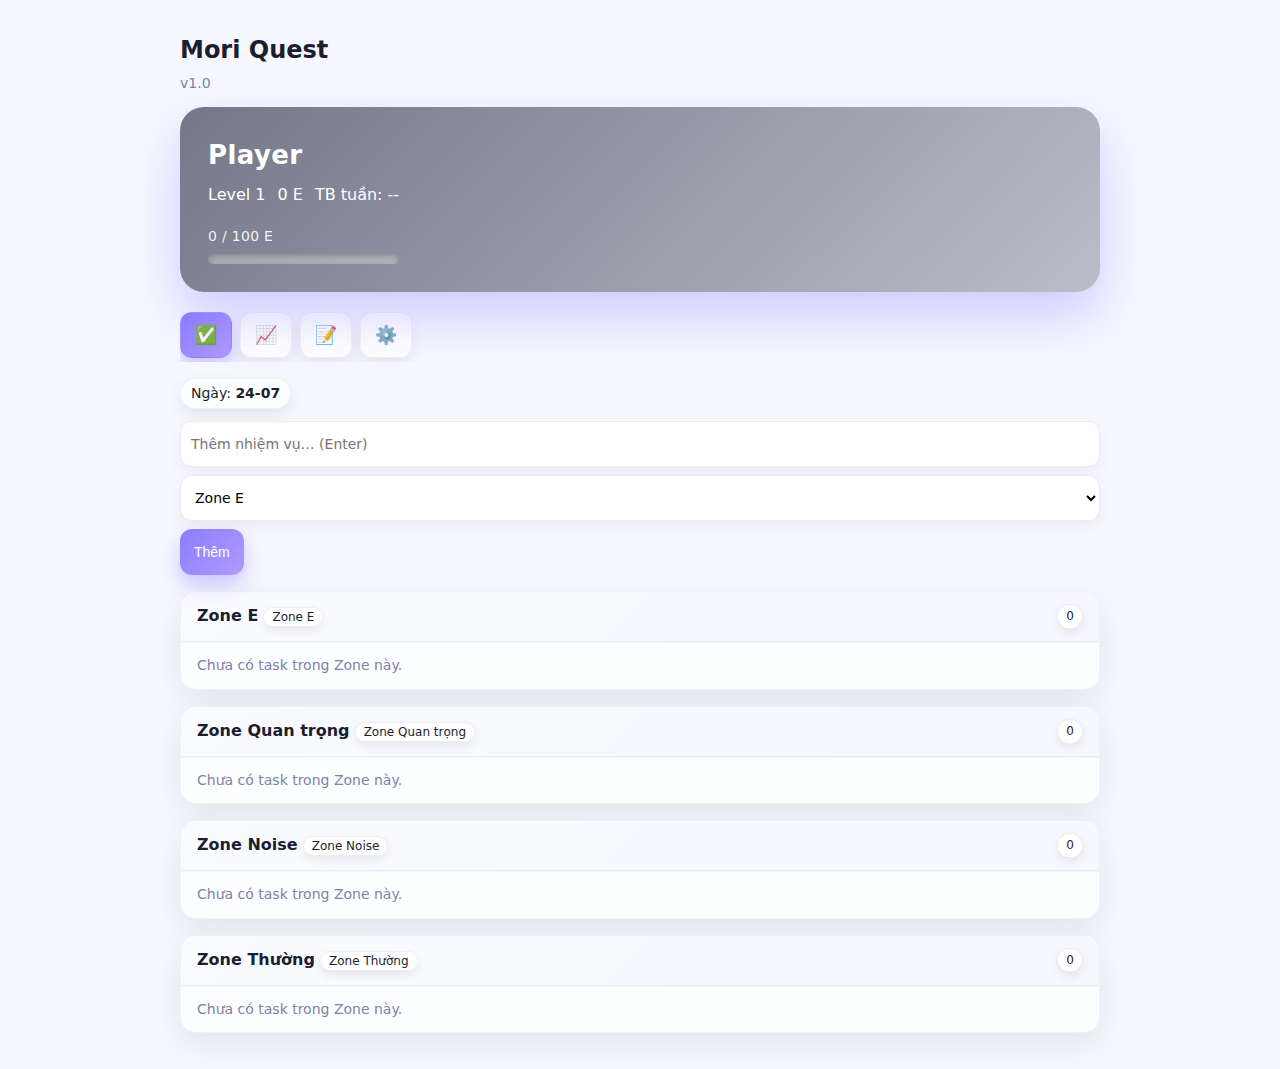
<file: index.html>
<!doctype html>
<html lang="vi">
<head>
<meta charset="utf-8">
<meta name="viewport" content="width=device-width, initial-scale=1, viewport-fit=cover">
<link rel="icon" type="image/png" sizes="192x192" href="image/icon-192.png">
<link rel="icon" type="image/png" sizes="512x512" href="image/icon-512.png">
<link rel="apple-touch-icon" sizes="180x180" href="image/icon-180.png">
<link rel="apple-touch-icon" sizes="192x192" href="image/icon-192.png">
<link rel="apple-touch-icon" sizes="512x512" href="image/icon-512.png">
<link rel="apple-touch-icon" sizes="1024x1024" href="image/icon-1024.png">
<link rel="manifest" href="manifest.json">
<meta name="theme-color" content="#8b7cff">
<title data-app="document-title">Mori Quest</title>
<style>
:root{
  --ink:#1b1e2e;
  --muted:#7d82a8;
  --tap:46px;
  --radius-card:16px;
  --radius-pill:999px;
  --gradient-main:linear-gradient(135deg,#8b7cff 0%,#b09bff 100%);
  --panel-bg:rgba(255,255,255,.85);
  --panel-border:rgba(0,0,0,.05);
  --panel-shadow:0 16px 40px rgba(0,0,0,.1);
  --glass-bg:rgba(255,255,255,.08);
}

*{box-sizing:border-box}
html,body{height:100%}
body{
  margin:0;
  color:var(--ink);
  font:16px/1.55 system-ui,-apple-system,Segoe UI,Roboto,sans-serif;
  background:#f6f7ff;
  background-attachment:fixed;
}

.wrap{
  max-width:960px;
  margin:12px auto;
  padding:20px;
}

h1{
  margin:0 0 12px;
  display:flex;
  flex-direction:column;
  align-items:flex-start;
  gap:4px
}

h1 .app-title{
  font-size:24px;
  font-weight:600;
  color:#1b1e2e;
}

h1 .app-version{
  font-size:14px;
  font-weight:500;
  color:var(--muted);
}

/* Hero */
.hero{
  position:relative;
  border-radius:24px;
  background:var(--gradient-main);
  background-size:cover;
  background-position:center;
  color:#fff;
  overflow:hidden;
  margin-bottom:20px;
  box-shadow:0 24px 48px rgba(139,124,255,.35);
}
.hero::before{
  content:"";
  position:absolute;
  inset:0;
  background:linear-gradient(135deg,rgba(10,14,39,.55),rgba(10,14,39,.25));
}
.hero-inner{
  position:relative;
  z-index:1;
  display:flex;
  flex-direction:column;
  align-items:flex-start;
  gap:20px;
  padding:28px;
  text-align:left;
}
.hero-info{flex:1;min-width:0}
.hero-name{
  margin:0;
  font-size:26px;
  font-weight:700;
  letter-spacing:.4px;
}
.hero-meta{
  margin-top:8px;
  display:flex;
  flex-wrap:wrap;
  gap:12px;
  font-size:16px;
  font-weight:500;
}
.hero-meta span{display:inline-flex;align-items:center;gap:6px}
.hero-progress{
  margin-top:18px;
  width:100%;
  display:flex;
  flex-direction:column;
  gap:6px;
}
.hero-progress-label{
  font-size:14px;
  font-weight:500;
  letter-spacing:.3px;
  color:rgba(255,255,255,.92);
}
.hero-progress-bar{
  height:10px;
  background:rgba(255,255,255,.35);
  border-radius:999px;
  overflow:hidden;
  box-shadow:inset 0 2px 6px rgba(0,0,0,.25);
}
.hero-progress-fill{
  height:100%;
  width:0;
  background:linear-gradient(90deg,#ff8ba7 0%,#ffd166 25%,#7ed957 50%,#5edfff 75%,#b794f4 100%);
  background-size:200% 100%;
  box-shadow:0 10px 24px rgba(0,0,0,.18);
  border-radius:999px;
  transition:width .6s ease;
  animation:xpRainbow 4s linear infinite;
}

@keyframes xpRainbow{
  0%{background-position:0% 50%;}
  100%{background-position:200% 50%;}
}

/* Tabs bar */
.tabs{
  display:flex;
  flex-wrap:wrap;
  gap:8px;
  margin-bottom:16px;
  overflow-x:auto;
  padding-bottom:4px;
}
.tabs::-webkit-scrollbar{height:6px}
.tabs::-webkit-scrollbar-thumb{background:#ddd;border-radius:6px}

.tab-btn{
  display:flex;
  align-items:center;
  justify-content:center;
  min-height:var(--tap);
  padding:8px 14px;
  border:1px solid var(--panel-border);
  background:rgba(255,255,255,.8);
  border-radius:12px;
  cursor:pointer;
  white-space:nowrap;
  font-weight:500;
  box-shadow:0 6px 16px rgba(0,0,0,.08);
  color:#1b1e2e;
  font-size:18px;
}
.tab-btn.active{
  background:var(--gradient-main);
  color:#fff;
  border-color:transparent;
  box-shadow:0 10px 20px rgba(139,124,255,.4);
}

/* generic buttons */
.btn-primary{
  min-height:var(--tap);
  background:var(--gradient-main);
  color:#fff;border:none;border-radius:12px;
  padding:10px 14px;font-weight:500;
  cursor:pointer;
  box-shadow:0 10px 20px rgba(139,124,255,.4);
  font-size:14px;
}
.btn-ghost{
  min-height:var(--tap);
  background:rgba(255,255,255,.8);
  border:1px solid var(--panel-border);
  border-radius:12px;
  padding:10px 14px;
  font-size:14px;
  font-weight:500;
  color:#1b1e2e;
  box-shadow:0 6px 16px rgba(0,0,0,.08);
  cursor:pointer;
}
.btn-ghost:active{
  transform:translateY(1px);
  box-shadow:0 4px 12px rgba(0,0,0,.12);
}
.btn-ghost[disabled],
.btn-ghost[data-loading]{
  cursor:progress;
  opacity:.6;
  box-shadow:none;
  transform:none;
}
.btn-danger{
  min-height:var(--tap);
  background:linear-gradient(135deg,#ff5f48 0%,#ff3425 100%);
  color:#fff;border:none;border-radius:12px;
  padding:10px 14px;font-weight:500;
  cursor:pointer;
  box-shadow:0 10px 20px rgba(255,60,48,.4);
  font-size:14px;
}
.btn-primary.btn-sm,
.btn-ghost.btn-sm,
.btn-danger.btn-sm{
  min-height:36px;
  padding:6px 12px;
  font-size:13px;
}

/* pills */
.pill{
  background:rgba(255,255,255,.8);
  border:1px solid var(--panel-border);
  border-radius:var(--radius-pill);
  padding:4px 10px;
  font-size:14px;
  font-weight:500;
  color:#1b1e2e;
  box-shadow:0 6px 16px rgba(0,0,0,.08);
}
.task-points {
  font-weight: bold;
  margin-left: 8px;
  font-size: 14px;
  display: inline-flex;
  align-items: center;
  gap: 4px;
}
.task-points.positive { color: #16a34a; }
.task-points.negative { color: #dc2626; }
.task-points.neutral { color: #4b5563; }
.task-point-icon {
  display: inline-flex;
  align-items: center;
  font-size: 14px;
}
.task-kind{
  display:inline-flex;
  align-items:center;
  padding:2px 8px;
  margin-left:8px;
  font-size:11px;
  font-weight:600;
  border-radius:999px;
  text-transform:uppercase;
  letter-spacing:.4px;
  background:rgba(139,124,255,.18);
  color:#5a4cc1;
}
.task-kind.single{
  background:rgba(34,197,94,.18);
  color:#1f9d55;
}
.task-kind.recurring{
  background:rgba(59,130,246,.18);
  color:#2563eb;
}
.task-kind.recurring.negative{
  background:rgba(248,113,113,.18);
  color:#dc2626;
}
.task.done .task-kind{opacity:.7}
.muted{color:var(--muted);font-size:14px}
.top{
  display:flex;
  align-items:center;
  gap:8px;
  margin-bottom:12px;
  flex-wrap:wrap
}

/* Inputs */
input,select,textarea{
  height:var(--tap);
  padding:10px;
  border-radius:12px;
  border:1px solid rgba(0,0,0,.08);
  width:100%;
  font:inherit;
  font-size:14px;
  background:#fff;
  box-shadow:0 6px 16px rgba(0,0,0,.05);
}
input[type="checkbox"]{
  height:auto;width:auto;box-shadow:none;
}

/* layout (Settings rows) */
.grid{display:grid;gap:10px}
.row{
  display:grid;
  grid-template-columns:200px 1fr;
  gap:10px;
  align-items:flex-start;
}

.card{
  padding:16px;
  border:1px solid var(--panel-border);
  border-radius:16px;
  background:var(--panel-bg);
  margin-top:16px;
  box-shadow:var(--panel-shadow);
  position:relative;
  overflow:hidden;
}
.card h3{
  margin:0 0 12px;
  font-size:16px;
  font-weight:600;
  color:#1b1e2e;
}

.notes-header{
  display:flex;
  align-items:center;
  justify-content:space-between;
  gap:12px;
}

.notes-status{
  font-size:13px;
  color:var(--muted);
}

.notes-subtitle{
  margin:0 0 12px;
  font-size:14px;
  color:var(--muted);
}

.notes-editor{
  width:100%;
  min-height:260px;
  padding:14px;
  border-radius:12px;
  border:1px solid var(--panel-border);
  background:rgba(255,255,255,.9);
  box-shadow:inset 0 4px 12px rgba(0,0,0,.06);
  resize:vertical;
  font:16px/1.55 system-ui,-apple-system,Segoe UI,Roboto,sans-serif;
  color:var(--ink);
}

.notes-editor:focus{
  outline:none;
  border-color:rgba(139,124,255,.7);
  box-shadow:0 0 0 3px rgba(139,124,255,.18);
}

.bar{
  height:10px;
  background:rgba(0,0,0,.07);
  border-radius:6px;
  overflow:hidden;
  margin-bottom:10px;
  box-shadow:inset 0 2px 4px rgba(0,0,0,.12);
}
.fill{
  height:100%;
  background:linear-gradient(90deg,#8b7cff 0%,#b09bff 100%);
}

.task-progress{
  width:100%;
  margin-top:8px;
}

.task-progress-header{
  display:flex;
  align-items:center;
  justify-content:space-between;
  gap:8px;
  margin-bottom:4px;
  font-size:12px;
  color:var(--muted);
}

.task-progress-label-text{line-height:1.4;}

.task-progress-icons{
  display:inline-flex;
  align-items:center;
  gap:2px;
}

.task-progress-bar{
  width:100%;
  height:4px;
  border-radius:999px;
  background:rgba(59,130,246,.25);
  overflow:hidden;
}

.task-progress-fill{
  width:0;
  height:100%;
  border-radius:999px;
  background:#3b82f6;
  box-shadow:0 0 6px rgba(59,130,246,.45);
  transition:width .3s ease;
}

.zone-noise-progress{
  display:flex;
  flex-direction:column;
  gap:6px;
  width:100%;
  margin-top:8px;
}

.zone-noise-progress-header{
  display:flex;
  align-items:center;
  justify-content:space-between;
  font-size:13px;
  font-weight:500;
}

.zone-noise-progress-label{
  font-weight:600;
}

.zone-noise-progress-value{
  color:var(--muted);
}

.zone-noise-progress-bar{
  height:4px;
  border-radius:999px;
  background:rgba(148,163,184,.3);
  overflow:hidden;
}

.zone-noise-progress-fill{
  height:100%;
  background:#94a3b8;
  border-radius:999px;
  transition:width .3s ease;
}

/* task lists */
ul{list-style:none;margin:0;padding:0}
.archive-toolbar{
  display:flex;
  justify-content:flex-end;
  gap:8px;
  flex-wrap:wrap;
  margin-top:12px;
}
.archive-list{
  display:flex;
  flex-direction:column;
  gap:12px;
  margin:16px 0 0;
}
.archive-item{
  display:flex;
  gap:12px;
  padding:12px;
  border:1px solid var(--panel-border);
  border-radius:12px;
  background:rgba(255,255,255,.8);
  box-shadow:0 6px 16px rgba(0,0,0,.06);
}
.archive-info{flex:1;min-width:0;}
.archive-title{font-weight:600;word-break:break-word;}
.archive-meta{
  display:flex;
  flex-wrap:wrap;
  gap:6px;
  margin-top:6px;
  font-size:12px;
  color:var(--muted);
  align-items:center;
}
.archive-meta .sep{color:rgba(0,0,0,.25);}
.archive-reason{
  margin-top:8px;
  font-size:13px;
  color:var(--muted);
  word-break:break-word;
}
.archive-actions{display:flex;align-items:center;gap:8px;}
.archive-empty{
  margin-top:12px;
  color:var(--muted);
}

.zone{
  border:1px solid rgba(0,0,0,.05);
  border-radius:16px;
  margin:16px 0;
  background:rgba(255,255,255,.8);
  box-shadow:0 12px 32px rgba(0,0,0,.08);
  overflow:hidden;
}
.zone header{
  display:flex;
  justify-content:space-between;
  align-items:center;
  gap:12px;
  padding:12px 16px;
  border-bottom:1px solid rgba(0,0,0,.05);
  background:linear-gradient(135deg,#fafbff 0%,#f6f7ff 100%);
  font-weight:500;
  color:#1b1e2e;
}
.zone header.imgHead{
  color:#fff;
  border-bottom:1px solid rgba(255,255,255,.3);
  background-size:cover;
  background-position:center;
  background-repeat:no-repeat;
  background-blend-mode:normal;
}
.zone header.imgHead .badge{
  background:rgba(0,0,0,.4);
  color:#fff;
  border:1px solid rgba(255,255,255,.3);
}

.badge{
  font-size:12px;
  padding:2px 8px;
  border-radius:var(--radius-pill);
  background:#fff;
  border:1px solid rgba(0,0,0,.07);
  color:#1b1e2e;
  font-weight:500;
  box-shadow:0 4px 10px rgba(0,0,0,.08);
}

/* swipe task row */
li.task{
  position:relative;
  border-top:1px solid rgba(0,0,0,.03);
  background:transparent;
  padding:0;
  overflow:hidden;
}
.task-inner{
  display:flex;
  flex-direction:column;
  align-items:flex-start;
  padding:12px 16px;
  background:transparent;
  transition:transform .2s;
  width:100%;
}
.left{
  display:flex;
  align-items:center;
  gap:10px;
  flex-wrap:wrap;
  width:100%;
}
.done .txt{text-decoration:line-through;color:#9aa}
.creator{display:flex;gap:8px;flex-wrap:wrap;margin:10px 0}
.left input[type="checkbox"]{transform:scale(1.25)}

.del-btn{
  position:absolute;
  right:0;
  top:0;
  bottom:0;
  width:60px;
  min-width:60px;
  padding:0;
  border:none;
  border-radius:0;
  background:linear-gradient(135deg,#ff5f48 0%,#ff3425 100%);
  color:#fff;
  font-size:20px;
  font-weight:600;
  line-height:1;
  display:flex;
  align-items:center;
  justify-content:center;
  box-shadow:-4px 0 16px rgba(0,0,0,.2);
  transition:transform .2s;
  transform:translateX(60px); /* ẩn ban đầu */
}

li.task.show-del .task-inner{
  transform:translateX(-60px);
}
li.task.show-del .del-btn{
  transform:translateX(0);
}

/* tắt transition khi đang kéo */
li.task.dragging .task-inner{
  transition:none;
}
li.task.dragging .del-btn{
  transition:none;
}

/* Leaderboard table */
.table-wrap{
  overflow:auto;
  border:1px solid rgba(0,0,0,.05);
  border-radius:16px;
  background:rgba(255,255,255,.8);
  box-shadow:0 16px 32px rgba(0,0,0,.08);
}
table{
  width:100%;
  border-collapse:collapse;
  background:transparent;
  font-size:14px;
}
th,td{
  padding:12px 16px;
  border-bottom:1px solid rgba(0,0,0,.05);
  text-align:left;
  white-space:nowrap;
}
th{
  font-weight:600;
  color:#1b1e2e;
  background:rgba(255,255,255,.6)
}
.lb-medal{
  margin-left:6px;
  font-size:16px;
}

/* Charts */
.chart-card canvas{
  width:100%;
  max-width:100%;
  height:160px;
  display:block;
}

/* thumb preview */
.thumb{
  width:48px;
  height:48px;
  border-radius:10px;
  border:1px solid rgba(0,0,0,.1);
  background-size:cover;
  background-position:center;
  background-color:#eee;
  box-shadow:0 6px 16px rgba(0,0,0,.08);
}

  @media (max-width:768px){
    .row{grid-template-columns:1fr}
    .creator{flex-direction:column}
    h1 .app-title{font-size:20px}
  .hero-inner{gap:18px;padding:22px}
  .hero-name{font-size:22px}
  .hero-meta{font-size:15px}
}
@media (max-width:480px){
  body{font-size:15px}
  .tab-btn{padding:8px 12px}
  .tabs{gap:6px}
}
</style>
</head>
<body>

<div class="wrap">
  <h1>
    <span class="app-title" data-app="title">Mori Quest</span>
    <span class="app-version" data-app="version"></span>
  </h1>

  <section id="hero" class="hero">
    <div class="hero-inner">
      <div class="hero-info">
        <div class="hero-name" data-hero="name">Player</div>
        <div class="hero-meta">
          <span class="hero-level" data-hero="level">Level 1</span>
          <span class="hero-xp" data-hero="xp">0 E</span>
          <span class="hero-weekly" data-hero="weekly-avg">TB tuần: --</span>
        </div>
        <div class="hero-progress">
          <div class="hero-progress-label" data-hero="xp-label">0 / 0 E</div>
          <div class="hero-progress-bar">
            <div class="hero-progress-fill" data-hero="xp-fill"></div>
          </div>
        </div>
      </div>
    </div>
  </section>

  <div class="tabs" id="tabsBar"></div>

  <div id="view">Đang nạp…</div>
</div>

<script>
/* ==============================
   CONFIG
============================== */
const APP_NAME = 'Mori Quest';

const CONFIG = {
  VERSION:'1.0',
  ENDPOINT:'https://script.google.com/macros/s/AKfycbyQ3imjnhKrzmuz4-KbPNsHzpYGY_Mv45os1bZEPoQrQ-UM8RjJvCznfP5x6RB6QX_Qpw/exec',
  SETTINGS_PASS:'1000',
  HERO_LEVELS:[
    {
      minLevel:1,
      maxLevel:3,
      characterImg:"url('data:image/svg+xml;utf8,<svg xmlns=\"http://www.w3.org/2000/svg\" viewBox=\"0 0 100 120\"><circle cx=\"50\" cy=\"38\" r=\"26\" fill=\"%23f97316\"/><rect x=\"22\" y=\"64\" width=\"56\" height=\"44\" rx=\"18\" fill=\"%23fb923c\"/></svg>')",
      backgroundImg:'linear-gradient(135deg,#fde68a 0%,#f97316 100%)'
    },
    {
      minLevel:4,
      maxLevel:6,
      characterImg:"url('data:image/svg+xml;utf8,<svg xmlns=\"http://www.w3.org/2000/svg\" viewBox=\"0 0 100 120\"><circle cx=\"50\" cy=\"38\" r=\"26\" fill=\"%232563eb\"/><rect x=\"22\" y=\"64\" width=\"56\" height=\"44\" rx=\"18\" fill=\"%2393c5fd\"/></svg>')",
      backgroundImg:'linear-gradient(135deg,#bae6fd 0%,#2563eb 100%)'
    },
    {
      minLevel:7,
      characterImg:"url('data:image/svg+xml;utf8,<svg xmlns=\"http://www.w3.org/2000/svg\" viewBox=\"0 0 100 120\"><circle cx=\"50\" cy=\"38\" r=\"26\" fill=\"%237c3aed\"/><rect x=\"22\" y=\"64\" width=\"56\" height=\"44\" rx=\"18\" fill=\"%23c4b5fd\"/></svg>')",
      backgroundImg:'linear-gradient(135deg,#e9d5ff 0%,#7c3aed 100%)'
    }
  ]
};

// Dùng link RAW để ảnh hiển thị trong CSS
const RAW_APP_BG =
  "https://raw.githubusercontent.com/PuongLee269/HelloWorld/cc1ea4b1d90dab277ff5138dc9eb9e928986d9ef/image/ChatGPT%20Image%2022_24_20%2031%20thg%2010%2C%202025.png";

const RAW_LEVEL_BG =
  "https://raw.githubusercontent.com/PuongLee269/HelloWorld/747e7bfebad622025035376e42939a217dde236b/image/ChatGPT%20Image%2016_04_12%2028%20thg%2010%2C%202025.png";

// Ghi đè phần BACKGROUND_THEME
CONFIG.BACKGROUND_THEME = {
  // App dùng ảnh 1
  appDefaultBgUrl: `url('${RAW_APP_BG}')`,
  // Áp dụng cùng 1 nền cho mọi khoảng level
  heroByLevel: [
    {
      minLevel: 1,
      maxLevel: 3,
      // Hero/Level area dùng ảnh 2
      heroBgUrl: `url('${RAW_LEVEL_BG}')`,
      appBgUrl: `url('${RAW_APP_BG}')`
    },
    {
      minLevel: 4,
      maxLevel: 6,
      heroBgUrl: `url('${RAW_LEVEL_BG}')`,
      appBgUrl: `url('${RAW_APP_BG}')`
    },
    {
      minLevel: 7,
      heroBgUrl: `url('${RAW_LEVEL_BG}')`,
      appBgUrl: `url('${RAW_APP_BG}')`
    }
  ]
};


window.APP_CONFIG = CONFIG;

const APP_VERSION = CONFIG.VERSION;

(function syncAppMeta(){
  const versionLabel = `v${APP_VERSION}`;
  document.title = `${APP_NAME} – ${versionLabel}`;

  const nameEl = document.querySelector('[data-app="title"]');
  if(nameEl){
    nameEl.textContent = APP_NAME;
  }

  const versionEl = document.querySelector('[data-app="version"]');
  if(versionEl){
    versionEl.textContent = versionLabel;
  }
})();

/* ==============================
   LOCAL STORAGE KEYS
============================== */
const LS = {
  PROFILE:'tq_profile',
  ZONES:'tq_zones',
  TASKS:'tq_tasks',
  RECUR:'tq_recurring',
  DAY:'tq_sim_day',
  BONUS:'tq_bonus_flags',
  SPAWN:'tq_spawned_day',
  LBCACHE:'tq_lb_cache',
  HIST:'tq_hist',
  REALDATE:'tq_real_date',
  ARCHIVE:'tq_archive',
  ZONE_E_BONUS_DAY:'tq_zone_e_bonus_day',
  NOISE_STREAKS:'tq_noise_streaks',
  THEME:'tq_theme',
  ZONE_E_STREAKS:'tq_zone_e_streaks',
  NOTES:'tq_notes'
};

const EXPORT_KEY_MAP = {
  PROFILE: LS.PROFILE,
  ZONES: LS.ZONES,
  TASKS: LS.TASKS,
  RECUR: LS.RECUR,
  DAY: LS.DAY,
  BONUS: LS.BONUS,
  SPAWN: LS.SPAWN,
  LBCACHE: LS.LBCACHE,
  HIST: LS.HIST,
  REALDATE: LS.REALDATE,
  ARCHIVE: LS.ARCHIVE,
  ZONE_E_BONUS_DAY: LS.ZONE_E_BONUS_DAY,
  NOISE_STREAKS: LS.NOISE_STREAKS,
  THEME: LS.THEME,
  ZONE_E_STREAKS: LS.ZONE_E_STREAKS,
  NOTES: LS.NOTES
};

const STRING_STORAGE_KEYS = new Set([
  LS.DAY,
  LS.SPAWN,
  LS.REALDATE,
  LS.ZONE_E_BONUS_DAY,
  LS.NOTES
]);

const JSON_STORAGE_KEYS = new Set(
  Object.values(EXPORT_KEY_MAP).filter(k => !STRING_STORAGE_KEYS.has(k))
);

function normalizeArchiveText(raw){
  const text = String(raw || '').trim();
  if(!text) return '';
  const normalized = typeof text.normalize === 'function'
    ? text.normalize('NFKC')
    : text;
  return normalized
    .toLowerCase()
    .replace(/\s+/g, ' ');
}

function normalizeArchiveEntry(raw){
  let text = '';
  if(typeof raw === 'string'){
    text = raw;
  }else if(raw && typeof raw === 'object'){
    text = raw.text != null ? raw.text : '';
  }
  const clean = String(text || '').trim();
  const key = normalizeArchiveText(clean);
  if(!key) return null;
  return { text: clean };
}

function getArchive(){
  const raw = load(LS.ARCHIVE, []);
  if(!Array.isArray(raw)) return [];
  const seen = new Set();
  const result = [];
  for(const item of raw){
    const entry = normalizeArchiveEntry(item);
    if(!entry) continue;
    const key = normalizeArchiveText(entry.text);
    if(seen.has(key)) continue;
    seen.add(key);
    result.push(entry);
  }
  return result;
}
function setArchive(list){
  if(!Array.isArray(list)) list = [];
  const seen = new Set();
  const normalized = [];
  for(const item of list){
    const entry = normalizeArchiveEntry(item);
    if(!entry) continue;
    const key = normalizeArchiveText(entry.text);
    if(seen.has(key)) continue;
    seen.add(key);
    normalized.push(entry);
  }
  save(LS.ARCHIVE, normalized);
}

const ZONE_KIND_LABELS = {
  'e':'Zone E',
  'priority':'Zone Quan trọng',
  'noise':'Zone Noise',
  'regular':'Zone Thường'
};
const ZONE_KIND_ORDER = ['e','priority','noise','regular'];
const DEFAULT_ZONES = ZONE_KIND_ORDER.map((kind)=>({
  name: ZONE_KIND_LABELS[kind],
  kind,
  bg:''
}));

const DEFAULT_ZONE_POINTS = {
  e: 1,
  noise: -1,
  priority: 3,
  regular: 1
};

function getDefaultPointsForZoneKind(zoneKind){
  return DEFAULT_ZONE_POINTS[zoneKind] != null ? DEFAULT_ZONE_POINTS[zoneKind] : 1;
}

function normalizeRecurringPointsForZoneKind(points, zoneKind){
  const fallback = getDefaultPointsForZoneKind(zoneKind);
  const raw = Number(points);
  const normalized = Number.isFinite(raw) ? raw : fallback;

  if(zoneKind === 'noise'){
    return clampNoiseBasePoints(normalized);
  }

  if(zoneKind === 'priority'){
    if(normalized <= 0) return fallback;
    return Math.round(normalized);
  }

  return Math.round(normalized);
}

const DAILY_ZONE_KINDS = new Set(['e','noise']);
const ARCHIVE_ZONE_KINDS = new Set(['priority','regular']);
let lbTimer = null;


/* ==============================
   HERO ELEMENTS
============================== */
const heroEl = document.getElementById('hero');
const heroRefs = heroEl ? {
  name: heroEl.querySelector('[data-hero="name"]'),
  level: heroEl.querySelector('[data-hero="level"]'),
  xp: heroEl.querySelector('[data-hero="xp"]'),
  weeklyAvg: heroEl.querySelector('[data-hero="weekly-avg"]'),
  xpLabel: heroEl.querySelector('[data-hero="xp-label"]'),
  xpFill: heroEl.querySelector('[data-hero="xp-fill"]')
} : {};

/* ==============================
   LEVEL CONFIG
============================== */
const LEVELS = [
  {lvl:1, need:100},
  {lvl:2, need:250},
  {lvl:3, need:500},
  {lvl:4, need:800},
  {lvl:5, need:1200},
  {lvl:6, need:1700},
  {lvl:7, need:2300},
  {lvl:8, need:3000},
  {lvl:9, need:3800},
];

function calcTotalE(level, xp){
  const lvl = Number(level) || 0;
  const currentXP = Number(xp) || 0;
  let total = currentXP;
  for(const cfg of LEVELS){
    if(cfg.lvl >= lvl) break;
    total += Number(cfg.need) || 0;
  }
  return total;
}

function calcWeeklyAverageEGain(profile){
  const currentProfile = (profile && typeof profile === 'object') ? profile : getProfile();
  const hist = getHist();
  if(!Array.isArray(hist) || hist.length < 6){
    return null;
  }

  const recent = hist.slice(-6).map((entry) => ({
    ts: Number(entry && entry.ts) || 0,
    total: calcTotalE(entry && entry.level, entry && entry.xp)
  }));

  if(recent.length < 6){
    return null;
  }

  const series = recent.concat({
    ts: Date.now(),
    total: calcTotalE(currentProfile && currentProfile.level, currentProfile && currentProfile.xp)
  });

  series.sort((a, b) => a.ts - b.ts);

  if(series.length < 7){
    return null;
  }

  let totalGain = 0;
  for(let i = 1; i < series.length; i++){
    totalGain += series[i].total - series[i - 1].total;
  }

  return totalGain / 7;
}

/* ==============================
   GENERIC HELPERS
============================== */
function load(key, def){ try{ return JSON.parse(localStorage.getItem(key)) ?? def }catch{ return def } }
function save(key, val){ localStorage.setItem(key, JSON.stringify(val)) }

function exportAllData(){
  const data = {};
  for(const [field, storageKey] of Object.entries(EXPORT_KEY_MAP)){
    if(STRING_STORAGE_KEYS.has(storageKey)){
      data[field] = localStorage.getItem(storageKey) || '';
    }else{
      data[field] = load(storageKey, null);
    }
  }

  const payload = {
    version: APP_VERSION,
    exportedAt: new Date().toISOString(),
    data
  };

  const blob = new Blob([JSON.stringify(payload, null, 2)], {type: 'application/json'});
  const url = URL.createObjectURL(blob);
  const a = document.createElement('a');
  a.href = url;
  a.download = `testquest-data-${Date.now()}.json`;
  a.click();
  setTimeout(()=> URL.revokeObjectURL(url), 500);
}

async function importAllData(file){
  if(!file){
    alert('Chọn file JSON để import.');
    return;
  }

  let content = '';
  try{
    content = await new Promise((resolve, reject)=>{
      const reader = new FileReader();
      reader.onload = ()=> resolve(reader.result || '');
      reader.onerror = ()=> reject(reader.error || new Error('Không đọc được file.'));
      reader.readAsText(file);
    });
  }catch(err){
    console.error(err);
    alert('Không thể đọc file. Vui lòng thử lại.');
    return;
  }

  const clean = String(content || '').trim();
  if(!clean){
    alert('File trống hoặc không chứa dữ liệu.');
    return;
  }

  let parsed;
  try{
    parsed = JSON.parse(clean);
  }catch(err){
    console.error(err);
    alert('File không phải JSON hợp lệ.');
    return;
  }

  if(!parsed || typeof parsed !== 'object'){
    alert('Cấu trúc file không hợp lệ.');
    return;
  }

  const data = parsed.data;
  if(!data || typeof data !== 'object'){
    alert('File thiếu trường dữ liệu cần import.');
    return;
  }

  for(const field of Object.keys(EXPORT_KEY_MAP)){
    if(!(field in data)){
      alert(`Thiếu trường ${field} trong file.`);
      return;
    }
  }

  const normalized = {};
  for(const [field, storageKey] of Object.entries(EXPORT_KEY_MAP)){
    const value = data[field];
    if(STRING_STORAGE_KEYS.has(storageKey)){
      if(value == null){
        normalized[storageKey] = '';
      }else if(typeof value !== 'string'){
        alert(`Trường ${field} phải là chuỗi.`);
        return;
      }else{
        normalized[storageKey] = value;
      }
      continue;
    }

    if(value !== null && typeof value !== 'object'){
      alert(`Trường ${field} phải là object/array hoặc null.`);
      return;
    }
    normalized[storageKey] = value;
  }

  if(!confirm('Ghi đè toàn bộ dữ liệu cục bộ bằng file này?')){
    return;
  }

  for(const [storageKey, value] of Object.entries(normalized)){
    if(value === null || value === undefined || value === ''){
      localStorage.removeItem(storageKey);
      continue;
    }
    if(STRING_STORAGE_KEYS.has(storageKey)){
      localStorage.setItem(storageKey, value);
    }else{
      save(storageKey, value);
    }
  }

  renderHero();
  render('settings');
}

function getNotes(){
  return localStorage.getItem(LS.NOTES) || '';
}

function saveNotes(text){
  const content = String(text || '');
  if(content){
    localStorage.setItem(LS.NOTES, content);
  }else{
    localStorage.removeItem(LS.NOTES);
  }
}

function getSavedThemeBackgrounds(){
  const raw = load(LS.THEME, {});
  const appBgUrl = raw && typeof raw.appBgUrl === 'string' ? raw.appBgUrl : '';
  const heroBgUrl = raw && typeof raw.heroBgUrl === 'string' ? raw.heroBgUrl : '';
  return { appBgUrl, heroBgUrl };
}

function updateSavedThemeBackgrounds(partial){
  partial = partial || {};
  const current = getSavedThemeBackgrounds();
  const next = Object.assign({}, current);
  if('appBgUrl' in partial){
    next.appBgUrl = partial.appBgUrl || '';
  }
  if('heroBgUrl' in partial){
    next.heroBgUrl = partial.heroBgUrl || '';
  }
  save(LS.THEME, next);
  return next;
}

const NOISE_STREAK_MIN_POINTS = -5;
const NOISE_SKULL_THRESHOLD = 3;
const NOISE_EXTRA_PENALTY_THRESHOLD = 10;
const ZONE_E_START_LEVEL = 1;
const ZONE_E_CROWN_LEVEL = 7;
const ZONE_E_FIRST_MILESTONE = 7;
const ZONE_E_MILESTONE_MULTIPLIER = 1.2;
const ZONE_E_CROWN_ICON_DAYS = 7;
const ZONE_E_MAX_CROWN_ICONS = 3;
const ZONE_E_CROWN_REACTIVATION_STREAK = 7;
const ZONE_E_FALLBACK_LEVEL_AFTER_CROWN_LOSS = 4;

function clampNoiseBasePoints(value){
  const n = Number(value);
  if(!Number.isFinite(n)) return -1;
  if(n > -1) return -1;
  if(n < NOISE_STREAK_MIN_POINTS) return NOISE_STREAK_MIN_POINTS;
  return Math.round(n);
}

function tryParseNoiseBase(value){
  const n = Number(value);
  if(!Number.isFinite(n)) return null;
  return clampNoiseBasePoints(n);
}

function pickNoiseBase(...candidates){
  for(const value of candidates){
    const parsed = tryParseNoiseBase(value);
    if(parsed !== null) return parsed;
  }
  return clampNoiseBasePoints(-1);
}

function parseNoiseStreak(value){
  const n = Number(value);
  if(!Number.isFinite(n) || n <= 0) return 0;
  return Math.floor(n);
}

function parseCrownIcons(value){
  const n = Number(value);
  if(!Number.isFinite(n) || n <= 0) return 0;
  return Math.max(0, Math.min(ZONE_E_MAX_CROWN_ICONS, Math.floor(n)));
}

function parseCrownMaintainedDays(value){
  const n = Number(value);
  if(!Number.isFinite(n) || n <= 0) return 0;
  return Math.max(0, Math.floor(n));
}

function clampZoneELevel(value){
  const n = Number(value);
  if(!Number.isFinite(n)) return ZONE_E_START_LEVEL;
  return Math.min(ZONE_E_CROWN_LEVEL, Math.max(ZONE_E_START_LEVEL, Math.floor(n)));
}

const ZONE_E_MILESTONES = (() => {
  const requirements = {};
  let needed = ZONE_E_FIRST_MILESTONE;
  for(let level = ZONE_E_START_LEVEL; level < ZONE_E_CROWN_LEVEL; level++){
    requirements[level] = Math.ceil(needed);
    needed = Math.ceil(needed * ZONE_E_MILESTONE_MULTIPLIER);
  }
  return requirements;
})();

function getZoneENextRequirement(level){
  const clamped = clampZoneELevel(level);
  if(clamped >= ZONE_E_CROWN_LEVEL) return null;
  return ZONE_E_MILESTONES[clamped] || null;
}

function applyZoneEProgress(prevEntry, didComplete){
  const prevLevel = clampZoneELevel(prevEntry && (prevEntry.level ?? prevEntry.basePoints));
  let streak = parseNoiseStreak(prevEntry && prevEntry.streak);
  let level = prevLevel;
  const prevCrownActive = prevEntry && Object.prototype.hasOwnProperty.call(prevEntry, 'crownActive')
    ? !!prevEntry.crownActive
    : prevLevel >= ZONE_E_CROWN_LEVEL;
  let crownActive = prevCrownActive;
  let crownIcons = parseCrownIcons(prevEntry && prevEntry.crownIcons);
  let crownMaintainedDays = parseCrownMaintainedDays(prevEntry && prevEntry.crownMaintainedDays);

  if(didComplete){
    streak += 1;
    while(level < ZONE_E_CROWN_LEVEL){
      const needed = getZoneENextRequirement(level);
      if(needed && streak >= needed){
        streak -= needed;
        level += 1;
      }else{
        break;
      }
    }
    if(level >= ZONE_E_CROWN_LEVEL){
      if(!crownActive && streak >= ZONE_E_CROWN_REACTIVATION_STREAK){
        streak -= ZONE_E_CROWN_REACTIVATION_STREAK;
        crownActive = true;
        crownMaintainedDays = 0;
      }

      if(crownActive){
        if(crownIcons >= ZONE_E_MAX_CROWN_ICONS){
          crownMaintainedDays = 0;
        }else{
          crownMaintainedDays = crownMaintainedDays + 1;
          if(crownMaintainedDays >= ZONE_E_CROWN_ICON_DAYS){
            crownIcons = Math.min(ZONE_E_MAX_CROWN_ICONS, crownIcons + 1);
            crownMaintainedDays = 0;
          }
        }
      }else{
        crownMaintainedDays = 0;
      }
    }else{
      crownActive = false;
      crownMaintainedDays = 0;
    }
  }else{
    const atCrownLevel = level >= ZONE_E_CROWN_LEVEL;
    if(atCrownLevel){
      if(crownIcons > 0){
        crownIcons = crownIcons - 1;
        crownActive = false;
        level = ZONE_E_CROWN_LEVEL;
      }else{
        level = Math.max(ZONE_E_START_LEVEL, Math.min(ZONE_E_CROWN_LEVEL, ZONE_E_FALLBACK_LEVEL_AFTER_CROWN_LOSS));
        crownActive = false;
      }
    }else{
      level = ZONE_E_START_LEVEL;
      crownActive = false;
    }
    streak = 0;
    crownMaintainedDays = 0;
  }

  return { basePoints: level, level, streak, crownActive, crownIcons, crownMaintainedDays };
}

function getNoiseStreakStore(){
  const raw = load(LS.NOISE_STREAKS, {});
  if(!raw || typeof raw !== 'object') return {};
  const result = {};
  Object.keys(raw).forEach((key)=>{
    const entry = raw[key];
    if(!entry || typeof entry !== 'object') return;
    const base = clampNoiseBasePoints(entry.basePoints);
    const rawStreak = Number(entry.streak);
    const streak = Number.isFinite(rawStreak) && rawStreak > 0 ? Math.floor(rawStreak) : 0;
    result[key] = { basePoints: base, streak };
  });
  return result;
}

function setNoiseStreakStore(store){
  const normalized = {};
  if(store && typeof store === 'object'){
    Object.keys(store).forEach((key)=>{
      const entry = store[key];
      if(!entry || typeof entry !== 'object') return;
      const base = clampNoiseBasePoints(entry.basePoints);
      const rawStreak = Number(entry.streak);
      const streak = Number.isFinite(rawStreak) && rawStreak > 0 ? Math.floor(rawStreak) : 0;
      normalized[key] = { basePoints: base, streak };
    });
  }
  save(LS.NOISE_STREAKS, normalized);
}

function normalizeZoneEEntry(raw){
  if(!raw || typeof raw !== 'object') return null;
  const levelVal = raw.level != null ? raw.level : raw.basePoints;
  const level = clampZoneELevel(levelVal);
  const streak = parseNoiseStreak(raw.streak);
  const hasCrownActiveFlag = Object.prototype.hasOwnProperty.call(raw, 'crownActive');
  const crownActive = level >= ZONE_E_CROWN_LEVEL
    ? (hasCrownActiveFlag ? !!raw.crownActive : true)
    : false;
  const crownIcons = parseCrownIcons(raw.crownIcons);
  const crownMaintainedDays = parseCrownMaintainedDays(raw.crownMaintainedDays);
  return { basePoints: level, level, streak, crownActive, crownIcons, crownMaintainedDays };
}

function getZoneEStreakStore(){
  const raw = load(LS.ZONE_E_STREAKS, {});
  if(!raw || typeof raw !== 'object') return {};
  const result = {};
  Object.keys(raw).forEach((key)=>{
    const entry = normalizeZoneEEntry(raw[key]);
    if(entry) result[key] = entry;
  });
  return result;
}

function setZoneEStreakStore(store){
  const normalized = {};
  if(store && typeof store === 'object'){
    Object.keys(store).forEach((key)=>{
      const entry = normalizeZoneEEntry(store[key]);
      if(entry) normalized[key] = entry;
    });
  }
  save(LS.ZONE_E_STREAKS, normalized);
}

function renderZoneETaskProgress(task, zoneEStore){
  if(!zoneEStore || !task || task.kind !== 'recurring') return '';
  const key = getNoiseTaskKey(task);
  if(!key) return '';
  const entry = zoneEStore[key] || { level: ZONE_E_START_LEVEL, streak: 0, crownIcons: 0, crownMaintainedDays: 0 };

  const level = (entry.level ?? entry.basePoints ?? ZONE_E_START_LEVEL);
  const streakValue = parseNoiseStreak(entry.streak);
  const nextRequirement = getZoneENextRequirement(level);
  const crownIcons = parseCrownIcons(entry.crownIcons);
  const crownMaintainedDays = parseCrownMaintainedDays(entry.crownMaintainedDays);
  const crownActive = level >= ZONE_E_CROWN_LEVEL ? entry.crownActive !== false : !!entry.crownActive;
  const reactivationRequirement = !crownActive && level >= ZONE_E_CROWN_LEVEL ? ZONE_E_CROWN_REACTIVATION_STREAK : null;
  const progressRatio = crownActive
    ? (crownIcons >= ZONE_E_MAX_CROWN_ICONS
      ? 1
      : Math.max(0, Math.min(1, crownMaintainedDays / ZONE_E_CROWN_ICON_DAYS)))
    : reactivationRequirement
      ? Math.max(0, Math.min(1, streakValue / reactivationRequirement))
      : Math.max(0, Math.min(1, nextRequirement ? streakValue / nextRequirement : 0));
  const widthPercent = Math.round(progressRatio * 1000) / 10;
  const progressLabel = crownActive
    ? (crownIcons >= ZONE_E_MAX_CROWN_ICONS
      ? `Crown icons: ${crownIcons}/${ZONE_E_MAX_CROWN_ICONS}`
      : `Crown day: ${crownMaintainedDays}/${ZONE_E_CROWN_ICON_DAYS}`)
    : reactivationRequirement
      ? `Khôi phục crown: ${streakValue}/${reactivationRequirement}`
      : nextRequirement
        ? `${streakValue}/${nextRequirement}`
        : `${streakValue}`;
  const crownIconDisplay = crownIcons > 0
    ? `<span class="task-progress-icons" aria-label="Crown icons: ${crownIcons}/${ZONE_E_MAX_CROWN_ICONS}">${'👑'.repeat(crownIcons)}</span>`
    : '';

  return `
    <div class="task-progress" aria-label="Tiến độ ${progressLabel}">
      <div class="task-progress-header">
        <span class="task-progress-label-text">${progressLabel}</span>
        ${crownIconDisplay}
      </div>
      <div class="task-progress-bar">
        <div class="task-progress-fill" style="width:${widthPercent}%"></div>
      </div>
    </div>
  `;
}

function renderZoneNoiseTaskProgress(task, noiseStore){
  if(!noiseStore || !task || task.kind !== 'recurring') return '';
  const key = getNoiseTaskKey(task);
  if(!key) return '';
  const entry = noiseStore[key] || { basePoints: NOISE_STREAK_MIN_POINTS, streak: 0 };

  const basePoints = clampNoiseBasePoints(entry.basePoints);
  if(basePoints < NOISE_STREAK_MIN_POINTS) return '';
  const currentPoints = clampNoiseBasePoints(task.points);
  const totalPenaltyWindow = Math.max(1, basePoints - NOISE_STREAK_MIN_POINTS);
  const penaltyDepth = Math.max(0, Math.min(totalPenaltyWindow, basePoints - currentPoints));
  const remainingBuffer = Math.max(0, totalPenaltyWindow - penaltyDepth);
  const progressRatio = penaltyDepth / totalPenaltyWindow;
  const widthPercent = Math.round(progressRatio * 1000) / 10;
  const penaltyLabel = `${penaltyDepth}/${totalPenaltyWindow}`;
  const tooltip = `Đệm phạt còn lại: ${remainingBuffer}`;
  const safeTitle = tooltip.replace(/"/g, '&quot;');

  return `
    <div class="zone-noise-progress" title="${safeTitle}">
      <div class="zone-noise-progress-header">
        <span class="zone-noise-progress-label">Phạt tích lũy</span>
        <span class="zone-noise-progress-value">${penaltyLabel}</span>
      </div>
      <div class="zone-noise-progress-bar">
        <div class="zone-noise-progress-fill" style="width:${widthPercent}%"></div>
      </div>
    </div>
  `;
}

function getNoiseTaskKey(task){
  if(!task || typeof task !== 'object') return null;
  if(typeof task.recurringId === 'number') return `rec:${task.recurringId}`;
  if(task.id != null) return `task:${task.id}`;
  return null;
}

function generateProfileId(){
  try {
    if(typeof crypto !== 'undefined'){
      if(typeof crypto.randomUUID === 'function'){
        return crypto.randomUUID();
      }
      if(typeof crypto.getRandomValues === 'function'){
        const arr = new Uint32Array(4);
        crypto.getRandomValues(arr);
        return Array.from(arr).map(n=>n.toString(16).padStart(8,'0')).join('');
      }
    }
  } catch(_err) {
    // ignore and fallback below
  }
  const time = Date.now().toString(36);
  const rand = Math.random().toString(36).slice(2,10);
  return `p-${time}-${rand}`;
}

function formatSignedNumber(n){
  const val = Number(n)||0;
  return `${val>=0?'+':''}${val}`;
}
function todayDM(){
  const d=new Date();
  const dd=String(d.getDate()).padStart(2,'0');
  const mm=String(d.getMonth()+1).padStart(2,'0');
  return `${dd}-${mm}`;
}
function getLastRealDate(){
  return localStorage.getItem(LS.REALDATE) || '';
}
function setLastRealDate(val){
  if(val){
    localStorage.setItem(LS.REALDATE, val);
  }
}
function lastLevelCfg(){ return LEVELS[LEVELS.length-1]; }

/* ==============================
   AI TASK SCORING (FINAL)
============================== */
const AI_ENDPOINT = "https://todo-quest-proxyp260992.vercel.app/api/score"; // sửa đúng URL proxy đang chạy


/**
 * Chấm điểm 1 task và trả về object đầy đủ từ proxy.
 * @param {string} taskText
 * @param {string} zoneKind: 'e' | 'priority' | 'noise' | 'regular'
 * @returns {{zone:string, category:string, points:number, reason:string}}
 */
async function getTaskPoints(taskText, zoneKind) {
  const zoneLabel = ZONE_KIND_LABELS[zoneKind] || "Zone Thường";
  const r = await fetch(AI_ENDPOINT, {
    method: "POST",
    headers: { "Content-Type": "application/json", "X-Scoring-Version": "v2" },
    body: JSON.stringify({ text: taskText, zone: zoneLabel })
  });
  if (!r.ok) return { points: 0, reason: "" };
  const data = await r.json();
  const reason = String(data.reason || "").trim().split(/\s+/).slice(0,10).join(" ");
  return { points: Number(data.points)||0, reason, category: data.category, zone: data.zone };
}

function normalizeAiScoreForZone(ai, zoneKind){
  const basePoints = Number(ai.points);
  const normalized = {
    points: Number.isFinite(basePoints) ? basePoints : 0,
    reason: String(ai.reason || '').trim(),
    category: ai.category,
    zone: ai.zone
  };

  if(zoneKind === 'noise'){
    const initialPoints = Number.isFinite(basePoints) ? basePoints : 0;
    let nextPoints = initialPoints;
    if(nextPoints > -1){
      nextPoints = -1;
    }
    if(nextPoints === 0){
      nextPoints = -1;
    }

    const segments = [];
    const addSegment = (part) => {
      const trimmed = String(part || '').trim();
      if(!trimmed) return;
      const lower = trimmed.toLowerCase();
      if(!segments.some(seg => seg.toLowerCase() === lower)){
        segments.push(trimmed);
      }
    };

    if(initialPoints >= 0){
      addSegment('Nhầm Zone');
    }

    normalized.reason.split(/—| - /).forEach(addSegment);

    normalized.points = nextPoints;
    normalized.reason = segments.join(' — ');
  }

  return normalized;
}

/* ==============================
   PROFILE / LEVEL / XP ("E")
============================== */
function getProfile(){
  let p = load(LS.PROFILE);
  let changed = false;

  if(!p || typeof p !== 'object' || Array.isArray(p)){
    p = { id: generateProfileId(), name:'', level:1, xp:0 };
    changed = true;
  } else {
    if(!p.id){
      p.id = generateProfileId();
      changed = true;
    }
    if(typeof p.name !== 'string'){
      p.name = '';
      changed = true;
    }
    const lvl = Number(p.level);
    if(!Number.isFinite(lvl) || lvl < 1){
      p.level = 1;
      changed = true;
    } else if(typeof p.level !== 'number'){
      p.level = lvl;
      changed = true;
    }
    const xpVal = Number(p.xp);
    if(!Number.isFinite(xpVal) || xpVal < 0){
      p.xp = 0;
      changed = true;
    } else if(typeof p.xp !== 'number'){
      p.xp = xpVal;
      changed = true;
    }
  }

  if(changed){
    save(LS.PROFILE, p);
  }
  return p;
}
function setName(name){
  const p=getProfile(); p.name=(name||'').trim(); save(LS.PROFILE,p);
  renderHero();
}
function addXP(delta){
  const p=getProfile();
  p.xp = Math.max(0, Number(p.xp||0)+Number(delta||0));
  while(true){
    const cfg = LEVELS.find(x=>x.lvl===p.level) || lastLevelCfg();
    const need = cfg.need || 0;
    if(need>0 && p.xp>=need){
      p.xp -= need;
      const maxLvl = lastLevelCfg().lvl;
      p.level = Math.min(maxLvl, p.level+1);
    } else {
      break;
    }
  }
  save(LS.PROFILE,p);
  scheduleAutoSync();
  renderHero();
}
function getLevelInfo(){
  const p=getProfile();
  const cfg = LEVELS.find(x=>x.lvl===p.level) || lastLevelCfg();
  return {level:p.level, xp:p.xp, need:cfg.need||0};
}
function getDailyPenalty(levelInput){
  const level = Math.max(1, Math.floor(Number(levelInput ?? getLevelInfo().level) || 1));
  return -5 - 2 * (level - 1);
}
  function resetPoints(){
    const p=getProfile(); p.level=1; p.xp=0; save(LS.PROFILE,p);
    renderHero();
  }
function ensureName(){
  const p=getProfile();
  if(!p.name){
    const n=prompt('Nhập tên người chơi:');
    if(n) setName(n);
  }
}

/* ==============================
   HERO RENDERING
============================== */
function pickHeroConfigFor(level){
  const list = Array.isArray(CONFIG.HERO_LEVELS) ? CONFIG.HERO_LEVELS : [];
  const fallback = list[list.length-1] || null;
  for(const item of list){
    if(typeof item.level === 'number' && item.level === level) return item;
    if(Array.isArray(item.levels) && item.levels.includes(level)) return item;
    const min = typeof item.minLevel === 'number' ? item.minLevel : (typeof item.min === 'number' ? item.min : -Infinity);
    const max = typeof item.maxLevel === 'number' ? item.maxLevel : (typeof item.max === 'number' ? item.max : Infinity);
    if(level>=min && level<=max) return item;
  }
  return fallback;
}

function getBackgroundTheme(){
  const base = CONFIG && typeof CONFIG === 'object' ? (CONFIG.BACKGROUND_THEME || {}) : {};
  const saved = getSavedThemeBackgrounds();
  const theme = Object.assign({}, base);

  theme.customBackgrounds = saved;
  theme.customAppBgUrl = saved.appBgUrl || '';
  theme.customHeroBgUrl = saved.heroBgUrl || '';

  if(saved.appBgUrl){
    theme.appDefaultBgUrl = saved.appBgUrl;
  }

  return theme;
}

function pickHeroBackgroundThemeFor(level){
  const theme = getBackgroundTheme();
  const list = Array.isArray(theme.heroByLevel) ? theme.heroByLevel : [];
  const fallback = list[list.length-1] || null;
  for(const item of list){
    if(typeof item.level === 'number' && item.level === level) return item;
    if(Array.isArray(item.levels) && item.levels.includes(level)) return item;
    const min = typeof item.minLevel === 'number' ? item.minLevel : (typeof item.min === 'number' ? item.min : -Infinity);
    const max = typeof item.maxLevel === 'number' ? item.maxLevel : (typeof item.max === 'number' ? item.max : Infinity);
    if(level>=min && level<=max) return item;
  }
  return fallback;
}

function normalizeBackgroundValue(raw){
  const result = { image:'', color:'' };
  if(!raw) return result;
  const trimmed = `${raw}`.trim();
  if(!trimmed) return result;
  const lower = trimmed.toLowerCase();
  if(/^(#[0-9a-f]{3,8}|rgba?\(|hsla?\()/i.test(trimmed)){
    result.color = trimmed;
    return result;
  }
  const shouldWrap = !(lower.startsWith('url(') || lower.includes('gradient('));
  result.image = shouldWrap ? `url('${trimmed.replace(/'/g,"\\'")}')` : trimmed;
  return result;
}

function applyBackgroundToElement(el, value, fallbackValue, options){
  if(!el) return;
  const opts = Object.assign({ size:null, position:null, attachment:null, repeat:null }, options);
  const normalized = normalizeBackgroundValue(value);
  const fallbackNormalized = normalizeBackgroundValue(fallbackValue);
  const final = (normalized.image || normalized.color) ? normalized : fallbackNormalized;

  el.style.backgroundImage = final.image || '';
  el.style.backgroundColor = final.color || '';

  if(opts.size !== null){
    el.style.backgroundSize = opts.size;
  }
  if(opts.position !== null){
    el.style.backgroundPosition = opts.position;
  }
  if(opts.attachment !== null){
    el.style.backgroundAttachment = opts.attachment;
  }
  if(opts.repeat !== null){
    el.style.backgroundRepeat = opts.repeat;
  }
}

function renderHero(){
  if(!heroEl) return;

  const profile = getProfile();
  const {level,xp,need} = getLevelInfo();
  const preset = pickHeroConfigFor(level) || {};
  const backgroundTheme = getBackgroundTheme();
  const heroThemePreset = pickHeroBackgroundThemeFor(level) || {};
  const name = (profile.name || '').trim() || 'Player';
  const pct = need ? Math.min(100, Math.round(xp/need*100)) : 100;
  const weeklyAvgGain = calcWeeklyAverageEGain(profile);

  const customHeroBg = backgroundTheme.customHeroBgUrl || '';
  const customAppBg = backgroundTheme.customAppBgUrl || '';

  const defaultHeroBg = preset.backgroundImg || 'linear-gradient(135deg,#8b7cff 0%,#b09bff 100%)';
  const heroBgValue = customHeroBg || heroThemePreset.heroBgUrl || '';
  applyBackgroundToElement(heroEl, heroBgValue, defaultHeroBg, { size:'cover', position:'center' });

  const appBgFallback = backgroundTheme.appDefaultBgUrl || '';
  const appBgValue = customAppBg || heroThemePreset.appBgUrl || '';
  if(appBgValue || appBgFallback){
    applyBackgroundToElement(document.body, appBgValue, appBgFallback, { size:'cover', attachment:'fixed' });
  } else {
    applyBackgroundToElement(document.body, '', '', { size:'', attachment:'fixed' });
  }

  if(heroRefs.name){
    heroRefs.name.textContent = name;
  }
  if(heroRefs.level){
    heroRefs.level.textContent = `Level ${level}`;
  }
  if(heroRefs.xp){
    heroRefs.xp.textContent = `${xp} E`;
  }
  if(heroRefs.xpLabel){
    heroRefs.xpLabel.textContent = need ? `${xp} / ${need} E` : `${xp} E`;
  }
  if(heroRefs.weeklyAvg){
    if(weeklyAvgGain === null){
      heroRefs.weeklyAvg.textContent = 'TB tuần: --';
    } else {
      const rounded = Math.round(weeklyAvgGain * 10) / 10;
      const decimals = Number.isInteger(rounded) ? 0 : 1;
      const valueText = `${rounded >= 0 ? '+' : '-'}${Math.abs(rounded).toFixed(decimals)}`;
      heroRefs.weeklyAvg.textContent = `TB tuần: ${valueText} E/ngày`;
    }
  }
  if(heroRefs.xpFill){
    heroRefs.xpFill.style.width = `${pct}%`;
  }
}

/* ==============================
   HISTORY SNAPSHOT (Stats)
============================== */
function getHist(){ return load(LS.HIST,[]); }
function setHist(h){ save(LS.HIST,h); }
function pushHistSnapshot(){
  const p=getProfile();
  const h=getHist();
  h.push({
    ts:Date.now(),
    level:p.level,
    xp:p.xp
  });
  if(h.length>60){
    h.splice(0, h.length-60);
  }
  setHist(h);
}

/* ==============================
   DAY / FLAGS
============================== */
function getDay(){
  let d=Number(localStorage.getItem(LS.DAY)||0);
  if(!d){ d=1; localStorage.setItem(LS.DAY,d); }
  return d;
}
function nextDay(){
  const d=getDay()+1;
  localStorage.setItem(LS.DAY,d);
  return d;
}
function loadFlags(){ return load(LS.BONUS,{}); }
function saveFlags(f){ save(LS.BONUS,f); }
function bonusGiven(zoneId){
  const day=getDay();
  const f=loadFlags();
  return !!(f[day] && f[day][zoneId]);
}
function markBonus(zoneId){
  const day=getDay();
  const f=loadFlags();
  if(!f[day]) f[day]={};
  f[day][zoneId]=true;
  saveFlags(f);
}
function clearFlagsFor(day){
  const f=loadFlags();
  delete f[day];
  saveFlags(f);
}

/* ==============================
   ZONES / TASKS / RECURRING
============================== */
function normalizeZoneRecord(raw, idx, idBase){
  if(!raw || typeof raw!=='object') return {changed:true, zone:null};
  const zone = {...raw};
  let changed=false;

  if(typeof zone.id!=='number'){
    zone.id = idBase + idx;
    changed=true;
  }

  zone.name = typeof zone.name==='string' ? zone.name.trim() : '';
  if(!zone.name){
    zone.name = `Zone ${idx+1}`;
    changed=true;
  }

  if(zone.kind === 'public'){
    zone.kind = 'regular';
    if(zone.name === 'Zone Giao việc'){
      zone.name = ZONE_KIND_LABELS['regular'];
    }
    changed = true;
  }

  if(typeof zone.bg!=='string'){
    zone.bg='';
    changed=true;
  }

  if(!ZONE_KIND_LABELS[zone.kind]){
    const fallbackKind = DEFAULT_ZONES.find(d=>d.name===zone.name)?.kind || 'regular';
    zone.kind = fallbackKind;
    changed=true;
  }

  return {changed, zone};
}

function getZones(){
  const loaded = load(LS.ZONES, []);
  const idBase = Date.now();
  let zones = [];
  let changed=false;

  if(Array.isArray(loaded) && loaded.length){
    loaded.forEach((item, idx)=>{
      const {changed: rowChanged, zone} = normalizeZoneRecord(item, idx, idBase+idx*10);
      if(rowChanged) changed=true;
      if(zone) zones.push(zone);
    });
  }

  if(!zones.length){
    const base = Date.now();
    zones = DEFAULT_ZONES.map((z, idx)=>({
      id: base + idx,
      name: z.name,
      kind: z.kind,
      bg: z.bg
    }));
    changed=true;
  }

  const existingKinds = new Set(zones.map(z=>z.kind));
  const missingDefaults = DEFAULT_ZONES.filter(def=>!existingKinds.has(def.kind));
  if(missingDefaults.length){
    const base = Date.now();
    missingDefaults.forEach((def, idx)=>{
      zones.push({
        id: base + idx,
        name: def.name,
        kind: def.kind,
        bg: def.bg
      });
    });
    changed=true;
  }

  if(changed){
    setZones(zones);
  }

  return zones;
}
function setZones(z){ save(LS.ZONES,z) }
function sanitizeZoneInput(z){
  return {
    name: typeof z.name==='string' ? z.name.trim() : '',
    kind: ZONE_KIND_LABELS[z.kind] ? z.kind : 'regular',
    bg: typeof z.bg==='string' ? z.bg : ''
  };
}
function renderZoneKindOptions(selected){
  return ZONE_KIND_ORDER.map(kind=>`<option value="${kind}" ${kind===selected?'selected':''}>${ZONE_KIND_LABELS[kind]}</option>`).join('');
}
function addZone(z){
  const list=getZones();
  const clean = sanitizeZoneInput(z);
  clean.id = Date.now() + Math.floor(Math.random()*1000);
  if(!clean.name){
    clean.name = `Zone ${list.length+1}`;
  }
  setZones([...list, clean]);
}
function updZone(id,patch){
  const clean={...patch};
  if('name' in clean){
    clean.name = (clean.name||'').trim();
    if(!clean.name) delete clean.name;
  }
  if('bg' in clean && typeof clean.bg!=='string'){
    delete clean.bg;
  }
  if('kind' in clean){
    clean.kind = ZONE_KIND_LABELS[clean.kind] ? clean.kind : 'regular';
  }
  setZones(getZones().map(z=>z.id===id?{...z,...clean}:z));
}
function delZone(id){
  setZones(getZones().filter(z=>z.id!==id));
}

async function addRecurring(r){
  const rec = {...r};
  rec.id = Date.now() + Math.floor(Math.random()*1000);

  // Lấy zone để biết kind
  const zones = getZones();
  const z = zones.find(z => z.id == rec.zoneId);
  const zoneKind = z ? z.kind : 'regular';

  const normalizedPoints = normalizeRecurringPointsForZoneKind(rec.points, zoneKind);
  rec.points = normalizedPoints; // lưu điểm base cho recurring
  if('reason' in rec){
    delete rec.reason;
  }
  if(zoneKind === 'noise'){
    rec.noiseBasePoints = clampNoiseBasePoints(rec.points);
  }else if('noiseBasePoints' in rec){
    delete rec.noiseBasePoints;
  }

  const list = [...getRecurring(), rec];
  save(LS.RECUR, list);
  return rec;
}

function delRecurring(id){
  save(LS.RECUR,getRecurring().filter(r=>r.id!==id));
}

function getRecurring(){ return load(LS.RECUR,[]) }

function getTasks(){
  const raw = load(LS.TASKS, []);
  if(!Array.isArray(raw)) return [];

  const zones = getZones();
  const zoneKindMap = new Map(zones.map(z=>[Number(z.id), z.kind]));

  let recs = getRecurring();
  let recChanged=false;
  const adjustedRecs = recs.map((r)=>{
    if(!r || typeof r!=='object') return r;
    const zoneKind = zoneKindMap.get(Number(r.zoneId));
    const next = { ...r };
    let changedRow = false;

    const desiredPoints = normalizeRecurringPointsForZoneKind(next.points, zoneKind);
    if(next.points !== desiredPoints){
      next.points = desiredPoints;
      changedRow = true;
    }

    if(zoneKind === 'noise'){
      const noiseBase = clampNoiseBasePoints(next.points);
      if(next.points !== noiseBase){
        next.points = noiseBase;
        changedRow = true;
      }
      if(next.noiseBasePoints !== noiseBase){
        next.noiseBasePoints = noiseBase;
        changedRow = true;
      }
    }else if('noiseBasePoints' in next){
      delete next.noiseBasePoints;
      changedRow = true;
    }

    if('reason' in next){
      delete next.reason;
      changedRow = true;
    }

    if(changedRow) recChanged = true;
    return changedRow ? next : r;
  });
  if(recChanged){
    save(LS.RECUR, adjustedRecs);
  }
  recs = adjustedRecs;

  const recIndex = new Map();
  for(const r of recs){
    const key = `${Number(r.zoneId)}|${String(r.text||'')}`;
    if(!recIndex.has(key)) recIndex.set(key, []);
    recIndex.get(key).push(r);
  }

  let changed=false;
  const normalized = raw.map(item=>{
    if(!item || typeof item!=='object'){
      changed=true;
      return null;
    }

    const zoneId = Number(item.zoneId);
    const zoneKind = zoneKindMap.get(zoneId);
    let kind = item.kind==='recurring' ? 'recurring' : (item.kind==='single' ? 'single' : null);
    let recurringId = typeof item.recurringId==='number' ? item.recurringId : null;
    let done = !!item.done;
    let points = Number(item.points);
    if(!Number.isFinite(points)){
      points = getDefaultPointsForZoneKind(zoneKind);
    }

    if(kind===null){
      const key = `${zoneId}|${String(item.text||'')}`;
      const match = recIndex.get(key) || [];
      if(recurringId!=null){
        kind='recurring';
      }else if(match.length===1){
        kind='recurring';
        recurringId = match[0].id;
      }else{
        kind='single';
      }
      if(kind==='recurring' && done){
        done=false;
      }
    }

    if(kind==='recurring' && recurringId==null){
      const key = `${zoneId}|${String(item.text||'')}`;
      const match = recIndex.get(key) || [];
      if(match.length===1){
        recurringId = match[0].id;
      }
    }

    const next = { ...item, zoneId, done, kind, points };
    if(kind==='recurring'){
      const existing = typeof next.recurringId==='number' ? next.recurringId : null;
      next.recurringId = recurringId!=null ? recurringId : existing;
      // Set points from recurring
      const rec = recs.find(r => r.id === next.recurringId);
      if (rec) {
        next.points = normalizeRecurringPointsForZoneKind(rec.points, zoneKind);
      }
    }else if('recurringId' in next){
      delete next.recurringId;
    }

    if(zoneKind==='noise'){
      const noisePoints = clampNoiseBasePoints(next.points);
      if(next.points !== noisePoints){
        next.points = noisePoints;
        changed=true;
      }
    }

    if('aiReason' in next){
      delete next.aiReason;
      changed=true;
    }

    if(item.zoneId!==next.zoneId || item.done!==next.done || item.kind!==next.kind || (kind==='recurring' && item.recurringId!==next.recurringId) || (kind!=='recurring' && 'recurringId' in item) || item.points !== next.points){
      changed=true;
    }

    return next;
  }).filter(Boolean);

  if(changed){
    save(LS.TASKS, normalized);
  }

  return normalized;
}

function isTaskActiveToday(t){
  if(!t) return false;
  if(t.kind==='recurring') return true;
  if(t.kind==='single') return !t.done;
  return !t.done;
}

function doesTaskOccupyCapacity(task){
  if(!task) return false;
  if(task.kind==='recurring') return !task.done;
  if(task.kind==='single') return !task.done;
  return !task.done;
}

function getZoneActiveTasks(tasks, zoneId){
  return tasks.filter(t=>t.zoneId==zoneId && doesTaskOccupyCapacity(t));
}

function countZoneTasks(tasks, zoneId){
  return tasks.filter(t=>t.zoneId==zoneId).length;
}

function describeTaskKind(task, zone){
  if(task.kind==='recurring'){
    return zone && zone.kind==='noise' ? 'Hằng ngày (-)' : 'Hằng ngày';
  }
  return 'Một lần';
}

function taskKindClass(task, zone){
  if(task.kind==='recurring'){
    return zone && zone.kind==='noise' ? 'task-kind recurring negative' : 'task-kind recurring';
  }
  return 'task-kind single';
}

function renderTaskKindBadge(task, zone){
  return `<span class="${taskKindClass(task, zone)}">${describeTaskKind(task, zone)}</span>`;
}

function renderTaskPoints(points, reasonText, options) {
  const opts = options && typeof options === 'object' ? options : {};
  const sign = points >= 0 ? '+' : '';
  const className = points >= 0 ? 'positive' : 'negative';
  const rawReason = String(reasonText || '').trim();
  let prioritizedReason = rawReason;
  if(rawReason){
    const segments = rawReason.split(/—| - /).map(part=>part.trim()).filter(Boolean);
    if(segments.length){
      const seen = new Set();
      const noiseSegments = [];
      const otherSegments = [];
      segments.forEach(seg=>{
        const key = seg.toLowerCase();
        if(seen.has(key)) return;
        seen.add(key);
        if(key.startsWith('nhầm zone')){
          noiseSegments.push(seg);
        }else{
          otherSegments.push(seg);
        }
      });
      prioritizedReason = [...noiseSegments, ...otherSegments].join(' — ');
    }
  }
  const extraTooltip = opts.tooltip != null ? String(opts.tooltip).trim() : '';
  const tooltipParts = [];
  if(prioritizedReason){
    tooltipParts.push(prioritizedReason);
  }
  if(extraTooltip){
    tooltipParts.push(extraTooltip);
  }
  const tooltipText = tooltipParts.join(' — ');
  const safeTitle = tooltipText.replace(/"/g, '&quot;');
  const titleAttr = tooltipText ? ` title="${safeTitle}"` : '';
  const icon = opts.icon ? `<span class="task-point-icon" aria-hidden="true">${opts.icon}</span>` : '';
  return `<span class="task-points ${className}"${titleAttr}>${icon}${sign}${points}</span>`;
}

function getTaskPointExtras(task, zoneKind, stores){
  if(!task || !stores) return {};
  const noiseStore = stores.noise || {};
  const zoneEStore = stores.zoneE || {};
  if(zoneKind === 'noise' && task.kind === 'recurring'){
    const key = getNoiseTaskKey(task);
    if(key && noiseStore[key]){
      const streak = parseNoiseStreak(noiseStore[key].streak);
      if(streak >= NOISE_SKULL_THRESHOLD){
        const penaltyNote = streak >= NOISE_EXTRA_PENALTY_THRESHOLD ? ' — -1 E bổ sung' : '';
        return {
          icon:'💀',
          tooltip:`Streak Noise: ${streak}${penaltyNote}`
        };
      }
    }
  }
  if(zoneKind === 'e' && task.kind === 'recurring'){
    const key = getNoiseTaskKey(task);
    if(key && zoneEStore[key]){
      const entry = zoneEStore[key];
      const level = clampZoneELevel(entry.level ?? entry.basePoints);
      const streak = parseNoiseStreak(entry.streak);
      const crownActive = level >= ZONE_E_CROWN_LEVEL ? entry.crownActive !== false : !!entry.crownActive;
      const crownIcons = parseCrownIcons(entry.crownIcons);
      const crownMaintainedDays = parseCrownMaintainedDays(entry.crownMaintainedDays);
      const next = getZoneENextRequirement(level);
      const tooltipParts = [`Zone E Level ${level}/${ZONE_E_CROWN_LEVEL}`];
      if(crownActive){
        tooltipParts.push('Crown đang kích hoạt');
        tooltipParts.push(`Biểu tượng vương miện: ${crownIcons}/${ZONE_E_MAX_CROWN_ICONS}`);
        if(crownIcons < ZONE_E_MAX_CROWN_ICONS){
          tooltipParts.push(`Ngày duy trì crown: ${crownMaintainedDays}/${ZONE_E_CROWN_ICON_DAYS}`);
        }
      }else if(level >= ZONE_E_CROWN_LEVEL){
        tooltipParts.push('Crown đang tắt do miss, cần streak mới để bật lại');
        tooltipParts.push(`Streak khôi phục: ${streak}/${ZONE_E_CROWN_REACTIVATION_STREAK}`);
        tooltipParts.push(`Biểu tượng còn lại: ${crownIcons}/${ZONE_E_MAX_CROWN_ICONS}`);
      }else if(next){
        tooltipParts.push(`Streak: ${streak}/${next}`);
      }else{
        tooltipParts.push(`Streak: ${streak}`);
      }
      const iconRepeat = crownIcons > 0 && level >= ZONE_E_CROWN_LEVEL
        ? Math.max(1, Math.min(ZONE_E_MAX_CROWN_ICONS, crownIcons || 1))
        : 0;
      return {
        icon: iconRepeat ? '👑'.repeat(iconRepeat) : '',
        tooltip: tooltipParts.join(' — ')
      };
    }
  }
  return {};
}
function setTasks(a){ save(LS.TASKS,a) }

/* ==============================
   ARCHIVE STORAGE HELPERS
============================== */
function isArchiveEligibleKind(kind){
  return ARCHIVE_ZONE_KINDS.has(kind);
}

function archiveTaskCompletion(task, zone){
  if(!task) return;

  const zoneKind = zone ? zone.kind : '';
  if(!isArchiveEligibleKind(zoneKind)) return;

  const text = String(task.text || '').trim();
  const key = normalizeArchiveText(text);
  if(!key) return;

  const current = getArchive();
  const index = current.findIndex(item => normalizeArchiveText(item.text) === key);
  const next = [...current];
  if(index>-1){
    next[index] = { text };
  }else{
    next.push({ text });
  }
  setArchive(next);
}

function removeTaskFromArchive(taskText){
  const key = normalizeArchiveText(taskText);
  if(!key) return;
  const list = getArchive();
  const next = list.filter(item => normalizeArchiveText(item.text) !== key);
  if(next.length !== list.length){
    setArchive(next);
  }
}

/* ==============================
   LB CACHE
============================== */
function getLBCache(){
  return load(LS.LBCACHE, { ts:0, list:[] });
}
function setLBCache(v){
  save(LS.LBCACHE, v);
}
function renderLBRows(rowsEl, list){
  if(!Array.isArray(list) || !list.length){
    rowsEl.innerHTML = '<tr><td colspan="5" class="muted">Chưa có dữ liệu</td></tr>';
    return;
  }
  const enriched = list.map(item=>({
    ...item,
    totalE: calcTotalE(item.level, item.xp)
  }));
  enriched.sort((a,b)=>
    (b.totalE-a.totalE) || (b.level-a.level) || (b.xp-a.xp) || (a.name||'').localeCompare(b.name||'')
  );
  rowsEl.innerHTML = enriched.map((u,i)=>{
    const medal = i===0?'🥇':i===1?'🥈':i===2?'🥉':'';
    const rankCell = medal ? `${i+1}<span class="lb-medal">${medal}</span>` : `${i+1}`;
    return `
    <tr>
      <td>${rankCell}</td>
      <td>${u.name||'-'}</td>
      <td>${u.level??'-'}</td>
      <td>${u.totalE??'-'}</td>
      <td>${u.updatedAt?new Date(u.updatedAt).toLocaleString():'-'}</td>
    </tr>
  `;
  }).join('');
}

/* ==============================
   SPAWN RECURRING EACH DAY
============================== */
function recurringFallbackKey(zoneId, text){
  return `${Number(zoneId)}|${String(text||'').trim()}`;
}

function canRecurringSpawnToday(recurring, weekday){
  return recurring.type==='daily' ||
    (recurring.type==='weekly' && Array.isArray(recurring.days) && recurring.days.includes(weekday));
}

function spawnMissingRecurringForToday({force=false} = {}){
  const mark = Number(localStorage.getItem(LS.SPAWN)||0);
  if(!force && mark===getDay()){
    return { tasks: getTasks(), changed: false, spawned: 0 };
  }

  const weekday = new Date().getDay();
  const recs = getRecurring();
  const zones = getZones();
  const zoneMap = new Map(zones.map(z=>[Number(z.id), z]));
  const tasks = [...getTasks()];
  const existingRecurring = new Set(
    tasks
      .filter(t=>t.kind==='recurring' && typeof t.recurringId==='number')
      .map(t=>t.recurringId)
  );
  const fallbackRecurringKeys = new Set(
    tasks
      .filter(t=>t.kind==='recurring' && typeof t.recurringId!=='number')
      .map(t=>recurringFallbackKey(t.zoneId, t.text))
  );

  let spawned = 0;
  for(const r of recs){
    if(!canRecurringSpawnToday(r, weekday)) continue;

    const z = zoneMap.get(Number(r.zoneId));
    if(!z) continue;

    const recKey = recurringFallbackKey(r.zoneId, r.text);
    if(existingRecurring.has(r.id) || fallbackRecurringKeys.has(recKey)) continue;

    tasks.push({
      id: Date.now() + Math.random(),
      text: r.text,
      zoneId: r.zoneId,
      done: false,
      kind: 'recurring',
      recurringId: r.id,
      points: normalizeRecurringPointsForZoneKind(r.points, z.kind)
    });
    existingRecurring.add(r.id);
    fallbackRecurringKeys.add(recKey);
    spawned += 1;
  }

  if(!force){
    localStorage.setItem(LS.SPAWN, String(getDay()));
  }

  return { tasks, changed: spawned>0, spawned };
}

function spawnRecurringIfNeeded(){
  const { tasks, changed } = spawnMissingRecurringForToday();
  if(changed){
    setTasks(tasks);
  }
}

/* ==============================
   SYNC / LB FETCH
============================== */
function getSyncCfg(){ return { endpoint: CONFIG.ENDPOINT, autosync: true }; }

async function autoSync(){
  const cfg = getSyncCfg();
  if(!cfg.autosync || !cfg.endpoint) return;
  const p = getProfile();

  const form = new URLSearchParams({
    id:    String(p.id || ''),
    name:  (p.name || 'Player'),
    level: String(p.level || 1),
    xp:    String(p.xp   || 0)
  }).toString();

  try {
    const res = await fetch(cfg.endpoint, {
      method:'POST',
      headers:{'Content-Type':'application/x-www-form-urlencoded'},
      body:form
    });
    if(!res.ok){
      console.warn('autoSync: server trả mã', res.status);
    }
  } catch(e){
    console.warn('autoSync failed', e);
  }
}

const scheduleAutoSync = (() => {
  let timer = null;
  const DELAY = 2000;
  return function scheduleAutoSync(){
    if(timer){
      clearTimeout(timer);
    }
    timer = setTimeout(()=>{
      timer = null;
      autoSync();
    }, DELAY);
  };
})();

async function fetchLeaderboardAndCache(){
  const cfg = getSyncCfg();
  if (!cfg.endpoint) return;

  // Tăng timeout và xử lý AbortError êm
  const controller = new AbortController();
  const timeoutMs = 15000; // 15s (trước là 8000)
  const t = setTimeout(() => controller.abort(), timeoutMs);

  try {
    const r = await fetch(cfg.endpoint, {
      signal: controller.signal,
      cache: 'no-store' // tránh cache treo
    });
    clearTimeout(t);

    if (!r.ok) throw new Error('HTTP ' + r.status);

    const data = await r.json();

    const leaderboardList = Array.isArray(data)
      ? data
      : Array.isArray(data.lb)
        ? data.lb
        : [];
    if (leaderboardList.length > 0) {
      setLBCache({ ts: Date.now(), list: leaderboardList });
    }

  } catch (e) {
    clearTimeout(t);
    // CHỈ SỬA LẠI 3 DÒNG NÀY: AbortError thì im lặng, không log cảnh báo
    if (e && e.name === 'AbortError') {
      // console.debug('Leaderboard fetch timed out');
      return;
    }
    console.warn('fetchLeaderboardAndCache failed', e);
  }
}


function backgroundBoardRefresh(){
  // Gọi nhẹ, không ném lỗi ra console
  fetchLeaderboardAndCache().catch(() => {});
}


/* ==============================
   DANGER LOCAL WIPE
============================== */
function wipeLocalPlayer(){
  localStorage.removeItem(LS.PROFILE);
  localStorage.removeItem(LS.LBCACHE);
  alert('Đã xoá hồ sơ local. Reload trang để tạo người chơi mới.');
  location.reload();
}

/* ==============================
   END DAY / RESET
============================== */
function handleResetPoints(){
  if(confirm('Reset Level=1 & E=0?')){
    resetPoints();
    alert('Đã reset điểm.');
    render('settings');
  }
}

function performDayRollover(opts={}){
  const auto=!!opts.auto;
  if(isRolloverRunning) return false;
  isRolloverRunning=true;
  try{
    const zones=getZones();
    const tasks=getTasks();
    const todaySim=getDay();

    const zoneKindMap = new Map(zones.map(z => [Number(z.id), z.kind]));
    const todayTasks = tasks.filter(t => isTaskActiveToday(t) && t.done);
    const completedZoneECount = todayTasks.reduce((count, task) => {
      const zoneKind = zoneKindMap.get(Number(task.zoneId));
      return zoneKind === 'e' ? count + 1 : count;
    }, 0);

    const lastZoneEBonusDay = Number(localStorage.getItem(LS.ZONE_E_BONUS_DAY) || 0);
    const isZoneEBonusEligible = completedZoneECount > 3;
    const isZoneEBonusApplied = lastZoneEBonusDay === todaySim;
    const shouldApplyZoneEBonus = isZoneEBonusEligible && !isZoneEBonusApplied;
    const zoneEBonus = shouldApplyZoneEBonus
      ? Math.min(5, Math.max(3, completedZoneECount))
      : 0;

      if (zoneEBonus > 0) {
        localStorage.setItem(LS.ZONE_E_BONUS_DAY, String(todaySim));
        addXP(zoneEBonus);
      }

      // Daily penalty
      const { level: currentLevel } = getLevelInfo();
      const dailyPenalty = getDailyPenalty(currentLevel);
      addXP(dailyPenalty);

      const recsRaw = getRecurring();
      const recs = Array.isArray(recsRaw) ? recsRaw : [];
      const recMap = new Map();
      const recZoneKind = new Map();
    const validNoiseKeys = new Set();
    const zoneEStreakStore = getZoneEStreakStore();
    const nextZoneEStreakStore = { ...zoneEStreakStore };
    const validZoneEKeys = new Set();
    let recsChanged = false;
    let zoneEStoreChanged = false;

    recs.forEach((rec) => {
      if(!rec || typeof rec !== 'object') return;
      recMap.set(rec.id, rec);
      const zoneKind = zoneKindMap.get(Number(rec.zoneId));
      recZoneKind.set(rec.id, zoneKind);
      if(zoneKind === 'noise'){
        const key = `rec:${rec.id}`;
        validNoiseKeys.add(key);
        const normalizedBase = pickNoiseBase(rec.noiseBasePoints, rec.points);
        if(rec.noiseBasePoints !== normalizedBase){
          rec.noiseBasePoints = normalizedBase;
          recsChanged = true;
        }
      }else if('noiseBasePoints' in rec){
        delete rec.noiseBasePoints;
        recsChanged = true;
      }
      if(zoneKind === 'e'){
        const key = `rec:${rec.id}`;
        validZoneEKeys.add(key);
      }else{
        const key = `rec:${rec.id}`;
        if(Object.prototype.hasOwnProperty.call(nextZoneEStreakStore, key)){
          delete nextZoneEStreakStore[key];
          zoneEStoreChanged = true;
        }
      }
    });

    const noiseStreakStore = getNoiseStreakStore();
    const nextNoiseStreakStore = { ...noiseStreakStore };
    let noiseStoreChanged = false;
    const processedNoiseKeys = new Set();

    recZoneKind.forEach((zoneKind, recId) => {
      if(zoneKind !== 'noise'){
        const key = `rec:${recId}`;
        if(Object.prototype.hasOwnProperty.call(nextNoiseStreakStore, key)){
          delete nextNoiseStreakStore[key];
          noiseStoreChanged = true;
        }
      }
    });

    for(const task of tasks){
      const zoneKind = zoneKindMap.get(Number(task.zoneId));
      if(task.kind !== 'recurring') continue;

      if(zoneKind === 'e'){
        const key = getNoiseTaskKey(task);
        if(key){
          validZoneEKeys.add(key);
          const rec = recMap.get(task.recurringId);
          const prevEntry = nextZoneEStreakStore[key];
          const updated = applyZoneEProgress(prevEntry, !!task.done);

          if(!prevEntry
            || prevEntry.basePoints !== updated.basePoints
            || prevEntry.level !== updated.level
            || prevEntry.streak !== updated.streak
            || prevEntry.crownActive !== updated.crownActive
            || prevEntry.crownIcons !== updated.crownIcons
            || prevEntry.crownMaintainedDays !== updated.crownMaintainedDays){
            nextZoneEStreakStore[key] = updated;
            zoneEStoreChanged = true;
          }

          if(Number(task.points) !== updated.level){
            task.points = updated.level;
          }
          if(rec && Number(rec.points) !== updated.level){
            rec.points = updated.level;
            recsChanged = true;
          }
        }
      }

      if(zoneKind === 'noise'){
        const key = getNoiseTaskKey(task);
        if(!key) continue;
        processedNoiseKeys.add(key);
        validNoiseKeys.add(key);

        const rec = recMap.get(task.recurringId);
        const storedEntry = nextNoiseStreakStore[key];
        const basePoints = pickNoiseBase(
          storedEntry && storedEntry.basePoints,
          rec && rec.noiseBasePoints,
          rec && rec.points,
          task.points
        );
        if(rec && rec.noiseBasePoints !== basePoints){
          rec.noiseBasePoints = basePoints;
          recsChanged = true;
        }

        let streak = parseNoiseStreak(storedEntry && storedEntry.streak);
        const wasDoneToday = !!task.done;
        if(wasDoneToday){
          streak = streak + 1;
        }else{
          streak = 0;
        }
        const extraPenalty = wasDoneToday ? Math.min(4, Math.max(0, streak - 1)) : 0;
        const bonusPenalty = wasDoneToday && streak >= NOISE_EXTRA_PENALTY_THRESHOLD ? 1 : 0;
        const updatedPoints = wasDoneToday
          ? Math.max(NOISE_STREAK_MIN_POINTS, basePoints - extraPenalty - bonusPenalty)
          : basePoints;

        if(task.points !== updatedPoints){
          task.points = updatedPoints;
        }
        if(rec && rec.points !== updatedPoints){
          rec.points = updatedPoints;
          recsChanged = true;
        }

        const currentEntry = nextNoiseStreakStore[key];
        if(!currentEntry || currentEntry.basePoints !== basePoints || currentEntry.streak !== streak){
          nextNoiseStreakStore[key] = { basePoints, streak };
          noiseStoreChanged = true;
        }
      }
    }

    recs.forEach((rec) => {
      if(!rec || typeof rec !== 'object') return;
      const zoneKind = recZoneKind.get(rec.id);
      if(zoneKind !== 'noise') return;
      const key = `rec:${rec.id}`;
      if(processedNoiseKeys.has(key)) return;
      validNoiseKeys.add(key);
      const basePoints = pickNoiseBase(
        nextNoiseStreakStore[key] && nextNoiseStreakStore[key].basePoints,
        rec.noiseBasePoints,
        rec.points
      );
      if(rec.noiseBasePoints !== basePoints){
        rec.noiseBasePoints = basePoints;
        recsChanged = true;
      }
      if(rec.points !== basePoints){
        rec.points = basePoints;
        recsChanged = true;
      }
      const currentEntry = nextNoiseStreakStore[key];
      if(!currentEntry || currentEntry.basePoints !== basePoints || currentEntry.streak !== 0){
        nextNoiseStreakStore[key] = { basePoints, streak: 0 };
        noiseStoreChanged = true;
      }
    });

    Object.keys(nextNoiseStreakStore).forEach((key) => {
      if(!validNoiseKeys.has(key)){
        delete nextNoiseStreakStore[key];
        noiseStoreChanged = true;
      }
    });

    Object.keys(nextZoneEStreakStore).forEach((key) => {
      if(!validZoneEKeys.has(key)){
        delete nextZoneEStreakStore[key];
        zoneEStoreChanged = true;
      }
    });

    if(noiseStoreChanged){
      setNoiseStreakStore(nextNoiseStreakStore);
    }
    if(zoneEStoreChanged){
      setZoneEStreakStore(nextZoneEStreakStore);
    }
    if(recsChanged){
      save(LS.RECUR, recs);
    }

    pushHistSnapshot();

    clearFlagsFor(todaySim);
    nextDay();
    const remaining = tasks
      .filter(t => {
        if (t && t.kind === 'recurring') return true;
        return t && !t.done;
      })
      .map(t => t.kind === 'recurring' ? { ...t, done: false } : t);
    setTasks(remaining);
    localStorage.removeItem(LS.SPAWN);
    spawnRecurringIfNeeded();

    setLastRealDate(todayDM());

    if(!auto){
      const penaltyAmount = Math.abs(dailyPenalty);
      alert(`Đã qua ngày. Bạn bị trừ ${penaltyAmount} E theo luật ngày mới.`);
    }

    autoSync()
      .then(()=>fetchLeaderboardAndCache())
      .catch(()=>{});

    renderHero();
    return true;
  } finally {
    isRolloverRunning=false;
  }
}

function handleEndDay(){
  if(performDayRollover({auto:false})){
    render('settings');
  }
}

function syncDayWithCalendar(){
  const today = todayDM();
  const lastReal = getLastRealDate();
  if(!lastReal){
    setLastRealDate(today);
    return false;
  }
  if(lastReal===today){
    return false;
  }
  return performDayRollover({auto:true});
}

function startDaySyncMonitoring(){
  if(daySyncTimer!==null) return;
  daySyncTimer=setInterval(()=>{
    if(syncDayWithCalendar()){
      render('tasks');
    }
  }, 60*1000);

  if(!daySyncVisHandler){
    daySyncVisHandler=()=>{
      if(!document.hidden && syncDayWithCalendar()){
        render('tasks');
      }
    };
    document.addEventListener('visibilitychange', daySyncVisHandler);
  }
}

function stopDaySyncMonitoring(){
  if(daySyncTimer!==null){
    clearInterval(daySyncTimer);
    daySyncTimer=null;
  }
  if(daySyncVisHandler){
    document.removeEventListener('visibilitychange', daySyncVisHandler);
    daySyncVisHandler=null;
  }
}

/* ==============================
   MINI CHART DRAWER
============================== */
function drawChart(canvasId, values){
  const cvs = document.getElementById(canvasId);
  if(!cvs) return;
  const ctx = cvs.getContext('2d');

  const ratio = window.devicePixelRatio || 1;
  const displayWidth = Math.floor(cvs.clientWidth || cvs.offsetWidth || 300);
  const displayHeight = Math.floor(cvs.clientHeight || cvs.offsetHeight || 160);
  if(displayWidth === 0 || displayHeight === 0){
    return;
  }

  cvs.width = Math.round(displayWidth * ratio);
  cvs.height = Math.round(displayHeight * ratio);

  ctx.setTransform(1,0,0,1,0,0);
  ctx.scale(ratio, ratio);
  ctx.clearRect(0,0,displayWidth,displayHeight);
  ctx.lineJoin = ctx.lineCap = 'round';

  ctx.fillStyle = "rgba(255,255,255,0.6)";
  ctx.fillRect(0,0,displayWidth,displayHeight);

  if(!values || !values.length){
    ctx.fillStyle="#555";
    ctx.font="14px system-ui";
    ctx.textBaseline = 'top';
    ctx.fillText("Chưa có dữ liệu", 10, 24);
    return;
  }

  const minV = Math.min(...values);
  const maxV = Math.max(...values);
  const padX = 24;
  const padY = 24;
  const span = (maxV-minV)||1;
  const usableW = (displayWidth-2*padX);
  const usableH = (displayHeight-2*padY);

  const points = values.map((v,i)=>{
    const ratioX = (values.length===1)?0:(i/(values.length-1));
    const x = padX + (usableW * ratioX);
    const y = displayHeight - padY - (usableH * ((v-minV)/span));
    return {x,y,value:v};
  });

  ctx.save();
  ctx.strokeStyle = 'rgba(27,30,46,0.08)';
  ctx.lineWidth = 1;
  ctx.setLineDash([4,6]);
  const gridLines = 4;
  for(let i=0;i<=gridLines;i++){
    const gy = padY + (usableH * (i/gridLines));
    ctx.beginPath();
    ctx.moveTo(padX, gy);
    ctx.lineTo(displayWidth-padX, gy);
    ctx.stroke();
  }
  ctx.restore();

  ctx.save();
  ctx.strokeStyle = 'rgba(27,30,46,0.14)';
  ctx.lineWidth = 1;
  ctx.beginPath();
  ctx.moveTo(padX, padY-4);
  ctx.lineTo(padX, displayHeight-padY);
  ctx.lineTo(displayWidth-padX+4, displayHeight-padY);
  ctx.stroke();
  ctx.restore();

  const gradLine = ctx.createLinearGradient(padX,0,displayWidth-padX,0);
  gradLine.addColorStop(0,"#8b7cff");
  gradLine.addColorStop(1,"#b09bff");

  ctx.beginPath();
  points.forEach((pt,i)=>{
    if(i===0){
      ctx.moveTo(pt.x, pt.y);
    }else{
      ctx.lineTo(pt.x, pt.y);
    }
  });
  ctx.lineWidth = 3;
  ctx.strokeStyle = gradLine;
  ctx.shadowColor = 'rgba(139,124,255,0.35)';
  ctx.shadowBlur = 12;
  ctx.stroke();
  ctx.shadowColor = 'transparent';
  ctx.shadowBlur = 0;

  ctx.beginPath();
  points.forEach((pt,i)=>{
    if(i===0){
      ctx.moveTo(pt.x, pt.y);
    }else{
      ctx.lineTo(pt.x, pt.y);
    }
  });
  ctx.lineTo(points[points.length-1].x, displayHeight-padY);
  ctx.lineTo(points[0].x, displayHeight-padY);
  ctx.closePath();
  const gradFill = ctx.createLinearGradient(0,padY,0,displayHeight-padY);
  gradFill.addColorStop(0,'rgba(139,124,255,0.18)');
  gradFill.addColorStop(1,'rgba(139,124,255,0)');
  ctx.fillStyle = gradFill;
  ctx.fill();

  ctx.beginPath();
  points.forEach((pt,i)=>{
    if(i===0){
      ctx.moveTo(pt.x, pt.y);
    }else{
      ctx.lineTo(pt.x, pt.y);
    }
  });
  ctx.lineWidth = 3;
  ctx.strokeStyle = gradLine;
  ctx.stroke();

  points.forEach((pt,i)=>{
    ctx.beginPath();
    const isLast = i === points.length-1;
    const radius = isLast ? 5 : 3;
    ctx.arc(pt.x, pt.y, radius, 0, Math.PI*2);
    if(isLast){
      ctx.fillStyle = '#ff3425';
      ctx.strokeStyle = 'rgba(255,255,255,0.85)';
      ctx.lineWidth = 3;
    }else{
      ctx.fillStyle = '#fff';
      ctx.strokeStyle = 'rgba(139,124,255,0.6)';
      ctx.lineWidth = 2;
    }
    ctx.fill();
    ctx.stroke();
  });

  const lastPoint = points[points.length-1];
  const lastVal = lastPoint.value;
  const label = String(lastVal);
  ctx.font = '600 13px system-ui';
  ctx.textBaseline = 'middle';
  ctx.textAlign = 'left';
  const metrics = ctx.measureText(label);
  const labelPadX = 8;
  const labelHeight = 24;
  const labelWidth = metrics.width + labelPadX*2;
  let labelX = lastPoint.x + 12;
  let labelY = lastPoint.y - labelHeight/2 - 6;
  if(labelX + labelWidth > displayWidth - padX){
    labelX = displayWidth - padX - labelWidth;
  }
  if(labelY < padY){
    labelY = padY;
  }
  if(labelY + labelHeight > displayHeight - padY){
    labelY = displayHeight - padY - labelHeight;
  }

  const radiusRect = 10;
  ctx.beginPath();
  const r = Math.min(radiusRect, labelHeight/2, labelWidth/2);
  ctx.moveTo(labelX + r, labelY);
  ctx.lineTo(labelX + labelWidth - r, labelY);
  ctx.quadraticCurveTo(labelX + labelWidth, labelY, labelX + labelWidth, labelY + r);
  ctx.lineTo(labelX + labelWidth, labelY + labelHeight - r);
  ctx.quadraticCurveTo(labelX + labelWidth, labelY + labelHeight, labelX + labelWidth - r, labelY + labelHeight);
  ctx.lineTo(labelX + r, labelY + labelHeight);
  ctx.quadraticCurveTo(labelX, labelY + labelHeight, labelX, labelY + labelHeight - r);
  ctx.lineTo(labelX, labelY + r);
  ctx.quadraticCurveTo(labelX, labelY, labelX + r, labelY);
  ctx.closePath();
  ctx.fillStyle = 'rgba(27,30,46,0.9)';
  ctx.shadowColor = 'rgba(0,0,0,0.12)';
  ctx.shadowBlur = 6;
  ctx.fill();
  ctx.shadowColor = 'transparent';
  ctx.shadowBlur = 0;

  ctx.fillStyle = '#fff';
  ctx.fillText(label, labelX + labelPadX, labelY + labelHeight/2);
}

/* ==============================
   SWIPE TASK HANDLERS
============================== */
function attachSwipeHandlersForTasks(){
  const rows = [...document.querySelectorAll('li.task')];

  rows.forEach(li=>{
    const inner  = li.querySelector('.task-inner');
    const delBtn = li.querySelector('.del-btn');

    let startX = 0;
    let currentX = 0;
    let isDown = false;
    let opened = li.classList.contains('show-del');
    let justSwiped = false;
    let swipeResetTimer = null;
    let hasDragged = false;
    let pendingDragFromDel = false;
    let pendingStartX = 0;

    function openRow(){
      li.classList.add('show-del');
      li.classList.remove('dragging');
      inner.style.transform = '';
      delBtn.style.transform = '';
      opened = true;
    }

    function closeRow(){
      li.classList.remove('show-del');
      li.classList.remove('dragging');
      inner.style.transform = '';
      delBtn.style.transform = 'translateX(60px)';
      opened = false;
      justSwiped = false;
      if(swipeResetTimer){
        clearTimeout(swipeResetTimer);
        swipeResetTimer = null;
      }
    }

    function applyDrag(dx){
      let offset = dx;
      if(offset < -60) offset = -60;
      if(offset > 0)   offset = 0;

      inner.style.transform = `translateX(${offset}px)`;

      const btnOffset = 60 + offset;
      delBtn.style.transform = `translateX(${btnOffset}px)`;
    }

    function startDrag(clientX){
      isDown = true;
      hasDragged = false;
      pendingDragFromDel = false;
      startX = clientX;
      currentX = clientX;
      li.classList.add('dragging');

      if(opened){
        inner.style.transform   = 'translateX(-60px)';
        delBtn.style.transform  = 'translateX(0px)';
      }
    }

    function canStartDrag(target, clientX){
      if(target.closest('.del-btn')){
        return true;
      }

      if(target.closest('input, button, select, textarea, a, label')){
        return false;
      }

      if(target.closest('.task-inner') || target.closest('.txt')){
        return true;
      }

      const liRect = li.getBoundingClientRect();
      return clientX >= (liRect.right - 60);
    }

    function moveDrag(clientX){
      if(!isDown) return;
      currentX = clientX;
      const dx = currentX - startX;

      if(opened){
        applyDrag(-60 + dx);
      }else{
        applyDrag(dx);
      }
    }

    function endDrag(){
      if(!isDown) return;
      isDown = false;

      const dx = currentX - startX;

      let openedViaSwipe = false;

      if(opened){
        if(dx > 30){
          closeRow();
        }else{
          openRow();
          openedViaSwipe = true;
        }
      }else{
        if(dx < -30){
          openRow();
          openedViaSwipe = true;
        }else{
          closeRow();
        }
      }

      if(openedViaSwipe){
        justSwiped = true;
        if(swipeResetTimer){
          clearTimeout(swipeResetTimer);
        }
        swipeResetTimer = setTimeout(()=>{
          justSwiped = false;
          swipeResetTimer = null;
        }, 250);
      }

      hasDragged = false;
    }

    // Touch
    li.addEventListener('touchstart', e=>{
      const clientX = e.touches[0].clientX;
      if(e.target.closest('.del-btn')){
        pendingDragFromDel = true;
        pendingStartX = clientX;
        return;
      }

      pendingDragFromDel = false;
      pendingStartX = 0;

      if(!canStartDrag(e.target, clientX)) return;
      startDrag(clientX);
    }, {passive:false});

    li.addEventListener('touchmove', e=>{
      const clientX = e.touches[0].clientX;

      if(pendingDragFromDel){
        const dx = clientX - pendingStartX;
        if(Math.abs(dx) > 3){
          startDrag(pendingStartX);
          hasDragged = true;
          moveDrag(clientX);
          e.preventDefault();
        }
        return;
      }

      if(!isDown) return;

      const dx = clientX - startX;
      if(!hasDragged && Math.abs(dx) > 3){
        hasDragged = true;
      }

      if(hasDragged){
        moveDrag(clientX);
        e.preventDefault();
      }
    }, {passive:false});

    li.addEventListener('touchend', ()=>{
      if(pendingDragFromDel){
        pendingDragFromDel = false;
        pendingStartX = 0;
        return;
      }
      endDrag();
    });

    // Mouse
    li.addEventListener('mousedown', e=>{
      if(!canStartDrag(e.target, e.clientX)) return;
      startDrag(e.clientX);
      e.preventDefault();
    });

    li.addEventListener('mousemove', e=>{
      if(!isDown) return;
      moveDrag(e.clientX);
    });

    li.addEventListener('mouseup', ()=>{
      endDrag();
    });

    li.addEventListener('mouseleave', ()=>{
      if(isDown){
        endDrag();
      }
    });

    inner.addEventListener('click', e=>{
      if(li.classList.contains('show-del')){
        if(justSwiped){
          e.preventDefault();
          e.stopPropagation();
          return;
        }
        e.preventDefault();
        e.stopPropagation();
        closeRow();
      }
    });
  });

  document.querySelectorAll('.del-btn').forEach(btn=>{
    btn.onclick = (e)=>{
      e.stopPropagation();
      const id = Number(btn.dataset.id);
      const tasks = getTasks();
      const targetTask = tasks.find(t=>t.id===id);

      const zones = getZones();
      const zone = targetTask ? zones.find(z=>z.id===targetTask.zoneId) : null;
      const isNoiseZone = zone && zone.kind === 'noise';

      if(isNoiseZone && targetTask){
        const points = Number(targetTask.points);
        const isBasePenalty = points === -1;
        if(!isBasePenalty){
          if(points <= -2){
            alert('Không thể xoá nhiệm vụ Zone Noise khi điểm phạt thấp hơn -1. Hãy reset về -1 trước rồi thử lại.');
          }else{
            alert('Chỉ có thể xoá nhiệm vụ Zone Noise khi điểm phạt đang ở -1.');
          }
          return;
        }
      }

      if(targetTask && targetTask.kind === 'recurring'){
        const recId = Number(targetTask.recurringId);
        if(recId){
          delRecurring(recId);
        }
      }

      const nextTasks = tasks.filter(t=>t.id!==id);
      setTasks(nextTasks);

      const wasSettingsOpen = currentTab === 'settings';
      render('tasks');
      if(wasSettingsOpen){
        render('settings');
      }
    };
  });
}

/* ==============================
   VIEW FUNCTIONS
============================== */
const view = document.getElementById('view');
const tabsBar = document.getElementById('tabsBar');
let settingsUnlocked=false;
let daySyncTimer=null;
let daySyncVisHandler=null;
let isRolloverRunning=false;

function ensureSettingsAuth(){
  if(settingsUnlocked) return true;
  const pass=prompt('Nhập mật khẩu Settings:');
  if(pass===CONFIG.SETTINGS_PASS){
    settingsUnlocked=true;
    return true;
  }
  alert('Sai mật khẩu');
  return false;
}

/* Build tabs bar */
function buildTabsBar(active){
  tabsBar.innerHTML = [
    {id:'tasks', label:'Nhiệm vụ', icon:'✅'},
    {id:'stats', label:'Biểu đồ', icon:'📈'},
    {id:'notes', label:'Ghi chú', icon:'📝'},
    {id:'settings', label:'Settings', icon:'⚙️'}
  ].map(t=>`
    <button class="tab-btn ${t.id===active?'active':''}" data-tab="${t.id}" aria-label="${t.label}" title="${t.label}">
      ${t.icon}
    </button>
  `).join('');

  [...tabsBar.querySelectorAll('.tab-btn')].forEach(btn=>{
    btn.onclick=()=>{
      render(btn.dataset.tab);
    };
  });
}

/* TASKS */
async function viewTasks(){
  spawnRecurringIfNeeded();

  let zones=getZones();
  const tasks=getTasks();
  const noiseStore = getNoiseStreakStore();
  const zoneEStore = getZoneEStreakStore();
  const pointExtraStores = { noise: noiseStore, zoneE: zoneEStore };
  const dateNowDM = todayDM();
  let priorityZone = zones.find(z => z.kind === 'priority');

  if (!priorityZone) {
    const fallback = DEFAULT_ZONES.find(z=>z.kind==='priority') || {name: 'Zone Quan trọng', kind: 'priority', bg: ''};
    const restored = {
      id: Date.now(),
      name: fallback.name,
      kind: fallback.kind,
      bg: fallback.bg
    };
    zones = [...zones, restored];
    setZones(zones);
    priorityZone = restored;
    alert('Không tìm thấy Zone Quan trọng, hệ thống đã tạo mới để bạn tiếp tục.');
  }

  const groups = zones.map(z=>{
    const zoneTasks = tasks
      .filter(t=>t.zoneId==z.id)
      .sort((a,b)=>{
        if(a.kind===b.kind) return Number(a.done)-Number(b.done);
        return a.kind==='recurring' ? -1 : 1;
      });

    const list = zoneTasks;
    const activeList = list.filter(isTaskActiveToday);
    const capacityList = list.filter(doesTaskOccupyCapacity);
    const completedCount = list.filter(t=>t.done).length;
    const totalCount = list.length;
    return {
      z,
      list,
      activeList,
      capacityList,
      activeDone: completedCount,
      activeTotal: totalCount,
      kindLabel: ZONE_KIND_LABELS[z.kind] || 'Zone',
      progressText: totalCount ? `${completedCount}/${totalCount}` : '0'
    };
  });

  view.innerHTML = `
    <div class="top">
      <span class="pill">Ngày: <b>${dateNowDM}</b></span>
    </div>

    <div class="creator">
      <input id="taskText" placeholder="Thêm nhiệm vụ… (Enter)">
      <select id="taskZone">${zones.map(z=>`<option value="${z.id}">${z.name}</option>`).join('')}</select>
      <button class="btn-primary" id="btnAdd">Thêm</button>
    </div>

    ${groups.map(g=>{
      const z=g.z;
      const headerClass = z.bg ? 'imgHead' : '';
      const headerStyle = z.bg
        ? `background-image:linear-gradient(0deg,rgba(0,0,0,.5),rgba(0,0,0,.15)),url('${z.bg}');`
        : '';
      const emptyStateHtml = `
        <li class="task">
          <div class="task-inner">
            <span class="muted">Chưa có task trong Zone này.</span>
          </div>
        </li>`;

      const listHtml = g.list.length
        ? g.list.map(t=>{
            const zoneEProgressHtml = z.kind === 'e'
              ? renderZoneETaskProgress(t, zoneEStore)
              : '';
            const zoneNoiseProgressHtml = z.kind === 'noise'
              ? renderZoneNoiseTaskProgress(t, noiseStore)
              : '';
            const progressHtml = zoneEProgressHtml || zoneNoiseProgressHtml;
            return `
              <li class="task ${t.done?'done':''}" data-id="${t.id}" data-kind="${t.kind||'single'}">
                <div class="task-inner">
                  <div class="left">
                    <input type="checkbox" data-id="${t.id}" ${t.done?'checked':''}>
                    <span class="txt">${t.text}</span>
                    ${renderTaskKindBadge(t, z)}
                    ${renderTaskPoints(t.points, t.aiReason, getTaskPointExtras(t, z.kind, pointExtraStores))}
                  </div>
                  ${progressHtml}
                </div>
                <button class="del-btn" data-id="${t.id}">×</button>
              </li>
            `;
          }).join('')
        : emptyStateHtml;

      return `
      <section class="zone">
        <header class="${headerClass}" style="${headerStyle}">
          <div><b>${z.name}</b> <span class="badge">${g.kindLabel}</span></div>
          <div class="badge">${g.progressText}</div>
        </header>
        <ul>
          ${listHtml}
        </ul>
      </section>`;
    }).join('')}
  `;

  const inp = document.getElementById('taskText');
  const sel = document.getElementById('taskZone');

  async function createTaskForZone(textInput, zoneId, pointsOverride){
    const text=(textInput||'').trim(); if(!text) return false;
    const z = zones.find(z=>z.id==zoneId);
    if(!z) return false;

    const currentTasks = getTasks();

    // Limit for Zone E
    if (z.kind === 'e') {
      const { level } = getLevelInfo();
      const zoneELimit = 5 + Math.max(0, level - 1);
      const totalInE = countZoneTasks(currentTasks, z.id);
      if (totalInE >= zoneELimit) {
        alert(`Zone E hiện giới hạn ${zoneELimit} task (5 + Level - 1), tính cả nhiệm vụ đã hoàn thành. Mỗi cấp độ tăng thêm 1 task, hãy dọn bớt trước khi thêm mới nhé!`);
        return false;
      }
    }

    // Limit for Priority Zone
    if (z.kind === 'priority') {
      const totalPriorityTasks = countZoneTasks(currentTasks, z.id);
      if (totalPriorityTasks >= 3) {
        alert('Zone Quan trọng chỉ có thể có tối đa 3 nhiệm vụ tổng cộng (kể cả đã hoàn thành). Hãy dọn bớt trước khi thêm mới nhé!');
        return false;
      }
    }

    const overridePoints = Number(pointsOverride);
    const basePoints = Number.isFinite(overridePoints) ? overridePoints : getDefaultPointsForZoneKind(z.kind);
    const newTasks = [...currentTasks];

    if(DAILY_ZONE_KINDS.has(z.kind)){
      const recs = getRecurring();
      const existingRec = recs.find(r=>r.zoneId==z.id && r.type==='daily' && (r.text||'')===text);
      let rec = existingRec;
      if(!rec){
        rec = await addRecurring({
          text,
          zoneId:z.id,
          type:'daily',
          autoKind:z.kind,
          points: basePoints
        });
      }else{
        let recChanged = false;
        const nextRec = { ...rec };
        if(Number(nextRec.points) !== basePoints){
          nextRec.points = basePoints;
          recChanged = true;
        }
        if('reason' in nextRec){
          delete nextRec.reason;
          recChanged = true;
        }
        if(z.kind === 'noise'){
          const noiseBase = clampNoiseBasePoints(basePoints);
          if(nextRec.noiseBasePoints !== noiseBase){
            nextRec.noiseBasePoints = noiseBase;
            recChanged = true;
          }
        }else if('noiseBasePoints' in nextRec){
          delete nextRec.noiseBasePoints;
          recChanged = true;
        }
        if(recChanged){
          const updatedRecs = recs.map(r=>r.id===rec.id?nextRec:r);
          save(LS.RECUR, updatedRecs);
          rec = nextRec;
        }
      }
      const duplicate = newTasks.some(t=>t.zoneId==z.id && t.kind==='recurring' && t.recurringId===rec.id);
      if(!duplicate){
        newTasks.push({
                  id: Date.now() + Math.random(),
                  text,
                  zoneId: z.id,
                  done: false,
                  kind: 'recurring',
                  recurringId: rec.id,
                  points: normalizeRecurringPointsForZoneKind(rec.points, z.kind)
                });

      }
    } else {
      newTasks.push({
                  id: Date.now(),
                  text,
                  zoneId: z.id,
                  done: false,
                  kind: 'single',
                  points: basePoints
                });
    }

    setTasks(newTasks);
    render('tasks');
    return true;
  }

  async function addNow(){
    const success = await createTaskForZone(inp.value, Number(sel.value));
    if(success){
      inp.value='';
    }
  }

  document.getElementById('btnAdd').onclick = addNow;
  inp.onkeydown=(e)=>{ if(e.key==='Enter') addNow(); };

  window.onkeydown=(e)=>{
    const tag=(document.activeElement?.tagName||'').toLowerCase();
    if(e.key==='Tab' && !['input','select','textarea','button'].includes(tag)){
      e.preventDefault();
      inp.focus();
    }
  };

  // tick task
  view.querySelectorAll('input[type="checkbox"]').forEach(cb=>{
    cb.onchange=()=>{
      const id = Number(cb.dataset.id);
      const list = getTasks();
      const index = list.findIndex(task=>task.id===id);
      if(index<0) return;

      const original = list[index];
      const updated = { ...original, done: cb.checked };
      const delta = cb.checked ? (Number(original.points) || 0) : -(Number(original.points) || 0);
      const zone = zones.find(z=>z.id==updated.zoneId);
      const zoneKind = zone ? zone.kind : '';

      const nextTasks = list.map(task=>task.id===id?updated:task);
      addXP(delta);
      setTasks(nextTasks);

      if(cb.checked){
        if(isArchiveEligibleKind(zoneKind)){
          archiveTaskCompletion(updated, zone);
        }
      }else{
        removeTaskFromArchive(updated.text);
      }

      render('tasks');
    };
  });

  attachSwipeHandlersForTasks();
}

function formatArchiveDisplayTime(iso){
  if(!iso) return '';
  const date = new Date(iso);
  if(Number.isNaN(date.getTime())) return '';
  return date.toLocaleString('vi-VN');
}

function renderArchiveItem(item){
  const key = normalizeArchiveText(item.text);
  const safeKey = key
    .replace(/&/g, '&amp;')
    .replace(/"/g, '&quot;')
    .replace(/</g, '&lt;')
    .replace(/>/g, '&gt;');
  return `
    <li class="archive-item" data-archive-key="${safeKey}">
      <div class="archive-info">
        <div class="archive-title">${item.text}</div>
      </div>
      <div class="archive-actions">
        <button class="btn-ghost btn-sm" type="button" data-copy="${safeKey}" title="Copy tiêu đề nhiệm vụ">Copy</button>
      </div>
    </li>
  `;
}

function formatArchiveCopyText(item){
  return String(item?.text || '').trim();
}

function viewArchive(){
  const archived = getArchive();
  const sorted = [...archived].sort((a,b)=>
    a.text.localeCompare(b.text, 'vi', { sensitivity: 'base' })
  );

  const listHtml = sorted.length
    ? `<ul class="archive-list">${sorted.map(renderArchiveItem).join('')}</ul>`
    : `<p class="archive-empty">Chưa có nhiệm vụ nào được lưu trữ.</p>`;

  view.innerHTML = `
    <div class="card" style="margin-top:0">
      <h3>Lưu trữ nhiệm vụ</h3>
      <div class="muted">Các nhiệm vụ đã hoàn thành từ Zone Quan trọng và Zone Thường.</div>
      <div class="archive-toolbar">
        <button class="btn-danger btn-sm" type="button" id="btnClearArchive" ${sorted.length?'':'disabled'}>Xóa tất cả</button>
      </div>
      ${listHtml}
    </div>
  `;

  const archiveMap = new Map(sorted.map(item=>[normalizeArchiveText(item.text), item]));
  view.querySelectorAll('[data-copy]').forEach(btn=>{
    btn.onclick = async ()=>{
      const key = normalizeArchiveText(btn.dataset.copy || '');
      const entry = archiveMap.get(key);
      if(!entry) return;
      if(!navigator.clipboard || typeof navigator.clipboard.writeText !== 'function'){
        alert('Trình duyệt không hỗ trợ copy vào clipboard.');
        return;
      }
      try{
        await navigator.clipboard.writeText(formatArchiveCopyText(entry));
        btn.textContent = 'Đã copy!';
        btn.disabled = true;
        setTimeout(()=>{ render('archive'); }, 800);
      }catch(err){
        console.error(err);
        alert('Không thể copy vào clipboard. Vui lòng thử lại.');
      }
    };
  });

  const clearBtn = document.getElementById('btnClearArchive');
  if(clearBtn){
    clearBtn.onclick = ()=>{
      if(!sorted.length) return;
      if(confirm('Bạn có chắc muốn xóa tất cả nhiệm vụ đã lưu?')){
        setArchive([]);
        render('archive');
      }
    };
  }
}

/* LEADERBOARD */
function viewLeaderboard(){
  const cache = getLBCache();

  view.innerHTML = `
    <div class="card" style="margin-top:0">
      <h3>Leaderboard</h3>
      <div class="muted">
        Dữ liệu được tải nền khi mở app. Nhấn "Tải lại" để cập nhật.
      </div>
      <div style="margin:10px 0;display:flex;gap:8px;flex-wrap:wrap">
        <button class="btn-ghost" id="reload">Tải lại</button>
        <p id="lbStatus" class="muted" style="margin:0"></p>
      </div>
      <div class="table-wrap">
        <table id="tbl">
          <thead>
            <tr>
              <th>#</th><th>Người chơi</th><th>Level</th><th>E</th><th>Cập nhật</th>
            </tr>
          </thead>
          <tbody id="rows"></tbody>
        </table>
      </div>
    </div>
  `;

  const rows = document.getElementById('rows');

  function fallbackLocalProfileList(){
    const p=getProfile();
    const totalE = calcTotalE(p.level, p.xp);
    return [{
      name:p.name||'Player',
      level:p.level||1,
      xp:p.xp||0,
      totalE,
      updatedAt:new Date().toISOString()
    }];
  }

  renderLBRows(rows, cache.list.length ? cache.list : fallbackLocalProfileList());

  const reloadBtn = document.getElementById('reload');
  const statusEl = document.getElementById('lbStatus');
  reloadBtn.dataset.defaultLabel = reloadBtn.textContent;

  function setLoadingState(isLoading){
    if(isLoading){
      reloadBtn.disabled = true;
      reloadBtn.dataset.loading = 'true';
      reloadBtn.textContent = 'Đang tải...';
    }else{
      reloadBtn.disabled = false;
      reloadBtn.removeAttribute('data-loading');
      reloadBtn.textContent = reloadBtn.dataset.defaultLabel;
    }
  }

  reloadBtn.onclick = async ()=>{
    setLoadingState(true);
    statusEl.textContent = 'Đang tải bảng xếp hạng...';
    try{
      await fetchLeaderboardAndCache();
      const fresh = getLBCache();
      renderLBRows(rows, fresh.list.length ? fresh.list : fallbackLocalProfileList());
      statusEl.textContent = `Đã cập nhật lúc ${new Date().toLocaleTimeString('vi-VN')}`;
    }catch(err){
      console.error(err);
      statusEl.textContent = 'Không thể tải leaderboard. Vui lòng thử lại sau.';
    }finally{
      setLoadingState(false);
    }
  };
}

/* STATS */
function viewStats(){
  const hist = getHist();
  const toTotalE = (entry)=>{
    if(entry && typeof entry === 'object'){
      const total = calcTotalE(entry.level, entry.xp);
      return Number.isFinite(total) ? total : (Number(entry.xp) || 0);
    }
    return Number(entry) || 0;
  };
  const last7 = hist.slice(-7).map(toTotalE);
  const last30 = hist.slice(-30).map(toTotalE);
  const last180 = hist.slice(-180).map(toTotalE);
  const last365 = hist.slice(-365).map(toTotalE);

  view.innerHTML = `
    <div class="card chart-card" style="margin-top:0">
      <h3>Biểu đồ 7 ngày (E)</h3>
      <canvas id="chart7"></canvas>
    </div>

    <div class="card chart-card">
      <h3>Biểu đồ 30 ngày (E)</h3>
      <canvas id="chart30"></canvas>
    </div>

    <div class="card chart-card">
      <h3>Biểu đồ 6 tháng (E)</h3>
      <canvas id="chart180"></canvas>
    </div>

    <div class="card chart-card">
      <h3>Biểu đồ 1 năm (E)</h3>
      <canvas id="chart365"></canvas>
    </div>

    <div class="muted" style="margin-top:12px;font-size:13px">
      Lịch sử được lưu mỗi lần bạn bấm "Qua ngày".
    </div>
  `;

  drawChart("chart7", last7);
  drawChart("chart30", last30);
  drawChart("chart180", last180);
  drawChart("chart365", last365);
}

/* NOTES */
function viewNotes(){
  const existing = getNotes();

  view.innerHTML = `
    <div class="card notes-card" style="margin-top:0">
      <div class="notes-header">
        <h3>Ghi chú</h3>
        <span class="notes-status" id="notesStatus"></span>
      </div>
      <p class="notes-subtitle">Nội dung được lưu tự động trên thiết bị này.</p>
      <textarea id="notesEditor" class="notes-editor" placeholder="Viết kế hoạch, ý tưởng hoặc nhật ký trong ngày..."></textarea>
    </div>
  `;

  const textarea = document.getElementById('notesEditor');
  const statusEl = document.getElementById('notesStatus');
  if(textarea){
    textarea.value = existing;
  }

  const setStatus = (text)=>{
    if(statusEl){
      statusEl.textContent = text;
    }
  };

  setStatus(existing ? 'Đã lưu' : '');

  if(!textarea) return;

  let saveTimer = null;
  const commitSave = ()=>{
    saveNotes(textarea.value);
    setStatus('Đã lưu');
  };

  textarea.addEventListener('input', ()=>{
    setStatus('Đang lưu...');
    if(saveTimer){
      clearTimeout(saveTimer);
    }
    saveTimer = setTimeout(()=>{
      commitSave();
      saveTimer = null;
    }, 250);
  });

  textarea.addEventListener('blur', ()=>{
    if(saveTimer){
      clearTimeout(saveTimer);
      saveTimer = null;
    }
    commitSave();
  });
}

/* SETTINGS */
function viewSettings(){
  const p=getProfile();
  const zones=getZones();
  const recs=getRecurring();
  const {level,xp,need}=getLevelInfo();
  const dateNowDM=todayDM();
  const savedThemeBackgrounds = getSavedThemeBackgrounds();

  view.innerHTML = `
    <div class="card" style="margin-top:0">
      <h3>Ngày & Điểm</h3>
      <div class="row">
        <div>Thông tin hiện tại</div>
        <div class="grid" style="grid-template-columns:repeat(auto-fit,minmax(140px,1fr));gap:8px">
          <div class="pill">Ngày: <b>${dateNowDM}</b></div>
          <div class="pill">Level: <b>${level}</b></div>
          <div class="pill">E: <b>${xp}</b>${need?` / ${need}`:''}</div>
        </div>
      </div>
      <div class="bar"><div class="fill" style="width:${need?Math.min(100,Math.round(xp/need*100)):100}%;"></div></div>
      <div class="row" style="margin-top:12px">
        <div></div>
        <button class="btn-ghost" id="resetPointsBtn">Reset điểm</button>
      </div>

    </div>

    <div class="card">
      <h3>Hồ sơ người chơi</h3>
      <div class="row">
        <div>Tên người chơi</div>
        <div class="grid" style="grid-template-columns:1fr auto;align-items:center">
          <input id="name" value="${p.name||''}">
          <button class="btn-primary" id="saveName">Lưu</button>
        </div>
      </div>
    </div>

    <div class="card">
      <h3>Tùy chỉnh nền</h3>
      <div class="row">
        <div>Nền giao diện</div>
        <div class="grid" style="grid-template-columns:minmax(0,1fr) auto;gap:8px;align-items:center">
          <input id="appBgUpload" type="file" accept="image/*">
          ${savedThemeBackgrounds.appBgUrl?`<button class="btn-ghost" id="resetAppBg">Reset</button>`:''}
          <div style="grid-column:1/-1;font-size:12px;color:var(--muted);">
            ${savedThemeBackgrounds.appBgUrl?'Đang dùng ảnh tuỳ chỉnh.':'Đang dùng nền mặc định.'}
          </div>
        </div>
      </div>
      <div class="row">
        <div>Nền mô tả level</div>
        <div class="grid" style="grid-template-columns:minmax(0,1fr) auto;gap:8px;align-items:center">
          <input id="heroBgUpload" type="file" accept="image/*">
          ${savedThemeBackgrounds.heroBgUrl?`<button class="btn-ghost" id="resetHeroBg">Reset</button>`:''}
          <div style="grid-column:1/-1;font-size:12px;color:var(--muted);">
            ${savedThemeBackgrounds.heroBgUrl?'Đang dùng ảnh tuỳ chỉnh.':'Đang dùng nền mặc định.'}
          </div>
        </div>
      </div>
    </div>

    <div class="card">
      <h3>Zones</h3>
      <div class="table-wrap" style="margin-top:12px">
        <table>
          <thead>
            <tr>
              <th>Tên</th>
              <th>Loại</th>
              <th>Nền</th>
              <th></th>
            </tr>
          </thead>
          <tbody id="zoneT">
            ${zones.map(z=>`
              <tr data-id="${z.id}">
                <td><input name="name" value="${z.name}"></td>
                <td>
                  <select name="kind">${renderZoneKindOptions(z.kind)}</select>
                </td>
                <td>
                  <div class="thumb" style="background-image:url('${z.bg||''}')"></div>
                  <input class="bgUpload" data-id="${z.id}" type="file" accept="image/*" style="margin-top:6px">
                </td>
                <td><button class="btn-danger zdel" data-id="${z.id}">Xoá</button></td>
              </tr>
            `).join('')}
          </tbody>
        </table>
      </div>
    </div>

    <div class="card">
      <h3>Tasks lặp (Hằng ngày / Theo tuần)</h3>
      <div class="row"><div>Mô tả</div><input id="rText" placeholder="Tập thể dục 15’"></div>
      <div class="row"><div>Zone</div>
        <select id="rZone">
          ${zones.filter(z => z.kind !== 'e').map(z=>`<option value="${z.id}">${z.name} (${ZONE_KIND_LABELS[z.kind]||z.kind})</option>`).join('')}
        </select>
      </div>
      <div class="row">
        <div>Điểm mặc định task lặp</div>
        <input id="rPoints" type="number" step="1" placeholder="Ví dụ: 3 (priority), -1 (noise)">
      </div>
      <div class="row"><div>Kiểu</div>
        <select id="rType">
          <option value="daily">Hằng ngày</option>
          <option value="weekly">Theo thứ</option>
        </select>
      </div>
      <div class="row" id="rDaysRow" style="display:none">
        <div>Chọn thứ</div>
        <div class="grid" style="grid-template-columns:repeat(7, minmax(40px,1fr));gap:4px;font-size:14px">
          ${['CN','T2','T3','T4','T5','T6','T7'].map((l,i)=>`
            <label style="display:flex;align-items:center;gap:4px">
              <input type="checkbox" value="${i}"> ${l}
            </label>
          `).join('')}
        </div>
      </div>
      <div class="row">
        <div></div>
        <button class="btn-primary" id="addRec">+ Thêm Task lặp</button>
      </div>

      <div class="table-wrap" style="margin-top:12px">
        <table>
          <thead>
            <tr>
              <th>Mô tả</th><th>Zone</th><th>Kiểu</th><th>Thứ</th><th>Điểm</th><th></th>
            </tr>
          </thead>
          <tbody id="recT">
            ${recs.map(r=>{
              const zn = zones.find(z=>z.id==r.zoneId)?.name||'(xoá)';
              return `
                <tr>
                  <td>${r.text}</td>
                  <td>${zn}</td>
                  <td>${r.type}</td>
                  <td>${r.type==='weekly'?(r.days||[]).join(', '):'-'}</td>
                  <td>${formatSignedNumber(normalizeRecurringPointsForZoneKind(r.points, zones.find(z=>z.id==r.zoneId)?.kind))}</td>
                  <td><button class="btn-danger rdel" data-id="${r.id}">Xoá</button></td>
                </tr>`;
            }).join('')}
          </tbody>
        </table>
      </div>
    </div>

    <div class="card">
      <h3>Quản trị / Sao lưu dữ liệu</h3>
      <div class="row">
        <div>Sao lưu & khôi phục</div>
        <div class="grid" style="grid-template-columns:repeat(auto-fit,minmax(160px,1fr));gap:8px;align-items:center">
          <button class="btn-primary" id="exportDataBtn">Lưu dữ liệu</button>
          <button class="btn-ghost" id="importDataBtn">Load dữ liệu</button>
        </div>
      </div>
      <input id="importDataInput" type="file" accept="application/json" style="display:none">
      <div class="muted" style="font-size:12px;margin-top:8px">Sao lưu/khôi phục dữ liệu cục bộ trên thiết bị này.</div>
    </div>

    <div class="card" style="display:none">
      <h3>Quản trị / Dữ liệu cục bộ</h3>
      <div class="row">
        <div>Xoá hồ sơ người chơi LOCAL (máy này)</div>
        <div><button class="btn-danger" id="wipeLocalBtn">Xoá hồ sơ local</button></div>
      </div>
    </div>
  `;

  // helper đọc file => base64
  function readFileAsDataURL(file, cb){
    const reader=new FileReader();
    reader.onload=()=>cb(reader.result);
    reader.readAsDataURL(file);
  }

  /* Reset points */
  const resetPointsBtn = document.getElementById('resetPointsBtn');
  if(resetPointsBtn){
    resetPointsBtn.onclick = handleResetPoints;
  }

  /* Hồ sơ người chơi */
  document.getElementById('saveName').onclick=()=>{
    setName(document.getElementById('name').value);
    alert('Đã lưu');
  };

  /* Tùy chỉnh nền */
  const appBgUpload=document.getElementById('appBgUpload');
  if(appBgUpload){
    appBgUpload.onchange=()=>{
      const file=appBgUpload.files[0];
      if(!file) return;
      readFileAsDataURL(file, data=>{
        updateSavedThemeBackgrounds({appBgUrl:data});
        renderHero();
        viewSettings();
      });
      appBgUpload.value='';
    };
  }

  const heroBgUpload=document.getElementById('heroBgUpload');
  if(heroBgUpload){
    heroBgUpload.onchange=()=>{
      const file=heroBgUpload.files[0];
      if(!file) return;
      readFileAsDataURL(file, data=>{
        updateSavedThemeBackgrounds({heroBgUrl:data});
        renderHero();
        viewSettings();
      });
      heroBgUpload.value='';
    };
  }

  const resetAppBg=document.getElementById('resetAppBg');
  if(resetAppBg){
    resetAppBg.onclick=()=>{
      updateSavedThemeBackgrounds({appBgUrl:''});
      renderHero();
      viewSettings();
    };
  }

  const resetHeroBg=document.getElementById('resetHeroBg');
  if(resetHeroBg){
    resetHeroBg.onclick=()=>{
      updateSavedThemeBackgrounds({heroBgUrl:''});
      renderHero();
      viewSettings();
    };
  }

  /* Zone chỉnh sửa */
  const zoneTable=document.getElementById('zoneT');
  const handleZoneChange=(e)=>{
    const tr=e.target.closest('tr[data-id]'); if(!tr) return;
    const id=Number(tr.dataset.id);
    const name=e.target.name;
    if(!name) return;
    const val=e.target.value;
    updZone(id,{[name]:val});
  };
  zoneTable.oninput=handleZoneChange;
  zoneTable.onchange=handleZoneChange;

  /* Zone đổi hình nền */
  document.querySelectorAll('.bgUpload').forEach(inp=>{
    inp.onchange=()=>{
      const file=inp.files[0];
      const id=Number(inp.dataset.id);
      if(!file) return;
      readFileAsDataURL(file, data=>{
        updZone(id,{bg:data});
        viewSettings();
      });
    };
  });

  /* Zone xoá */
  document.querySelectorAll('.zdel').forEach(b=> b.onclick=()=>{
    delZone(Number(b.dataset.id));
    viewSettings();
  });

  /* Recurring */
  const typeSel=document.getElementById('rType');
  const zoneSel=document.getElementById('rZone');
  const pointsInput=document.getElementById('rPoints');
  const daysRow=document.getElementById('rDaysRow');

  const syncRecurringPointsFromZoneDefault = ()=>{
    const zoneId = Number(zoneSel.value);
    const zone = zones.find(z=>z.id==zoneId);
    const zoneKind = zone ? zone.kind : 'regular';
    pointsInput.value = String(normalizeRecurringPointsForZoneKind(getDefaultPointsForZoneKind(zoneKind), zoneKind));
  };

  zoneSel.onchange = syncRecurringPointsFromZoneDefault;
  syncRecurringPointsFromZoneDefault();

  typeSel.onchange=()=>{
    daysRow.style.display = typeSel.value==='weekly'?'grid':'none';
  };

  document.getElementById('addRec').onclick=async ()=>{
    const text=document.getElementById('rText').value.trim();
    if(!text){ alert('Nhập mô tả'); return; }
    const zoneId=Number(document.getElementById('rZone').value);
    const type=typeSel.value;
    const days=[...daysRow.querySelectorAll('input:checked')].map(c=>Number(c.value));
    if(type==='weekly' && !days.length){
      alert('Chọn thứ');
      return;
    }
    const zone = zones.find(z=>z.id==zoneId);
    const zoneKind = zone ? zone.kind : 'regular';
    const points = normalizeRecurringPointsForZoneKind(pointsInput.value, zoneKind);
    await addRecurring({text, zoneId, type, days, points});
    const { tasks } = spawnMissingRecurringForToday({ force: true });
    setTasks(tasks);
    document.getElementById('rText').value = '';
    zoneSel.selectedIndex = 0;
    typeSel.value = 'daily';
    daysRow.style.display = 'none';
    [...daysRow.querySelectorAll('input[type="checkbox"]')].forEach(cb => cb.checked = false);
    syncRecurringPointsFromZoneDefault();
    viewSettings();
  };

  document.querySelectorAll('.rdel').forEach(b=> b.onclick=()=>{
    delRecurring(Number(b.dataset.id));
    viewSettings();
  });

  /* Export / Import local data */
  const exportDataBtn = document.getElementById('exportDataBtn');
  if(exportDataBtn){
    exportDataBtn.onclick = ()=>{ exportAllData(); };
  }

  const importDataBtn = document.getElementById('importDataBtn');
  const importDataInput = document.getElementById('importDataInput');
  if(importDataBtn && importDataInput){
    importDataBtn.onclick = ()=>{ importDataInput.click(); };
    importDataInput.onchange = async ()=>{
      const file = importDataInput.files && importDataInput.files[0];
      if(!file){
        importDataInput.value='';
        return;
      }
      try{
        await importAllData(file);
      }catch(err){
        console.error(err);
        alert('Không thể import dữ liệu. Vui lòng thử lại.');
      }finally{
        importDataInput.value='';
      }
    };
  }

  /* Local wipe */
  document.getElementById('wipeLocalBtn').onclick = ()=>{
    if(confirm('Xoá hồ sơ local và cache leaderboard trên máy này?')){
      wipeLocalPlayer();
    }
  };
}

/* ==============================
   ROUTER
============================== */
let currentTab='tasks';

function render(tab){
  currentTab = tab;
  renderHero();
  buildTabsBar(tab);

  if(tab==='tasks'){
    stopDaySyncMonitoring();
    syncDayWithCalendar();
    viewTasks();
    startDaySyncMonitoring();
    return;
  }

  stopDaySyncMonitoring();

  if(tab==='archive'){
    viewArchive();
  } else if(tab==='leaderboard'){
    // Hidden route: kept for backward compatibility with legacy/internal navigation.
    viewLeaderboard();
  } else if(tab==='stats'){
    viewStats();
  } else if(tab==='notes'){
    viewNotes();
  } else if(tab==='settings'){
    if(ensureSettingsAuth()){
      viewSettings();
    } else {
      render('tasks');
    }
  } else {
    render('tasks');
  }
}

/* ==============================
   BOOT
============================== */
ensureName();
render('tasks');
fetchLeaderboardAndCache().catch(()=>{});
backgroundBoardRefresh();
if(lbTimer===null){
  // Runs for the duration of the session to keep leaderboard data fresh.
  lbTimer = setInterval(()=>{
    fetchLeaderboardAndCache().catch(()=>{});
  }, 60000);
}
</script>
</body>
</html>
</file>
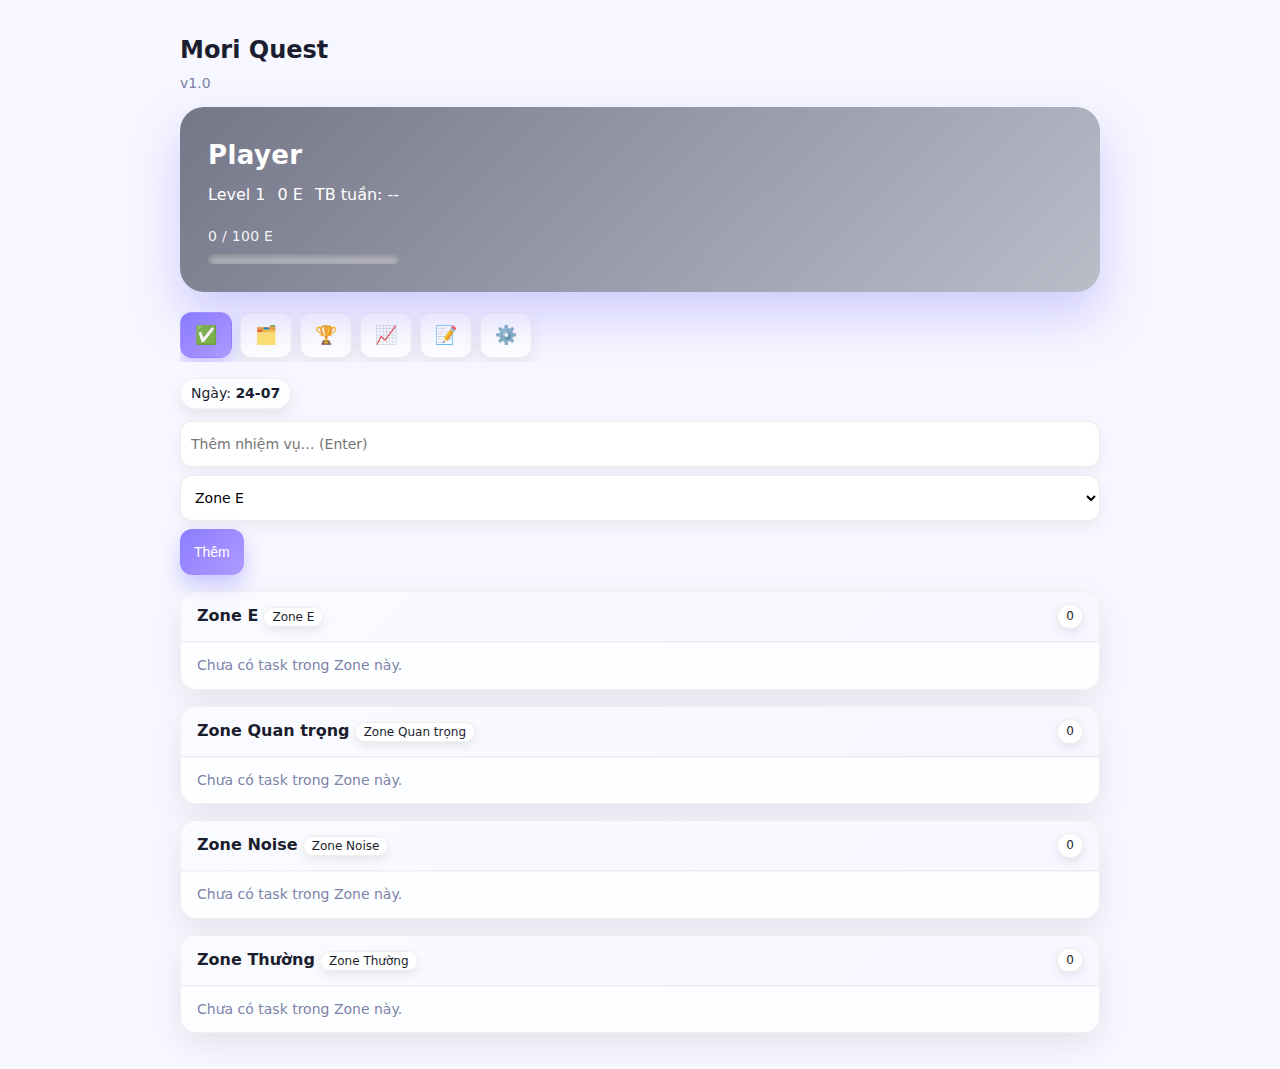
<file: index2.html>
<!doctype html>
<html lang="vi">
<head>
<meta charset="utf-8">
<meta name="viewport" content="width=device-width, initial-scale=1, viewport-fit=cover">
<link rel="icon" type="image/png" sizes="192x192" href="image/icon-192.png">
<link rel="icon" type="image/png" sizes="512x512" href="image/icon-512.png">
<link rel="apple-touch-icon" sizes="180x180" href="image/icon-180.png">
<link rel="apple-touch-icon" sizes="192x192" href="image/icon-192.png">
<link rel="apple-touch-icon" sizes="512x512" href="image/icon-512.png">
<link rel="apple-touch-icon" sizes="1024x1024" href="image/icon-1024.png">
<link rel="manifest" href="manifest.json">
<meta name="theme-color" content="#8b7cff">
<title data-app="document-title">Mori Quest</title>
<style>
:root{
  --ink:#1b1e2e;
  --muted:#7d82a8;
  --tap:46px;
  --radius-card:16px;
  --radius-pill:999px;
  --gradient-main:linear-gradient(135deg,#8b7cff 0%,#b09bff 100%);
  --panel-bg:rgba(255,255,255,.85);
  --panel-border:rgba(0,0,0,.05);
  --panel-shadow:0 16px 40px rgba(0,0,0,.1);
  --glass-bg:rgba(255,255,255,.08);
}

*{box-sizing:border-box}
html,body{height:100%}
body{
  margin:0;
  color:var(--ink);
  font:16px/1.55 system-ui,-apple-system,Segoe UI,Roboto,sans-serif;
  background:#f6f7ff;
  background-attachment:fixed;
}

.wrap{
  max-width:960px;
  margin:12px auto;
  padding:20px;
}

h1{
  margin:0 0 12px;
  display:flex;
  flex-direction:column;
  align-items:flex-start;
  gap:4px
}

h1 .app-title{
  font-size:24px;
  font-weight:600;
  color:#1b1e2e;
}

h1 .app-version{
  font-size:14px;
  font-weight:500;
  color:var(--muted);
}

/* Hero */
.hero{
  position:relative;
  border-radius:24px;
  background:var(--gradient-main);
  background-size:cover;
  background-position:center;
  color:#fff;
  overflow:hidden;
  margin-bottom:20px;
  box-shadow:0 24px 48px rgba(139,124,255,.35);
}
.hero::before{
  content:"";
  position:absolute;
  inset:0;
  background:linear-gradient(135deg,rgba(10,14,39,.55),rgba(10,14,39,.25));
}
.hero-inner{
  position:relative;
  z-index:1;
  display:flex;
  flex-direction:column;
  align-items:flex-start;
  gap:20px;
  padding:28px;
  text-align:left;
}
.hero-info{flex:1;min-width:0}
.hero-name{
  margin:0;
  font-size:26px;
  font-weight:700;
  letter-spacing:.4px;
}
.hero-meta{
  margin-top:8px;
  display:flex;
  flex-wrap:wrap;
  gap:12px;
  font-size:16px;
  font-weight:500;
}
.hero-meta span{display:inline-flex;align-items:center;gap:6px}
.hero-progress{
  margin-top:18px;
  width:100%;
  display:flex;
  flex-direction:column;
  gap:6px;
}
.hero-progress-label{
  font-size:14px;
  font-weight:500;
  letter-spacing:.3px;
  color:rgba(255,255,255,.92);
}
.hero-progress-bar{
  height:10px;
  background:rgba(255,255,255,.35);
  border-radius:999px;
  overflow:hidden;
  box-shadow:inset 0 2px 6px rgba(0,0,0,.25);
}
.hero-progress-fill{
  height:100%;
  width:0;
  background:linear-gradient(90deg,#ff8ba7 0%,#ffd166 25%,#7ed957 50%,#5edfff 75%,#b794f4 100%);
  background-size:200% 100%;
  box-shadow:0 10px 24px rgba(0,0,0,.18);
  border-radius:999px;
  transition:width .6s ease;
  animation:xpRainbow 4s linear infinite;
}

@keyframes xpRainbow{
  0%{background-position:0% 50%;}
  100%{background-position:200% 50%;}
}

/* Tabs bar */
.tabs{
  display:flex;
  flex-wrap:wrap;
  gap:8px;
  margin-bottom:16px;
  overflow-x:auto;
  padding-bottom:4px;
}
.tabs::-webkit-scrollbar{height:6px}
.tabs::-webkit-scrollbar-thumb{background:#ddd;border-radius:6px}

.tab-btn{
  display:flex;
  align-items:center;
  justify-content:center;
  min-height:var(--tap);
  padding:8px 14px;
  border:1px solid var(--panel-border);
  background:rgba(255,255,255,.8);
  border-radius:12px;
  cursor:pointer;
  white-space:nowrap;
  font-weight:500;
  box-shadow:0 6px 16px rgba(0,0,0,.08);
  color:#1b1e2e;
  font-size:18px;
}
.tab-btn.active{
  background:var(--gradient-main);
  color:#fff;
  border-color:transparent;
  box-shadow:0 10px 20px rgba(139,124,255,.4);
}

/* generic buttons */
.btn-primary{
  min-height:var(--tap);
  background:var(--gradient-main);
  color:#fff;border:none;border-radius:12px;
  padding:10px 14px;font-weight:500;
  cursor:pointer;
  box-shadow:0 10px 20px rgba(139,124,255,.4);
  font-size:14px;
}
.btn-ghost{
  min-height:var(--tap);
  background:rgba(255,255,255,.8);
  border:1px solid var(--panel-border);
  border-radius:12px;
  padding:10px 14px;
  font-size:14px;
  font-weight:500;
  color:#1b1e2e;
  box-shadow:0 6px 16px rgba(0,0,0,.08);
  cursor:pointer;
}
.btn-ghost:active{
  transform:translateY(1px);
  box-shadow:0 4px 12px rgba(0,0,0,.12);
}
.btn-ghost[disabled],
.btn-ghost[data-loading]{
  cursor:progress;
  opacity:.6;
  box-shadow:none;
  transform:none;
}
.btn-danger{
  min-height:var(--tap);
  background:linear-gradient(135deg,#ff5f48 0%,#ff3425 100%);
  color:#fff;border:none;border-radius:12px;
  padding:10px 14px;font-weight:500;
  cursor:pointer;
  box-shadow:0 10px 20px rgba(255,60,48,.4);
  font-size:14px;
}
.btn-primary.btn-sm,
.btn-ghost.btn-sm,
.btn-danger.btn-sm{
  min-height:36px;
  padding:6px 12px;
  font-size:13px;
}

/* pills */
.pill{
  background:rgba(255,255,255,.8);
  border:1px solid var(--panel-border);
  border-radius:var(--radius-pill);
  padding:4px 10px;
  font-size:14px;
  font-weight:500;
  color:#1b1e2e;
  box-shadow:0 6px 16px rgba(0,0,0,.08);
}
.task-points {
  font-weight: bold;
  margin-left: 8px;
  font-size: 14px;
  display: inline-flex;
  align-items: center;
  gap: 4px;
}
.task-points.positive { color: #16a34a; }
.task-points.negative { color: #dc2626; }
.task-points.neutral { color: #4b5563; }
.task-point-icon {
  display: inline-flex;
  align-items: center;
  font-size: 14px;
}
.task-kind{
  display:inline-flex;
  align-items:center;
  padding:2px 8px;
  margin-left:8px;
  font-size:11px;
  font-weight:600;
  border-radius:999px;
  text-transform:uppercase;
  letter-spacing:.4px;
  background:rgba(139,124,255,.18);
  color:#5a4cc1;
}
.task-kind.single{
  background:rgba(34,197,94,.18);
  color:#1f9d55;
}
.task-kind.recurring{
  background:rgba(59,130,246,.18);
  color:#2563eb;
}
.task-kind.recurring.negative{
  background:rgba(248,113,113,.18);
  color:#dc2626;
}
.task.done .task-kind{opacity:.7}
.muted{color:var(--muted);font-size:14px}
.top{
  display:flex;
  align-items:center;
  gap:8px;
  margin-bottom:12px;
  flex-wrap:wrap
}

/* Inputs */
input,select,textarea{
  height:var(--tap);
  padding:10px;
  border-radius:12px;
  border:1px solid rgba(0,0,0,.08);
  width:100%;
  font:inherit;
  font-size:14px;
  background:#fff;
  box-shadow:0 6px 16px rgba(0,0,0,.05);
}
input[type="checkbox"]{
  height:auto;width:auto;box-shadow:none;
}

/* layout (Settings rows) */
.grid{display:grid;gap:10px}
.row{
  display:grid;
  grid-template-columns:200px 1fr;
  gap:10px;
  align-items:flex-start;
}

.card{
  padding:16px;
  border:1px solid var(--panel-border);
  border-radius:16px;
  background:var(--panel-bg);
  margin-top:16px;
  box-shadow:var(--panel-shadow);
  position:relative;
  overflow:hidden;
}
.card h3{
  margin:0 0 12px;
  font-size:16px;
  font-weight:600;
  color:#1b1e2e;
}

.notes-header{
  display:flex;
  align-items:center;
  justify-content:space-between;
  gap:12px;
}

.notes-status{
  font-size:13px;
  color:var(--muted);
}

.notes-subtitle{
  margin:0 0 12px;
  font-size:14px;
  color:var(--muted);
}

.notes-editor{
  width:100%;
  min-height:260px;
  padding:14px;
  border-radius:12px;
  border:1px solid var(--panel-border);
  background:rgba(255,255,255,.9);
  box-shadow:inset 0 4px 12px rgba(0,0,0,.06);
  resize:vertical;
  font:16px/1.55 system-ui,-apple-system,Segoe UI,Roboto,sans-serif;
  color:var(--ink);
}

.notes-editor:focus{
  outline:none;
  border-color:rgba(139,124,255,.7);
  box-shadow:0 0 0 3px rgba(139,124,255,.18);
}

.bar{
  height:10px;
  background:rgba(0,0,0,.07);
  border-radius:6px;
  overflow:hidden;
  margin-bottom:10px;
  box-shadow:inset 0 2px 4px rgba(0,0,0,.12);
}
.fill{
  height:100%;
  background:linear-gradient(90deg,#8b7cff 0%,#b09bff 100%);
}

.task-progress{
  width:100%;
  margin-top:8px;
}

.task-progress-header{
  display:flex;
  align-items:center;
  justify-content:space-between;
  gap:8px;
  margin-bottom:4px;
  font-size:12px;
  color:var(--muted);
}

.task-progress-label-text{line-height:1.4;}

.task-progress-icons{
  display:inline-flex;
  align-items:center;
  gap:2px;
}

.task-progress-bar{
  width:100%;
  height:4px;
  border-radius:999px;
  background:rgba(59,130,246,.25);
  overflow:hidden;
}

.task-progress-fill{
  width:0;
  height:100%;
  border-radius:999px;
  background:#3b82f6;
  box-shadow:0 0 6px rgba(59,130,246,.45);
  transition:width .3s ease;
}

.zone-noise-progress{
  display:flex;
  flex-direction:column;
  gap:6px;
  width:100%;
  margin-top:8px;
}

.zone-noise-progress-header{
  display:flex;
  align-items:center;
  justify-content:space-between;
  font-size:13px;
  font-weight:500;
}

.zone-noise-progress-label{
  font-weight:600;
}

.zone-noise-progress-value{
  color:var(--muted);
}

.zone-noise-progress-bar{
  height:4px;
  border-radius:999px;
  background:rgba(148,163,184,.3);
  overflow:hidden;
}

.zone-noise-progress-fill{
  height:100%;
  background:#94a3b8;
  border-radius:999px;
  transition:width .3s ease;
}

/* task lists */
ul{list-style:none;margin:0;padding:0}
.archive-toolbar{
  display:flex;
  justify-content:flex-end;
  gap:8px;
  flex-wrap:wrap;
  margin-top:12px;
}
.archive-list{
  display:flex;
  flex-direction:column;
  gap:12px;
  margin:16px 0 0;
}
.archive-item{
  display:flex;
  gap:12px;
  padding:12px;
  border:1px solid var(--panel-border);
  border-radius:12px;
  background:rgba(255,255,255,.8);
  box-shadow:0 6px 16px rgba(0,0,0,.06);
}
.archive-info{flex:1;min-width:0;}
.archive-title{font-weight:600;word-break:break-word;}
.archive-meta{
  display:flex;
  flex-wrap:wrap;
  gap:6px;
  margin-top:6px;
  font-size:12px;
  color:var(--muted);
  align-items:center;
}
.archive-meta .sep{color:rgba(0,0,0,.25);}
.archive-reason{
  margin-top:8px;
  font-size:13px;
  color:var(--muted);
  word-break:break-word;
}
.archive-actions{display:flex;align-items:center;gap:8px;}
.archive-empty{
  margin-top:12px;
  color:var(--muted);
}

.zone{
  border:1px solid rgba(0,0,0,.05);
  border-radius:16px;
  margin:16px 0;
  background:rgba(255,255,255,.8);
  box-shadow:0 12px 32px rgba(0,0,0,.08);
  overflow:hidden;
}
.zone header{
  display:flex;
  justify-content:space-between;
  align-items:center;
  gap:12px;
  padding:12px 16px;
  border-bottom:1px solid rgba(0,0,0,.05);
  background:linear-gradient(135deg,#fafbff 0%,#f6f7ff 100%);
  font-weight:500;
  color:#1b1e2e;
}
.zone header.imgHead{
  color:#fff;
  border-bottom:1px solid rgba(255,255,255,.3);
  background-size:cover;
  background-position:center;
  background-repeat:no-repeat;
  background-blend-mode:normal;
}
.zone header.imgHead .badge{
  background:rgba(0,0,0,.4);
  color:#fff;
  border:1px solid rgba(255,255,255,.3);
}

.badge{
  font-size:12px;
  padding:2px 8px;
  border-radius:var(--radius-pill);
  background:#fff;
  border:1px solid rgba(0,0,0,.07);
  color:#1b1e2e;
  font-weight:500;
  box-shadow:0 4px 10px rgba(0,0,0,.08);
}

/* swipe task row */
li.task{
  position:relative;
  border-top:1px solid rgba(0,0,0,.03);
  background:transparent;
  padding:0;
  overflow:hidden;
}
.task-inner{
  display:flex;
  flex-direction:column;
  align-items:flex-start;
  padding:12px 16px;
  background:transparent;
  transition:transform .2s;
  width:100%;
}
.left{
  display:flex;
  align-items:center;
  gap:10px;
  flex-wrap:wrap;
  width:100%;
}
.done .txt{text-decoration:line-through;color:#9aa}
.creator{display:flex;gap:8px;flex-wrap:wrap;margin:10px 0}
.left input[type="checkbox"]{transform:scale(1.25)}

.del-btn{
  position:absolute;
  right:0;
  top:0;
  bottom:0;
  width:60px;
  min-width:60px;
  padding:0;
  border:none;
  border-radius:0;
  background:linear-gradient(135deg,#ff5f48 0%,#ff3425 100%);
  color:#fff;
  font-size:20px;
  font-weight:600;
  line-height:1;
  display:flex;
  align-items:center;
  justify-content:center;
  box-shadow:-4px 0 16px rgba(0,0,0,.2);
  transition:transform .2s;
  transform:translateX(60px); /* ẩn ban đầu */
}

li.task.show-del .task-inner{
  transform:translateX(-60px);
}
li.task.show-del .del-btn{
  transform:translateX(0);
}

/* tắt transition khi đang kéo */
li.task.dragging .task-inner{
  transition:none;
}
li.task.dragging .del-btn{
  transition:none;
}

/* Leaderboard table */
.table-wrap{
  overflow:auto;
  border:1px solid rgba(0,0,0,.05);
  border-radius:16px;
  background:rgba(255,255,255,.8);
  box-shadow:0 16px 32px rgba(0,0,0,.08);
}
table{
  width:100%;
  border-collapse:collapse;
  background:transparent;
  font-size:14px;
}
th,td{
  padding:12px 16px;
  border-bottom:1px solid rgba(0,0,0,.05);
  text-align:left;
  white-space:nowrap;
}
th{
  font-weight:600;
  color:#1b1e2e;
  background:rgba(255,255,255,.6)
}
.lb-medal{
  margin-left:6px;
  font-size:16px;
}

/* Charts */
.chart-card canvas{
  width:100%;
  max-width:100%;
  height:160px;
  display:block;
}

/* thumb preview */
.thumb{
  width:48px;
  height:48px;
  border-radius:10px;
  border:1px solid rgba(0,0,0,.1);
  background-size:cover;
  background-position:center;
  background-color:#eee;
  box-shadow:0 6px 16px rgba(0,0,0,.08);
}

  @media (max-width:768px){
    .row{grid-template-columns:1fr}
    .creator{flex-direction:column}
    h1 .app-title{font-size:20px}
  .hero-inner{gap:18px;padding:22px}
  .hero-name{font-size:22px}
  .hero-meta{font-size:15px}
}
@media (max-width:480px){
  body{font-size:15px}
  .tab-btn{padding:8px 12px}
  .tabs{gap:6px}
}
</style>
</head>
<body>

<div class="wrap">
  <h1>
    <span class="app-title" data-app="title">Mori Quest</span>
    <span class="app-version" data-app="version"></span>
  </h1>

  <section id="hero" class="hero">
    <div class="hero-inner">
      <div class="hero-info">
        <div class="hero-name" data-hero="name">Player</div>
        <div class="hero-meta">
          <span class="hero-level" data-hero="level">Level 1</span>
          <span class="hero-xp" data-hero="xp">0 E</span>
          <span class="hero-weekly" data-hero="weekly-avg">TB tuần: --</span>
        </div>
        <div class="hero-progress">
          <div class="hero-progress-label" data-hero="xp-label">0 / 0 E</div>
          <div class="hero-progress-bar">
            <div class="hero-progress-fill" data-hero="xp-fill"></div>
          </div>
        </div>
      </div>
    </div>
  </section>

  <div class="tabs" id="tabsBar"></div>

  <div id="view">Đang nạp…</div>
</div>

<script>
/* ==============================
   CONFIG
============================== */
const APP_NAME = 'Mori Quest';

const CONFIG = {
  VERSION:'1.0',
  ENDPOINT:'https://script.google.com/macros/s/AKfycbyQ3imjnhKrzmuz4-KbPNsHzpYGY_Mv45os1bZEPoQrQ-UM8RjJvCznfP5x6RB6QX_Qpw/exec',
  SETTINGS_PASS:'1000',
  HERO_LEVELS:[
    {
      minLevel:1,
      maxLevel:3,
      characterImg:"url('data:image/svg+xml;utf8,<svg xmlns=\"http://www.w3.org/2000/svg\" viewBox=\"0 0 100 120\"><circle cx=\"50\" cy=\"38\" r=\"26\" fill=\"%23f97316\"/><rect x=\"22\" y=\"64\" width=\"56\" height=\"44\" rx=\"18\" fill=\"%23fb923c\"/></svg>')",
      backgroundImg:'linear-gradient(135deg,#fde68a 0%,#f97316 100%)'
    },
    {
      minLevel:4,
      maxLevel:6,
      characterImg:"url('data:image/svg+xml;utf8,<svg xmlns=\"http://www.w3.org/2000/svg\" viewBox=\"0 0 100 120\"><circle cx=\"50\" cy=\"38\" r=\"26\" fill=\"%232563eb\"/><rect x=\"22\" y=\"64\" width=\"56\" height=\"44\" rx=\"18\" fill=\"%2393c5fd\"/></svg>')",
      backgroundImg:'linear-gradient(135deg,#bae6fd 0%,#2563eb 100%)'
    },
    {
      minLevel:7,
      characterImg:"url('data:image/svg+xml;utf8,<svg xmlns=\"http://www.w3.org/2000/svg\" viewBox=\"0 0 100 120\"><circle cx=\"50\" cy=\"38\" r=\"26\" fill=\"%237c3aed\"/><rect x=\"22\" y=\"64\" width=\"56\" height=\"44\" rx=\"18\" fill=\"%23c4b5fd\"/></svg>')",
      backgroundImg:'linear-gradient(135deg,#e9d5ff 0%,#7c3aed 100%)'
    }
  ]
};

// Dùng link RAW để ảnh hiển thị trong CSS
const RAW_APP_BG =
  "https://raw.githubusercontent.com/PuongLee269/HelloWorld/cc1ea4b1d90dab277ff5138dc9eb9e928986d9ef/image/ChatGPT%20Image%2022_24_20%2031%20thg%2010%2C%202025.png";

const RAW_LEVEL_BG =
  "https://raw.githubusercontent.com/PuongLee269/HelloWorld/747e7bfebad622025035376e42939a217dde236b/image/ChatGPT%20Image%2016_04_12%2028%20thg%2010%2C%202025.png";

// Ghi đè phần BACKGROUND_THEME
CONFIG.BACKGROUND_THEME = {
  // App dùng ảnh 1
  appDefaultBgUrl: `url('${RAW_APP_BG}')`,
  // Áp dụng cùng 1 nền cho mọi khoảng level
  heroByLevel: [
    {
      minLevel: 1,
      maxLevel: 3,
      // Hero/Level area dùng ảnh 2
      heroBgUrl: `url('${RAW_LEVEL_BG}')`,
      appBgUrl: `url('${RAW_APP_BG}')`
    },
    {
      minLevel: 4,
      maxLevel: 6,
      heroBgUrl: `url('${RAW_LEVEL_BG}')`,
      appBgUrl: `url('${RAW_APP_BG}')`
    },
    {
      minLevel: 7,
      heroBgUrl: `url('${RAW_LEVEL_BG}')`,
      appBgUrl: `url('${RAW_APP_BG}')`
    }
  ]
};


window.APP_CONFIG = CONFIG;

const APP_VERSION = CONFIG.VERSION;

(function syncAppMeta(){
  const versionLabel = `v${APP_VERSION}`;
  document.title = `${APP_NAME} – ${versionLabel}`;

  const nameEl = document.querySelector('[data-app="title"]');
  if(nameEl){
    nameEl.textContent = APP_NAME;
  }

  const versionEl = document.querySelector('[data-app="version"]');
  if(versionEl){
    versionEl.textContent = versionLabel;
  }
})();

/* ==============================
   LOCAL STORAGE KEYS
============================== */
const LS = {
  PROFILE:'tq_profile',
  ZONES:'tq_zones',
  TASKS:'tq_tasks',
  RECUR:'tq_recurring',
  DAY:'tq_sim_day',
  BONUS:'tq_bonus_flags',
  SPAWN:'tq_spawned_day',
  LBCACHE:'tq_lb_cache',
  HIST:'tq_hist',
  REALDATE:'tq_real_date',
  ARCHIVE:'tq_archive',
  ZONE_E_BONUS_DAY:'tq_zone_e_bonus_day',
  NOISE_STREAKS:'tq_noise_streaks',
  THEME:'tq_theme',
  ZONE_E_STREAKS:'tq_zone_e_streaks',
  NOTES:'tq_notes'
};

const EXPORT_KEY_MAP = {
  PROFILE: LS.PROFILE,
  ZONES: LS.ZONES,
  TASKS: LS.TASKS,
  RECUR: LS.RECUR,
  DAY: LS.DAY,
  BONUS: LS.BONUS,
  SPAWN: LS.SPAWN,
  LBCACHE: LS.LBCACHE,
  HIST: LS.HIST,
  REALDATE: LS.REALDATE,
  ARCHIVE: LS.ARCHIVE,
  ZONE_E_BONUS_DAY: LS.ZONE_E_BONUS_DAY,
  NOISE_STREAKS: LS.NOISE_STREAKS,
  THEME: LS.THEME,
  ZONE_E_STREAKS: LS.ZONE_E_STREAKS,
  NOTES: LS.NOTES
};

const STRING_STORAGE_KEYS = new Set([
  LS.DAY,
  LS.SPAWN,
  LS.REALDATE,
  LS.ZONE_E_BONUS_DAY,
  LS.NOTES
]);

const JSON_STORAGE_KEYS = new Set(
  Object.values(EXPORT_KEY_MAP).filter(k => !STRING_STORAGE_KEYS.has(k))
);

function normalizeArchiveText(raw){
  const text = String(raw || '').trim();
  if(!text) return '';
  const normalized = typeof text.normalize === 'function'
    ? text.normalize('NFKC')
    : text;
  return normalized
    .toLowerCase()
    .replace(/\s+/g, ' ');
}

function normalizeArchiveEntry(raw){
  let text = '';
  if(typeof raw === 'string'){
    text = raw;
  }else if(raw && typeof raw === 'object'){
    text = raw.text != null ? raw.text : '';
  }
  const clean = String(text || '').trim();
  const key = normalizeArchiveText(clean);
  if(!key) return null;
  return { text: clean };
}

function getArchive(){
  const raw = load(LS.ARCHIVE, []);
  if(!Array.isArray(raw)) return [];
  const seen = new Set();
  const result = [];
  for(const item of raw){
    const entry = normalizeArchiveEntry(item);
    if(!entry) continue;
    const key = normalizeArchiveText(entry.text);
    if(seen.has(key)) continue;
    seen.add(key);
    result.push(entry);
  }
  return result;
}
function setArchive(list){
  if(!Array.isArray(list)) list = [];
  const seen = new Set();
  const normalized = [];
  for(const item of list){
    const entry = normalizeArchiveEntry(item);
    if(!entry) continue;
    const key = normalizeArchiveText(entry.text);
    if(seen.has(key)) continue;
    seen.add(key);
    normalized.push(entry);
  }
  save(LS.ARCHIVE, normalized);
}

const ZONE_KIND_LABELS = {
  'e':'Zone E',
  'priority':'Zone Quan trọng',
  'noise':'Zone Noise',
  'regular':'Zone Thường'
};
const ZONE_KIND_ORDER = ['e','priority','noise','regular'];
const DEFAULT_ZONES = ZONE_KIND_ORDER.map((kind)=>({
  name: ZONE_KIND_LABELS[kind],
  kind,
  bg:''
}));

const DEFAULT_ZONE_POINTS = {
  e: 1,
  noise: -1,
  priority: 3,
  regular: 1
};

function getDefaultPointsForZoneKind(zoneKind){
  return DEFAULT_ZONE_POINTS[zoneKind] != null ? DEFAULT_ZONE_POINTS[zoneKind] : 1;
}

const DAILY_ZONE_KINDS = new Set(['e','noise']);
const ARCHIVE_ZONE_KINDS = new Set(['priority','regular']);
let lbTimer = null;


/* ==============================
   HERO ELEMENTS
============================== */
const heroEl = document.getElementById('hero');
const heroRefs = heroEl ? {
  name: heroEl.querySelector('[data-hero="name"]'),
  level: heroEl.querySelector('[data-hero="level"]'),
  xp: heroEl.querySelector('[data-hero="xp"]'),
  weeklyAvg: heroEl.querySelector('[data-hero="weekly-avg"]'),
  xpLabel: heroEl.querySelector('[data-hero="xp-label"]'),
  xpFill: heroEl.querySelector('[data-hero="xp-fill"]')
} : {};

/* ==============================
   LEVEL CONFIG
============================== */
const LEVELS = [
  {lvl:1, need:100},
  {lvl:2, need:250},
  {lvl:3, need:500},
  {lvl:4, need:800},
  {lvl:5, need:1200},
  {lvl:6, need:1700},
  {lvl:7, need:2300},
  {lvl:8, need:3000},
  {lvl:9, need:3800},
];

function calcTotalE(level, xp){
  const lvl = Number(level) || 0;
  const currentXP = Number(xp) || 0;
  let total = currentXP;
  for(const cfg of LEVELS){
    if(cfg.lvl >= lvl) break;
    total += Number(cfg.need) || 0;
  }
  return total;
}

function calcWeeklyAverageEGain(profile){
  const currentProfile = (profile && typeof profile === 'object') ? profile : getProfile();
  const hist = getHist();
  if(!Array.isArray(hist) || hist.length < 6){
    return null;
  }

  const recent = hist.slice(-6).map((entry) => ({
    ts: Number(entry && entry.ts) || 0,
    total: calcTotalE(entry && entry.level, entry && entry.xp)
  }));

  if(recent.length < 6){
    return null;
  }

  const series = recent.concat({
    ts: Date.now(),
    total: calcTotalE(currentProfile && currentProfile.level, currentProfile && currentProfile.xp)
  });

  series.sort((a, b) => a.ts - b.ts);

  if(series.length < 7){
    return null;
  }

  let totalGain = 0;
  for(let i = 1; i < series.length; i++){
    totalGain += series[i].total - series[i - 1].total;
  }

  return totalGain / 7;
}

/* ==============================
   GENERIC HELPERS
============================== */
function load(key, def){ try{ return JSON.parse(localStorage.getItem(key)) ?? def }catch{ return def } }
function save(key, val){ localStorage.setItem(key, JSON.stringify(val)) }

function exportAllData(){
  const data = {};
  for(const [field, storageKey] of Object.entries(EXPORT_KEY_MAP)){
    if(STRING_STORAGE_KEYS.has(storageKey)){
      data[field] = localStorage.getItem(storageKey) || '';
    }else{
      data[field] = load(storageKey, null);
    }
  }

  const payload = {
    version: APP_VERSION,
    exportedAt: new Date().toISOString(),
    data
  };

  const blob = new Blob([JSON.stringify(payload, null, 2)], {type: 'application/json'});
  const url = URL.createObjectURL(blob);
  const a = document.createElement('a');
  a.href = url;
  a.download = `testquest-data-${Date.now()}.json`;
  a.click();
  setTimeout(()=> URL.revokeObjectURL(url), 500);
}

async function importAllData(file){
  if(!file){
    alert('Chọn file JSON để import.');
    return;
  }

  let content = '';
  try{
    content = await new Promise((resolve, reject)=>{
      const reader = new FileReader();
      reader.onload = ()=> resolve(reader.result || '');
      reader.onerror = ()=> reject(reader.error || new Error('Không đọc được file.'));
      reader.readAsText(file);
    });
  }catch(err){
    console.error(err);
    alert('Không thể đọc file. Vui lòng thử lại.');
    return;
  }

  const clean = String(content || '').trim();
  if(!clean){
    alert('File trống hoặc không chứa dữ liệu.');
    return;
  }

  let parsed;
  try{
    parsed = JSON.parse(clean);
  }catch(err){
    console.error(err);
    alert('File không phải JSON hợp lệ.');
    return;
  }

  if(!parsed || typeof parsed !== 'object'){
    alert('Cấu trúc file không hợp lệ.');
    return;
  }

  const data = parsed.data;
  if(!data || typeof data !== 'object'){
    alert('File thiếu trường dữ liệu cần import.');
    return;
  }

  for(const field of Object.keys(EXPORT_KEY_MAP)){
    if(!(field in data)){
      alert(`Thiếu trường ${field} trong file.`);
      return;
    }
  }

  const normalized = {};
  for(const [field, storageKey] of Object.entries(EXPORT_KEY_MAP)){
    const value = data[field];
    if(STRING_STORAGE_KEYS.has(storageKey)){
      if(value == null){
        normalized[storageKey] = '';
      }else if(typeof value !== 'string'){
        alert(`Trường ${field} phải là chuỗi.`);
        return;
      }else{
        normalized[storageKey] = value;
      }
      continue;
    }

    if(value !== null && typeof value !== 'object'){
      alert(`Trường ${field} phải là object/array hoặc null.`);
      return;
    }
    normalized[storageKey] = value;
  }

  if(!confirm('Ghi đè toàn bộ dữ liệu cục bộ bằng file này?')){
    return;
  }

  for(const [storageKey, value] of Object.entries(normalized)){
    if(value === null || value === undefined || value === ''){
      localStorage.removeItem(storageKey);
      continue;
    }
    if(STRING_STORAGE_KEYS.has(storageKey)){
      localStorage.setItem(storageKey, value);
    }else{
      save(storageKey, value);
    }
  }

  renderHero();
  render('settings');
}

function getNotes(){
  return localStorage.getItem(LS.NOTES) || '';
}

function saveNotes(text){
  const content = String(text || '');
  if(content){
    localStorage.setItem(LS.NOTES, content);
  }else{
    localStorage.removeItem(LS.NOTES);
  }
}

function getSavedThemeBackgrounds(){
  const raw = load(LS.THEME, {});
  const appBgUrl = raw && typeof raw.appBgUrl === 'string' ? raw.appBgUrl : '';
  const heroBgUrl = raw && typeof raw.heroBgUrl === 'string' ? raw.heroBgUrl : '';
  return { appBgUrl, heroBgUrl };
}

function updateSavedThemeBackgrounds(partial){
  partial = partial || {};
  const current = getSavedThemeBackgrounds();
  const next = Object.assign({}, current);
  if('appBgUrl' in partial){
    next.appBgUrl = partial.appBgUrl || '';
  }
  if('heroBgUrl' in partial){
    next.heroBgUrl = partial.heroBgUrl || '';
  }
  save(LS.THEME, next);
  return next;
}

const NOISE_STREAK_MIN_POINTS = -5;
const NOISE_SKULL_THRESHOLD = 3;
const NOISE_EXTRA_PENALTY_THRESHOLD = 10;
const ZONE_E_START_LEVEL = 1;
const ZONE_E_CROWN_LEVEL = 7;
const ZONE_E_FIRST_MILESTONE = 7;
const ZONE_E_MILESTONE_MULTIPLIER = 1.2;
const ZONE_E_CROWN_ICON_DAYS = 7;
const ZONE_E_MAX_CROWN_ICONS = 3;
const ZONE_E_CROWN_REACTIVATION_STREAK = 7;
const ZONE_E_FALLBACK_LEVEL_AFTER_CROWN_LOSS = 4;

function clampNoiseBasePoints(value){
  const n = Number(value);
  if(!Number.isFinite(n)) return -1;
  if(n > -1) return -1;
  if(n < NOISE_STREAK_MIN_POINTS) return NOISE_STREAK_MIN_POINTS;
  return Math.round(n);
}

function tryParseNoiseBase(value){
  const n = Number(value);
  if(!Number.isFinite(n)) return null;
  return clampNoiseBasePoints(n);
}

function pickNoiseBase(...candidates){
  for(const value of candidates){
    const parsed = tryParseNoiseBase(value);
    if(parsed !== null) return parsed;
  }
  return clampNoiseBasePoints(-1);
}

function parseNoiseStreak(value){
  const n = Number(value);
  if(!Number.isFinite(n) || n <= 0) return 0;
  return Math.floor(n);
}

function parseCrownIcons(value){
  const n = Number(value);
  if(!Number.isFinite(n) || n <= 0) return 0;
  return Math.max(0, Math.min(ZONE_E_MAX_CROWN_ICONS, Math.floor(n)));
}

function parseCrownMaintainedDays(value){
  const n = Number(value);
  if(!Number.isFinite(n) || n <= 0) return 0;
  return Math.max(0, Math.floor(n));
}

function clampZoneELevel(value){
  const n = Number(value);
  if(!Number.isFinite(n)) return ZONE_E_START_LEVEL;
  return Math.min(ZONE_E_CROWN_LEVEL, Math.max(ZONE_E_START_LEVEL, Math.floor(n)));
}

const ZONE_E_MILESTONES = (() => {
  const requirements = {};
  let needed = ZONE_E_FIRST_MILESTONE;
  for(let level = ZONE_E_START_LEVEL; level < ZONE_E_CROWN_LEVEL; level++){
    requirements[level] = Math.ceil(needed);
    needed = Math.ceil(needed * ZONE_E_MILESTONE_MULTIPLIER);
  }
  return requirements;
})();

function getZoneENextRequirement(level){
  const clamped = clampZoneELevel(level);
  if(clamped >= ZONE_E_CROWN_LEVEL) return null;
  return ZONE_E_MILESTONES[clamped] || null;
}

function applyZoneEProgress(prevEntry, didComplete){
  const prevLevel = clampZoneELevel(prevEntry && (prevEntry.level ?? prevEntry.basePoints));
  let streak = parseNoiseStreak(prevEntry && prevEntry.streak);
  let level = prevLevel;
  const prevCrownActive = prevEntry && Object.prototype.hasOwnProperty.call(prevEntry, 'crownActive')
    ? !!prevEntry.crownActive
    : prevLevel >= ZONE_E_CROWN_LEVEL;
  let crownActive = prevCrownActive;
  let crownIcons = parseCrownIcons(prevEntry && prevEntry.crownIcons);
  let crownMaintainedDays = parseCrownMaintainedDays(prevEntry && prevEntry.crownMaintainedDays);

  if(didComplete){
    streak += 1;
    while(level < ZONE_E_CROWN_LEVEL){
      const needed = getZoneENextRequirement(level);
      if(needed && streak >= needed){
        streak -= needed;
        level += 1;
      }else{
        break;
      }
    }
    if(level >= ZONE_E_CROWN_LEVEL){
      if(!crownActive && streak >= ZONE_E_CROWN_REACTIVATION_STREAK){
        streak -= ZONE_E_CROWN_REACTIVATION_STREAK;
        crownActive = true;
        crownMaintainedDays = 0;
      }

      if(crownActive){
        if(crownIcons >= ZONE_E_MAX_CROWN_ICONS){
          crownMaintainedDays = 0;
        }else{
          crownMaintainedDays = crownMaintainedDays + 1;
          if(crownMaintainedDays >= ZONE_E_CROWN_ICON_DAYS){
            crownIcons = Math.min(ZONE_E_MAX_CROWN_ICONS, crownIcons + 1);
            crownMaintainedDays = 0;
          }
        }
      }else{
        crownMaintainedDays = 0;
      }
    }else{
      crownActive = false;
      crownMaintainedDays = 0;
    }
  }else{
    const atCrownLevel = level >= ZONE_E_CROWN_LEVEL;
    if(atCrownLevel){
      if(crownIcons > 0){
        crownIcons = crownIcons - 1;
        crownActive = false;
        level = ZONE_E_CROWN_LEVEL;
      }else{
        level = Math.max(ZONE_E_START_LEVEL, Math.min(ZONE_E_CROWN_LEVEL, ZONE_E_FALLBACK_LEVEL_AFTER_CROWN_LOSS));
        crownActive = false;
      }
    }else{
      level = ZONE_E_START_LEVEL;
      crownActive = false;
    }
    streak = 0;
    crownMaintainedDays = 0;
  }

  return { basePoints: level, level, streak, crownActive, crownIcons, crownMaintainedDays };
}

function getNoiseStreakStore(){
  const raw = load(LS.NOISE_STREAKS, {});
  if(!raw || typeof raw !== 'object') return {};
  const result = {};
  Object.keys(raw).forEach((key)=>{
    const entry = raw[key];
    if(!entry || typeof entry !== 'object') return;
    const base = clampNoiseBasePoints(entry.basePoints);
    const rawStreak = Number(entry.streak);
    const streak = Number.isFinite(rawStreak) && rawStreak > 0 ? Math.floor(rawStreak) : 0;
    result[key] = { basePoints: base, streak };
  });
  return result;
}

function setNoiseStreakStore(store){
  const normalized = {};
  if(store && typeof store === 'object'){
    Object.keys(store).forEach((key)=>{
      const entry = store[key];
      if(!entry || typeof entry !== 'object') return;
      const base = clampNoiseBasePoints(entry.basePoints);
      const rawStreak = Number(entry.streak);
      const streak = Number.isFinite(rawStreak) && rawStreak > 0 ? Math.floor(rawStreak) : 0;
      normalized[key] = { basePoints: base, streak };
    });
  }
  save(LS.NOISE_STREAKS, normalized);
}

function normalizeZoneEEntry(raw){
  if(!raw || typeof raw !== 'object') return null;
  const levelVal = raw.level != null ? raw.level : raw.basePoints;
  const level = clampZoneELevel(levelVal);
  const streak = parseNoiseStreak(raw.streak);
  const hasCrownActiveFlag = Object.prototype.hasOwnProperty.call(raw, 'crownActive');
  const crownActive = level >= ZONE_E_CROWN_LEVEL
    ? (hasCrownActiveFlag ? !!raw.crownActive : true)
    : false;
  const crownIcons = parseCrownIcons(raw.crownIcons);
  const crownMaintainedDays = parseCrownMaintainedDays(raw.crownMaintainedDays);
  return { basePoints: level, level, streak, crownActive, crownIcons, crownMaintainedDays };
}

function getZoneEStreakStore(){
  const raw = load(LS.ZONE_E_STREAKS, {});
  if(!raw || typeof raw !== 'object') return {};
  const result = {};
  Object.keys(raw).forEach((key)=>{
    const entry = normalizeZoneEEntry(raw[key]);
    if(entry) result[key] = entry;
  });
  return result;
}

function setZoneEStreakStore(store){
  const normalized = {};
  if(store && typeof store === 'object'){
    Object.keys(store).forEach((key)=>{
      const entry = normalizeZoneEEntry(store[key]);
      if(entry) normalized[key] = entry;
    });
  }
  save(LS.ZONE_E_STREAKS, normalized);
}

function renderZoneETaskProgress(task, zoneEStore){
  if(!zoneEStore || !task || task.kind !== 'recurring') return '';
  const key = getNoiseTaskKey(task);
  if(!key) return '';
  const entry = zoneEStore[key] || { level: ZONE_E_START_LEVEL, streak: 0, crownIcons: 0, crownMaintainedDays: 0 };

  const level = (entry.level ?? entry.basePoints ?? ZONE_E_START_LEVEL);
  const streakValue = parseNoiseStreak(entry.streak);
  const nextRequirement = getZoneENextRequirement(level);
  const crownIcons = parseCrownIcons(entry.crownIcons);
  const crownMaintainedDays = parseCrownMaintainedDays(entry.crownMaintainedDays);
  const crownActive = level >= ZONE_E_CROWN_LEVEL ? entry.crownActive !== false : !!entry.crownActive;
  const reactivationRequirement = !crownActive && level >= ZONE_E_CROWN_LEVEL ? ZONE_E_CROWN_REACTIVATION_STREAK : null;
  const progressRatio = crownActive
    ? (crownIcons >= ZONE_E_MAX_CROWN_ICONS
      ? 1
      : Math.max(0, Math.min(1, crownMaintainedDays / ZONE_E_CROWN_ICON_DAYS)))
    : reactivationRequirement
      ? Math.max(0, Math.min(1, streakValue / reactivationRequirement))
      : Math.max(0, Math.min(1, nextRequirement ? streakValue / nextRequirement : 0));
  const widthPercent = Math.round(progressRatio * 1000) / 10;
  const progressLabel = crownActive
    ? (crownIcons >= ZONE_E_MAX_CROWN_ICONS
      ? `Crown icons: ${crownIcons}/${ZONE_E_MAX_CROWN_ICONS}`
      : `Crown day: ${crownMaintainedDays}/${ZONE_E_CROWN_ICON_DAYS}`)
    : reactivationRequirement
      ? `Khôi phục crown: ${streakValue}/${reactivationRequirement}`
      : nextRequirement
        ? `${streakValue}/${nextRequirement}`
        : `${streakValue}`;
  const crownIconDisplay = crownIcons > 0
    ? `<span class="task-progress-icons" aria-label="Crown icons: ${crownIcons}/${ZONE_E_MAX_CROWN_ICONS}">${'👑'.repeat(crownIcons)}</span>`
    : '';

  return `
    <div class="task-progress" aria-label="Tiến độ ${progressLabel}">
      <div class="task-progress-header">
        <span class="task-progress-label-text">${progressLabel}</span>
        ${crownIconDisplay}
      </div>
      <div class="task-progress-bar">
        <div class="task-progress-fill" style="width:${widthPercent}%"></div>
      </div>
    </div>
  `;
}

function renderZoneNoiseTaskProgress(task, noiseStore){
  if(!noiseStore || !task || task.kind !== 'recurring') return '';
  const key = getNoiseTaskKey(task);
  if(!key) return '';
  const entry = noiseStore[key] || { basePoints: NOISE_STREAK_MIN_POINTS, streak: 0 };

  const basePoints = clampNoiseBasePoints(entry.basePoints);
  if(basePoints < NOISE_STREAK_MIN_POINTS) return '';
  const currentPoints = clampNoiseBasePoints(task.points);
  const totalPenaltyWindow = Math.max(1, basePoints - NOISE_STREAK_MIN_POINTS);
  const penaltyDepth = Math.max(0, Math.min(totalPenaltyWindow, basePoints - currentPoints));
  const remainingBuffer = Math.max(0, totalPenaltyWindow - penaltyDepth);
  const progressRatio = penaltyDepth / totalPenaltyWindow;
  const widthPercent = Math.round(progressRatio * 1000) / 10;
  const penaltyLabel = `${penaltyDepth}/${totalPenaltyWindow}`;
  const tooltip = `Đệm phạt còn lại: ${remainingBuffer}`;
  const safeTitle = tooltip.replace(/"/g, '&quot;');

  return `
    <div class="zone-noise-progress" title="${safeTitle}">
      <div class="zone-noise-progress-header">
        <span class="zone-noise-progress-label">Phạt tích lũy</span>
        <span class="zone-noise-progress-value">${penaltyLabel}</span>
      </div>
      <div class="zone-noise-progress-bar">
        <div class="zone-noise-progress-fill" style="width:${widthPercent}%"></div>
      </div>
    </div>
  `;
}

function getNoiseTaskKey(task){
  if(!task || typeof task !== 'object') return null;
  if(typeof task.recurringId === 'number') return `rec:${task.recurringId}`;
  if(task.id != null) return `task:${task.id}`;
  return null;
}

function generateProfileId(){
  try {
    if(typeof crypto !== 'undefined'){
      if(typeof crypto.randomUUID === 'function'){
        return crypto.randomUUID();
      }
      if(typeof crypto.getRandomValues === 'function'){
        const arr = new Uint32Array(4);
        crypto.getRandomValues(arr);
        return Array.from(arr).map(n=>n.toString(16).padStart(8,'0')).join('');
      }
    }
  } catch(_err) {
    // ignore and fallback below
  }
  const time = Date.now().toString(36);
  const rand = Math.random().toString(36).slice(2,10);
  return `p-${time}-${rand}`;
}

function formatSignedNumber(n){
  const val = Number(n)||0;
  return `${val>=0?'+':''}${val}`;
}
function todayDM(){
  const d=new Date();
  const dd=String(d.getDate()).padStart(2,'0');
  const mm=String(d.getMonth()+1).padStart(2,'0');
  return `${dd}-${mm}`;
}
function getLastRealDate(){
  return localStorage.getItem(LS.REALDATE) || '';
}
function setLastRealDate(val){
  if(val){
    localStorage.setItem(LS.REALDATE, val);
  }
}
function lastLevelCfg(){ return LEVELS[LEVELS.length-1]; }

/* ==============================
   AI TASK SCORING (FINAL)
============================== */
const AI_ENDPOINT = "https://todo-quest-proxyp260992.vercel.app/api/score"; // sửa đúng URL proxy đang chạy


/**
 * Chấm điểm 1 task và trả về object đầy đủ từ proxy.
 * @param {string} taskText
 * @param {string} zoneKind: 'e' | 'priority' | 'noise' | 'regular'
 * @returns {{zone:string, category:string, points:number, reason:string}}
 */
async function getTaskPoints(taskText, zoneKind) {
  const zoneLabel = ZONE_KIND_LABELS[zoneKind] || "Zone Thường";
  const r = await fetch(AI_ENDPOINT, {
    method: "POST",
    headers: { "Content-Type": "application/json", "X-Scoring-Version": "v2" },
    body: JSON.stringify({ text: taskText, zone: zoneLabel })
  });
  if (!r.ok) return { points: 0, reason: "" };
  const data = await r.json();
  const reason = String(data.reason || "").trim().split(/\s+/).slice(0,10).join(" ");
  return { points: Number(data.points)||0, reason, category: data.category, zone: data.zone };
}

function normalizeAiScoreForZone(ai, zoneKind){
  const basePoints = Number(ai.points);
  const normalized = {
    points: Number.isFinite(basePoints) ? basePoints : 0,
    reason: String(ai.reason || '').trim(),
    category: ai.category,
    zone: ai.zone
  };

  if(zoneKind === 'noise'){
    const initialPoints = Number.isFinite(basePoints) ? basePoints : 0;
    let nextPoints = initialPoints;
    if(nextPoints > -1){
      nextPoints = -1;
    }
    if(nextPoints === 0){
      nextPoints = -1;
    }

    const segments = [];
    const addSegment = (part) => {
      const trimmed = String(part || '').trim();
      if(!trimmed) return;
      const lower = trimmed.toLowerCase();
      if(!segments.some(seg => seg.toLowerCase() === lower)){
        segments.push(trimmed);
      }
    };

    if(initialPoints >= 0){
      addSegment('Nhầm Zone');
    }

    normalized.reason.split(/—| - /).forEach(addSegment);

    normalized.points = nextPoints;
    normalized.reason = segments.join(' — ');
  }

  return normalized;
}

/* ==============================
   PROFILE / LEVEL / XP ("E")
============================== */
function getProfile(){
  let p = load(LS.PROFILE);
  let changed = false;

  if(!p || typeof p !== 'object' || Array.isArray(p)){
    p = { id: generateProfileId(), name:'', level:1, xp:0 };
    changed = true;
  } else {
    if(!p.id){
      p.id = generateProfileId();
      changed = true;
    }
    if(typeof p.name !== 'string'){
      p.name = '';
      changed = true;
    }
    const lvl = Number(p.level);
    if(!Number.isFinite(lvl) || lvl < 1){
      p.level = 1;
      changed = true;
    } else if(typeof p.level !== 'number'){
      p.level = lvl;
      changed = true;
    }
    const xpVal = Number(p.xp);
    if(!Number.isFinite(xpVal) || xpVal < 0){
      p.xp = 0;
      changed = true;
    } else if(typeof p.xp !== 'number'){
      p.xp = xpVal;
      changed = true;
    }
  }

  if(changed){
    save(LS.PROFILE, p);
  }
  return p;
}
function setName(name){
  const p=getProfile(); p.name=(name||'').trim(); save(LS.PROFILE,p);
  renderHero();
}
function addXP(delta){
  const p=getProfile();
  p.xp = Math.max(0, Number(p.xp||0)+Number(delta||0));
  while(true){
    const cfg = LEVELS.find(x=>x.lvl===p.level) || lastLevelCfg();
    const need = cfg.need || 0;
    if(need>0 && p.xp>=need){
      p.xp -= need;
      const maxLvl = lastLevelCfg().lvl;
      p.level = Math.min(maxLvl, p.level+1);
    } else {
      break;
    }
  }
  save(LS.PROFILE,p);
  scheduleAutoSync();
  renderHero();
}
function getLevelInfo(){
  const p=getProfile();
  const cfg = LEVELS.find(x=>x.lvl===p.level) || lastLevelCfg();
  return {level:p.level, xp:p.xp, need:cfg.need||0};
}
function getDailyPenalty(levelInput){
  const level = Math.max(1, Math.floor(Number(levelInput ?? getLevelInfo().level) || 1));
  return -5 - 2 * (level - 1);
}
  function resetPoints(){
    const p=getProfile(); p.level=1; p.xp=0; save(LS.PROFILE,p);
    renderHero();
  }
function ensureName(){
  const p=getProfile();
  if(!p.name){
    const n=prompt('Nhập tên người chơi:');
    if(n) setName(n);
  }
}

/* ==============================
   HERO RENDERING
============================== */
function pickHeroConfigFor(level){
  const list = Array.isArray(CONFIG.HERO_LEVELS) ? CONFIG.HERO_LEVELS : [];
  const fallback = list[list.length-1] || null;
  for(const item of list){
    if(typeof item.level === 'number' && item.level === level) return item;
    if(Array.isArray(item.levels) && item.levels.includes(level)) return item;
    const min = typeof item.minLevel === 'number' ? item.minLevel : (typeof item.min === 'number' ? item.min : -Infinity);
    const max = typeof item.maxLevel === 'number' ? item.maxLevel : (typeof item.max === 'number' ? item.max : Infinity);
    if(level>=min && level<=max) return item;
  }
  return fallback;
}

function getBackgroundTheme(){
  const base = CONFIG && typeof CONFIG === 'object' ? (CONFIG.BACKGROUND_THEME || {}) : {};
  const saved = getSavedThemeBackgrounds();
  const theme = Object.assign({}, base);

  theme.customBackgrounds = saved;
  theme.customAppBgUrl = saved.appBgUrl || '';
  theme.customHeroBgUrl = saved.heroBgUrl || '';

  if(saved.appBgUrl){
    theme.appDefaultBgUrl = saved.appBgUrl;
  }

  return theme;
}

function pickHeroBackgroundThemeFor(level){
  const theme = getBackgroundTheme();
  const list = Array.isArray(theme.heroByLevel) ? theme.heroByLevel : [];
  const fallback = list[list.length-1] || null;
  for(const item of list){
    if(typeof item.level === 'number' && item.level === level) return item;
    if(Array.isArray(item.levels) && item.levels.includes(level)) return item;
    const min = typeof item.minLevel === 'number' ? item.minLevel : (typeof item.min === 'number' ? item.min : -Infinity);
    const max = typeof item.maxLevel === 'number' ? item.maxLevel : (typeof item.max === 'number' ? item.max : Infinity);
    if(level>=min && level<=max) return item;
  }
  return fallback;
}

function normalizeBackgroundValue(raw){
  const result = { image:'', color:'' };
  if(!raw) return result;
  const trimmed = `${raw}`.trim();
  if(!trimmed) return result;
  const lower = trimmed.toLowerCase();
  if(/^(#[0-9a-f]{3,8}|rgba?\(|hsla?\()/i.test(trimmed)){
    result.color = trimmed;
    return result;
  }
  const shouldWrap = !(lower.startsWith('url(') || lower.includes('gradient('));
  result.image = shouldWrap ? `url('${trimmed.replace(/'/g,"\\'")}')` : trimmed;
  return result;
}

function applyBackgroundToElement(el, value, fallbackValue, options){
  if(!el) return;
  const opts = Object.assign({ size:null, position:null, attachment:null, repeat:null }, options);
  const normalized = normalizeBackgroundValue(value);
  const fallbackNormalized = normalizeBackgroundValue(fallbackValue);
  const final = (normalized.image || normalized.color) ? normalized : fallbackNormalized;

  el.style.backgroundImage = final.image || '';
  el.style.backgroundColor = final.color || '';

  if(opts.size !== null){
    el.style.backgroundSize = opts.size;
  }
  if(opts.position !== null){
    el.style.backgroundPosition = opts.position;
  }
  if(opts.attachment !== null){
    el.style.backgroundAttachment = opts.attachment;
  }
  if(opts.repeat !== null){
    el.style.backgroundRepeat = opts.repeat;
  }
}

function renderHero(){
  if(!heroEl) return;

  const profile = getProfile();
  const {level,xp,need} = getLevelInfo();
  const preset = pickHeroConfigFor(level) || {};
  const backgroundTheme = getBackgroundTheme();
  const heroThemePreset = pickHeroBackgroundThemeFor(level) || {};
  const name = (profile.name || '').trim() || 'Player';
  const pct = need ? Math.min(100, Math.round(xp/need*100)) : 100;
  const weeklyAvgGain = calcWeeklyAverageEGain(profile);

  const customHeroBg = backgroundTheme.customHeroBgUrl || '';
  const customAppBg = backgroundTheme.customAppBgUrl || '';

  const defaultHeroBg = preset.backgroundImg || 'linear-gradient(135deg,#8b7cff 0%,#b09bff 100%)';
  const heroBgValue = customHeroBg || heroThemePreset.heroBgUrl || '';
  applyBackgroundToElement(heroEl, heroBgValue, defaultHeroBg, { size:'cover', position:'center' });

  const appBgFallback = backgroundTheme.appDefaultBgUrl || '';
  const appBgValue = customAppBg || heroThemePreset.appBgUrl || '';
  if(appBgValue || appBgFallback){
    applyBackgroundToElement(document.body, appBgValue, appBgFallback, { size:'cover', attachment:'fixed' });
  } else {
    applyBackgroundToElement(document.body, '', '', { size:'', attachment:'fixed' });
  }

  if(heroRefs.name){
    heroRefs.name.textContent = name;
  }
  if(heroRefs.level){
    heroRefs.level.textContent = `Level ${level}`;
  }
  if(heroRefs.xp){
    heroRefs.xp.textContent = `${xp} E`;
  }
  if(heroRefs.xpLabel){
    heroRefs.xpLabel.textContent = need ? `${xp} / ${need} E` : `${xp} E`;
  }
  if(heroRefs.weeklyAvg){
    if(weeklyAvgGain === null){
      heroRefs.weeklyAvg.textContent = 'TB tuần: --';
    } else {
      const rounded = Math.round(weeklyAvgGain * 10) / 10;
      const decimals = Number.isInteger(rounded) ? 0 : 1;
      const valueText = `${rounded >= 0 ? '+' : '-'}${Math.abs(rounded).toFixed(decimals)}`;
      heroRefs.weeklyAvg.textContent = `TB tuần: ${valueText} E/ngày`;
    }
  }
  if(heroRefs.xpFill){
    heroRefs.xpFill.style.width = `${pct}%`;
  }
}

/* ==============================
   HISTORY SNAPSHOT (Stats)
============================== */
function getHist(){ return load(LS.HIST,[]); }
function setHist(h){ save(LS.HIST,h); }
function pushHistSnapshot(){
  const p=getProfile();
  const h=getHist();
  h.push({
    ts:Date.now(),
    level:p.level,
    xp:p.xp
  });
  if(h.length>60){
    h.splice(0, h.length-60);
  }
  setHist(h);
}

/* ==============================
   DAY / FLAGS
============================== */
function getDay(){
  let d=Number(localStorage.getItem(LS.DAY)||0);
  if(!d){ d=1; localStorage.setItem(LS.DAY,d); }
  return d;
}
function nextDay(){
  const d=getDay()+1;
  localStorage.setItem(LS.DAY,d);
  return d;
}
function loadFlags(){ return load(LS.BONUS,{}); }
function saveFlags(f){ save(LS.BONUS,f); }
function bonusGiven(zoneId){
  const day=getDay();
  const f=loadFlags();
  return !!(f[day] && f[day][zoneId]);
}
function markBonus(zoneId){
  const day=getDay();
  const f=loadFlags();
  if(!f[day]) f[day]={};
  f[day][zoneId]=true;
  saveFlags(f);
}
function clearFlagsFor(day){
  const f=loadFlags();
  delete f[day];
  saveFlags(f);
}

/* ==============================
   ZONES / TASKS / RECURRING
============================== */
function normalizeZoneRecord(raw, idx, idBase){
  if(!raw || typeof raw!=='object') return {changed:true, zone:null};
  const zone = {...raw};
  let changed=false;

  if(typeof zone.id!=='number'){
    zone.id = idBase + idx;
    changed=true;
  }

  zone.name = typeof zone.name==='string' ? zone.name.trim() : '';
  if(!zone.name){
    zone.name = `Zone ${idx+1}`;
    changed=true;
  }

  if(zone.kind === 'public'){
    zone.kind = 'regular';
    if(zone.name === 'Zone Giao việc'){
      zone.name = ZONE_KIND_LABELS['regular'];
    }
    changed = true;
  }

  if(typeof zone.bg!=='string'){
    zone.bg='';
    changed=true;
  }

  if(!ZONE_KIND_LABELS[zone.kind]){
    const fallbackKind = DEFAULT_ZONES.find(d=>d.name===zone.name)?.kind || 'regular';
    zone.kind = fallbackKind;
    changed=true;
  }

  return {changed, zone};
}

function getZones(){
  const loaded = load(LS.ZONES, []);
  const idBase = Date.now();
  let zones = [];
  let changed=false;

  if(Array.isArray(loaded) && loaded.length){
    loaded.forEach((item, idx)=>{
      const {changed: rowChanged, zone} = normalizeZoneRecord(item, idx, idBase+idx*10);
      if(rowChanged) changed=true;
      if(zone) zones.push(zone);
    });
  }

  if(!zones.length){
    const base = Date.now();
    zones = DEFAULT_ZONES.map((z, idx)=>({
      id: base + idx,
      name: z.name,
      kind: z.kind,
      bg: z.bg
    }));
    changed=true;
  }

  const existingKinds = new Set(zones.map(z=>z.kind));
  const missingDefaults = DEFAULT_ZONES.filter(def=>!existingKinds.has(def.kind));
  if(missingDefaults.length){
    const base = Date.now();
    missingDefaults.forEach((def, idx)=>{
      zones.push({
        id: base + idx,
        name: def.name,
        kind: def.kind,
        bg: def.bg
      });
    });
    changed=true;
  }

  if(changed){
    setZones(zones);
  }

  return zones;
}
function setZones(z){ save(LS.ZONES,z) }
function sanitizeZoneInput(z){
  return {
    name: typeof z.name==='string' ? z.name.trim() : '',
    kind: ZONE_KIND_LABELS[z.kind] ? z.kind : 'regular',
    bg: typeof z.bg==='string' ? z.bg : ''
  };
}
function renderZoneKindOptions(selected){
  return ZONE_KIND_ORDER.map(kind=>`<option value="${kind}" ${kind===selected?'selected':''}>${ZONE_KIND_LABELS[kind]}</option>`).join('');
}
function addZone(z){
  const list=getZones();
  const clean = sanitizeZoneInput(z);
  clean.id = Date.now() + Math.floor(Math.random()*1000);
  if(!clean.name){
    clean.name = `Zone ${list.length+1}`;
  }
  setZones([...list, clean]);
}
function updZone(id,patch){
  const clean={...patch};
  if('name' in clean){
    clean.name = (clean.name||'').trim();
    if(!clean.name) delete clean.name;
  }
  if('bg' in clean && typeof clean.bg!=='string'){
    delete clean.bg;
  }
  if('kind' in clean){
    clean.kind = ZONE_KIND_LABELS[clean.kind] ? clean.kind : 'regular';
  }
  setZones(getZones().map(z=>z.id===id?{...z,...clean}:z));
}
function delZone(id){
  setZones(getZones().filter(z=>z.id!==id));
}

async function addRecurring(r){
  const rec = {...r};
  rec.id = Date.now() + Math.floor(Math.random()*1000);

  // Lấy zone để biết kind
  const zones = getZones();
  const z = zones.find(z => z.id == rec.zoneId);
  const zoneKind = z ? z.kind : 'regular';

  const fallbackPoints = getDefaultPointsForZoneKind(zoneKind);
  const normalizedPoints = Number.isFinite(Number(rec.points)) ? Number(rec.points) : fallbackPoints;
  rec.points = normalizedPoints; // lưu điểm base cho recurring
  if('reason' in rec){
    delete rec.reason;
  }
  if(zoneKind === 'noise'){
    rec.noiseBasePoints = clampNoiseBasePoints(rec.points);
  }else if('noiseBasePoints' in rec){
    delete rec.noiseBasePoints;
  }

  const list = [...getRecurring(), rec];
  save(LS.RECUR, list);
  return rec;
}

function delRecurring(id){
  save(LS.RECUR,getRecurring().filter(r=>r.id!==id));
}

function getRecurring(){ return load(LS.RECUR,[]) }

function getTasks(){
  const raw = load(LS.TASKS, []);
  if(!Array.isArray(raw)) return [];

  const zones = getZones();
  const zoneKindMap = new Map(zones.map(z=>[Number(z.id), z.kind]));

  let recs = getRecurring();
  let recChanged=false;
  const adjustedRecs = recs.map((r)=>{
    if(!r || typeof r!=='object') return r;
    const zoneKind = zoneKindMap.get(Number(r.zoneId));
    const next = { ...r };
    let changedRow = false;

    const desiredPoints = Number.isFinite(Number(next.points)) ? Number(next.points) : getDefaultPointsForZoneKind(zoneKind);
    if(next.points !== desiredPoints){
      next.points = desiredPoints;
      changedRow = true;
    }

    if(zoneKind === 'noise'){
      const noiseBase = clampNoiseBasePoints(next.points);
      if(next.points !== noiseBase){
        next.points = noiseBase;
        changedRow = true;
      }
      if(next.noiseBasePoints !== noiseBase){
        next.noiseBasePoints = noiseBase;
        changedRow = true;
      }
    }else if('noiseBasePoints' in next){
      delete next.noiseBasePoints;
      changedRow = true;
    }

    if('reason' in next){
      delete next.reason;
      changedRow = true;
    }

    if(changedRow) recChanged = true;
    return changedRow ? next : r;
  });
  if(recChanged){
    save(LS.RECUR, adjustedRecs);
  }
  recs = adjustedRecs;

  const recIndex = new Map();
  for(const r of recs){
    const key = `${Number(r.zoneId)}|${String(r.text||'')}`;
    if(!recIndex.has(key)) recIndex.set(key, []);
    recIndex.get(key).push(r);
  }

  let changed=false;
  const normalized = raw.map(item=>{
    if(!item || typeof item!=='object'){
      changed=true;
      return null;
    }

    const zoneId = Number(item.zoneId);
    const zoneKind = zoneKindMap.get(zoneId);
    let kind = item.kind==='recurring' ? 'recurring' : (item.kind==='single' ? 'single' : null);
    let recurringId = typeof item.recurringId==='number' ? item.recurringId : null;
    let done = !!item.done;
    let points = Number(item.points);
    if(!Number.isFinite(points)){
      points = getDefaultPointsForZoneKind(zoneKind);
    }

    if(kind===null){
      const key = `${zoneId}|${String(item.text||'')}`;
      const match = recIndex.get(key) || [];
      if(recurringId!=null){
        kind='recurring';
      }else if(match.length===1){
        kind='recurring';
        recurringId = match[0].id;
      }else{
        kind='single';
      }
      if(kind==='recurring' && done){
        done=false;
      }
    }

    if(kind==='recurring' && recurringId==null){
      const key = `${zoneId}|${String(item.text||'')}`;
      const match = recIndex.get(key) || [];
      if(match.length===1){
        recurringId = match[0].id;
      }
    }

    const next = { ...item, zoneId, done, kind, points };
    if(kind==='recurring'){
      const existing = typeof next.recurringId==='number' ? next.recurringId : null;
      next.recurringId = recurringId!=null ? recurringId : existing;
      // Set points from recurring
      const rec = recs.find(r => r.id === next.recurringId);
      if (rec) {
        next.points = Number(rec.points) || 0;
      }
    }else if('recurringId' in next){
      delete next.recurringId;
    }

    if(zoneKind==='noise'){
      const noisePoints = clampNoiseBasePoints(next.points);
      if(next.points !== noisePoints){
        next.points = noisePoints;
        changed=true;
      }
    }

    if('aiReason' in next){
      delete next.aiReason;
      changed=true;
    }

    if(item.zoneId!==next.zoneId || item.done!==next.done || item.kind!==next.kind || (kind==='recurring' && item.recurringId!==next.recurringId) || (kind!=='recurring' && 'recurringId' in item) || item.points !== next.points){
      changed=true;
    }

    return next;
  }).filter(Boolean);

  if(changed){
    save(LS.TASKS, normalized);
  }

  return normalized;
}

function isTaskActiveToday(t){
  if(!t) return false;
  if(t.kind==='recurring') return true;
  if(t.kind==='single') return !t.done;
  return !t.done;
}

function doesTaskOccupyCapacity(task){
  if(!task) return false;
  if(task.kind==='recurring') return !task.done;
  if(task.kind==='single') return !task.done;
  return !task.done;
}

function getZoneActiveTasks(tasks, zoneId){
  return tasks.filter(t=>t.zoneId==zoneId && doesTaskOccupyCapacity(t));
}

function countZoneTasks(tasks, zoneId){
  return tasks.filter(t=>t.zoneId==zoneId).length;
}

function describeTaskKind(task, zone){
  if(task.kind==='recurring'){
    return zone && zone.kind==='noise' ? 'Hằng ngày (-)' : 'Hằng ngày';
  }
  return 'Một lần';
}

function taskKindClass(task, zone){
  if(task.kind==='recurring'){
    return zone && zone.kind==='noise' ? 'task-kind recurring negative' : 'task-kind recurring';
  }
  return 'task-kind single';
}

function renderTaskKindBadge(task, zone){
  return `<span class="${taskKindClass(task, zone)}">${describeTaskKind(task, zone)}</span>`;
}

function renderTaskPoints(points, reasonText, options) {
  const opts = options && typeof options === 'object' ? options : {};
  const sign = points >= 0 ? '+' : '';
  const className = points >= 0 ? 'positive' : 'negative';
  const rawReason = String(reasonText || '').trim();
  let prioritizedReason = rawReason;
  if(rawReason){
    const segments = rawReason.split(/—| - /).map(part=>part.trim()).filter(Boolean);
    if(segments.length){
      const seen = new Set();
      const noiseSegments = [];
      const otherSegments = [];
      segments.forEach(seg=>{
        const key = seg.toLowerCase();
        if(seen.has(key)) return;
        seen.add(key);
        if(key.startsWith('nhầm zone')){
          noiseSegments.push(seg);
        }else{
          otherSegments.push(seg);
        }
      });
      prioritizedReason = [...noiseSegments, ...otherSegments].join(' — ');
    }
  }
  const extraTooltip = opts.tooltip != null ? String(opts.tooltip).trim() : '';
  const tooltipParts = [];
  if(prioritizedReason){
    tooltipParts.push(prioritizedReason);
  }
  if(extraTooltip){
    tooltipParts.push(extraTooltip);
  }
  const tooltipText = tooltipParts.join(' — ');
  const safeTitle = tooltipText.replace(/"/g, '&quot;');
  const titleAttr = tooltipText ? ` title="${safeTitle}"` : '';
  const icon = opts.icon ? `<span class="task-point-icon" aria-hidden="true">${opts.icon}</span>` : '';
  return `<span class="task-points ${className}"${titleAttr}>${icon}${sign}${points}</span>`;
}

function getTaskPointExtras(task, zoneKind, stores){
  if(!task || !stores) return {};
  const noiseStore = stores.noise || {};
  const zoneEStore = stores.zoneE || {};
  if(zoneKind === 'noise' && task.kind === 'recurring'){
    const key = getNoiseTaskKey(task);
    if(key && noiseStore[key]){
      const streak = parseNoiseStreak(noiseStore[key].streak);
      if(streak >= NOISE_SKULL_THRESHOLD){
        const penaltyNote = streak >= NOISE_EXTRA_PENALTY_THRESHOLD ? ' — -1 E bổ sung' : '';
        return {
          icon:'💀',
          tooltip:`Streak Noise: ${streak}${penaltyNote}`
        };
      }
    }
  }
  if(zoneKind === 'e' && task.kind === 'recurring'){
    const key = getNoiseTaskKey(task);
    if(key && zoneEStore[key]){
      const entry = zoneEStore[key];
      const level = clampZoneELevel(entry.level ?? entry.basePoints);
      const streak = parseNoiseStreak(entry.streak);
      const crownActive = level >= ZONE_E_CROWN_LEVEL ? entry.crownActive !== false : !!entry.crownActive;
      const crownIcons = parseCrownIcons(entry.crownIcons);
      const crownMaintainedDays = parseCrownMaintainedDays(entry.crownMaintainedDays);
      const next = getZoneENextRequirement(level);
      const tooltipParts = [`Zone E Level ${level}/${ZONE_E_CROWN_LEVEL}`];
      if(crownActive){
        tooltipParts.push('Crown đang kích hoạt');
        tooltipParts.push(`Biểu tượng vương miện: ${crownIcons}/${ZONE_E_MAX_CROWN_ICONS}`);
        if(crownIcons < ZONE_E_MAX_CROWN_ICONS){
          tooltipParts.push(`Ngày duy trì crown: ${crownMaintainedDays}/${ZONE_E_CROWN_ICON_DAYS}`);
        }
      }else if(level >= ZONE_E_CROWN_LEVEL){
        tooltipParts.push('Crown đang tắt do miss, cần streak mới để bật lại');
        tooltipParts.push(`Streak khôi phục: ${streak}/${ZONE_E_CROWN_REACTIVATION_STREAK}`);
        tooltipParts.push(`Biểu tượng còn lại: ${crownIcons}/${ZONE_E_MAX_CROWN_ICONS}`);
      }else if(next){
        tooltipParts.push(`Streak: ${streak}/${next}`);
      }else{
        tooltipParts.push(`Streak: ${streak}`);
      }
      const iconRepeat = crownIcons > 0 && level >= ZONE_E_CROWN_LEVEL
        ? Math.max(1, Math.min(ZONE_E_MAX_CROWN_ICONS, crownIcons || 1))
        : 0;
      return {
        icon: iconRepeat ? '👑'.repeat(iconRepeat) : '',
        tooltip: tooltipParts.join(' — ')
      };
    }
  }
  return {};
}
function setTasks(a){ save(LS.TASKS,a) }

/* ==============================
   ARCHIVE STORAGE HELPERS
============================== */
function isArchiveEligibleKind(kind){
  return ARCHIVE_ZONE_KINDS.has(kind);
}

function archiveTaskCompletion(task, zone){
  if(!task) return;

  const zoneKind = zone ? zone.kind : '';
  if(!isArchiveEligibleKind(zoneKind)) return;

  const text = String(task.text || '').trim();
  const key = normalizeArchiveText(text);
  if(!key) return;

  const current = getArchive();
  const index = current.findIndex(item => normalizeArchiveText(item.text) === key);
  const next = [...current];
  if(index>-1){
    next[index] = { text };
  }else{
    next.push({ text });
  }
  setArchive(next);
}

function removeTaskFromArchive(taskText){
  const key = normalizeArchiveText(taskText);
  if(!key) return;
  const list = getArchive();
  const next = list.filter(item => normalizeArchiveText(item.text) !== key);
  if(next.length !== list.length){
    setArchive(next);
  }
}

/* ==============================
   LB CACHE
============================== */
function getLBCache(){
  return load(LS.LBCACHE, { ts:0, list:[] });
}
function setLBCache(v){
  save(LS.LBCACHE, v);
}
function renderLBRows(rowsEl, list){
  if(!Array.isArray(list) || !list.length){
    rowsEl.innerHTML = '<tr><td colspan="5" class="muted">Chưa có dữ liệu</td></tr>';
    return;
  }
  const enriched = list.map(item=>({
    ...item,
    totalE: calcTotalE(item.level, item.xp)
  }));
  enriched.sort((a,b)=>
    (b.totalE-a.totalE) || (b.level-a.level) || (b.xp-a.xp) || (a.name||'').localeCompare(b.name||'')
  );
  rowsEl.innerHTML = enriched.map((u,i)=>{
    const medal = i===0?'🥇':i===1?'🥈':i===2?'🥉':'';
    const rankCell = medal ? `${i+1}<span class="lb-medal">${medal}</span>` : `${i+1}`;
    return `
    <tr>
      <td>${rankCell}</td>
      <td>${u.name||'-'}</td>
      <td>${u.level??'-'}</td>
      <td>${u.totalE??'-'}</td>
      <td>${u.updatedAt?new Date(u.updatedAt).toLocaleString():'-'}</td>
    </tr>
  `;
  }).join('');
}

/* ==============================
   SPAWN RECURRING EACH DAY
============================== */
function spawnRecurringIfNeeded(){
  const mark = Number(localStorage.getItem(LS.SPAWN)||0);
  if(mark===getDay()) return;

  const weekday = new Date().getDay();
  const recs = getRecurring();
  const zones = getZones();
  const tasks = getTasks();
  const existingRecurring = new Set(
    tasks
      .filter(t=>t.kind==='recurring' && typeof t.recurringId==='number')
      .map(t=>t.recurringId)
  );
  const fallbackRecurringKeys = new Set(
    tasks
      .filter(t=>t.kind==='recurring' && typeof t.recurringId!=='number')
      .map(t=>`${t.zoneId}|${String(t.text||'')}`)
  );

  for(const r of recs){
    const match = r.type==='daily' ||
      (r.type==='weekly' && Array.isArray(r.days)&&r.days.includes(weekday));
    if(!match) continue;

    const z = zones.find(z=>z.id==r.zoneId);
    if(!z) continue;

    const recKey = `${r.zoneId}|${String(r.text||'')}`;
    if(existingRecurring.has(r.id) || fallbackRecurringKeys.has(recKey)) continue;

    const newTask = {
          id: Date.now() + Math.random(),
          text: r.text,
          zoneId: r.zoneId,
          done: false,
          kind: 'recurring',
          recurringId: r.id,
          points: Number(r.points) || 0
        };


    tasks.push(newTask);
    existingRecurring.add(r.id);
    fallbackRecurringKeys.add(recKey);
  }

  setTasks(tasks);
  localStorage.setItem(LS.SPAWN, String(getDay()));
}

/* ==============================
   SYNC / LB FETCH
============================== */
function getSyncCfg(){ return { endpoint: CONFIG.ENDPOINT, autosync: true }; }

async function autoSync(){
  const cfg = getSyncCfg();
  if(!cfg.autosync || !cfg.endpoint) return;
  const p = getProfile();

  const form = new URLSearchParams({
    id:    String(p.id || ''),
    name:  (p.name || 'Player'),
    level: String(p.level || 1),
    xp:    String(p.xp   || 0)
  }).toString();

  try {
    const res = await fetch(cfg.endpoint, {
      method:'POST',
      headers:{'Content-Type':'application/x-www-form-urlencoded'},
      body:form
    });
    if(!res.ok){
      console.warn('autoSync: server trả mã', res.status);
    }
  } catch(e){
    console.warn('autoSync failed', e);
  }
}

const scheduleAutoSync = (() => {
  let timer = null;
  const DELAY = 2000;
  return function scheduleAutoSync(){
    if(timer){
      clearTimeout(timer);
    }
    timer = setTimeout(()=>{
      timer = null;
      autoSync();
    }, DELAY);
  };
})();

async function fetchLeaderboardAndCache(){
  const cfg = getSyncCfg();
  if (!cfg.endpoint) return;

  // Tăng timeout và xử lý AbortError êm
  const controller = new AbortController();
  const timeoutMs = 15000; // 15s (trước là 8000)
  const t = setTimeout(() => controller.abort(), timeoutMs);

  try {
    const r = await fetch(cfg.endpoint, {
      signal: controller.signal,
      cache: 'no-store' // tránh cache treo
    });
    clearTimeout(t);

    if (!r.ok) throw new Error('HTTP ' + r.status);

    const data = await r.json();

    const leaderboardList = Array.isArray(data)
      ? data
      : Array.isArray(data.lb)
        ? data.lb
        : [];
    if (leaderboardList.length > 0) {
      setLBCache({ ts: Date.now(), list: leaderboardList });
    }

  } catch (e) {
    clearTimeout(t);
    // CHỈ SỬA LẠI 3 DÒNG NÀY: AbortError thì im lặng, không log cảnh báo
    if (e && e.name === 'AbortError') {
      // console.debug('Leaderboard fetch timed out');
      return;
    }
    console.warn('fetchLeaderboardAndCache failed', e);
  }
}


function backgroundBoardRefresh(){
  // Gọi nhẹ, không ném lỗi ra console
  fetchLeaderboardAndCache().catch(() => {});
}


/* ==============================
   DANGER LOCAL WIPE
============================== */
function wipeLocalPlayer(){
  localStorage.removeItem(LS.PROFILE);
  localStorage.removeItem(LS.LBCACHE);
  alert('Đã xoá hồ sơ local. Reload trang để tạo người chơi mới.');
  location.reload();
}

/* ==============================
   END DAY / RESET
============================== */
function handleResetPoints(){
  if(confirm('Reset Level=1 & E=0?')){
    resetPoints();
    alert('Đã reset điểm.');
    render('settings');
  }
}

function performDayRollover(opts={}){
  const auto=!!opts.auto;
  if(isRolloverRunning) return false;
  isRolloverRunning=true;
  try{
    const zones=getZones();
    const tasks=getTasks();
    const todaySim=getDay();

    const zoneKindMap = new Map(zones.map(z => [Number(z.id), z.kind]));
    const todayTasks = tasks.filter(t => isTaskActiveToday(t) && t.done);
    const completedZoneECount = todayTasks.reduce((count, task) => {
      const zoneKind = zoneKindMap.get(Number(task.zoneId));
      return zoneKind === 'e' ? count + 1 : count;
    }, 0);

    const lastZoneEBonusDay = Number(localStorage.getItem(LS.ZONE_E_BONUS_DAY) || 0);
    const isZoneEBonusEligible = completedZoneECount > 3;
    const isZoneEBonusApplied = lastZoneEBonusDay === todaySim;
    const shouldApplyZoneEBonus = isZoneEBonusEligible && !isZoneEBonusApplied;
    const zoneEBonus = shouldApplyZoneEBonus
      ? Math.min(5, Math.max(3, completedZoneECount))
      : 0;

      if (zoneEBonus > 0) {
        localStorage.setItem(LS.ZONE_E_BONUS_DAY, String(todaySim));
        addXP(zoneEBonus);
      }

      // Daily penalty
      const { level: currentLevel } = getLevelInfo();
      const dailyPenalty = getDailyPenalty(currentLevel);
      addXP(dailyPenalty);

      const recsRaw = getRecurring();
      const recs = Array.isArray(recsRaw) ? recsRaw : [];
      const recMap = new Map();
      const recZoneKind = new Map();
    const validNoiseKeys = new Set();
    const zoneEStreakStore = getZoneEStreakStore();
    const nextZoneEStreakStore = { ...zoneEStreakStore };
    const validZoneEKeys = new Set();
    let recsChanged = false;
    let zoneEStoreChanged = false;

    recs.forEach((rec) => {
      if(!rec || typeof rec !== 'object') return;
      recMap.set(rec.id, rec);
      const zoneKind = zoneKindMap.get(Number(rec.zoneId));
      recZoneKind.set(rec.id, zoneKind);
      if(zoneKind === 'noise'){
        const key = `rec:${rec.id}`;
        validNoiseKeys.add(key);
        const normalizedBase = pickNoiseBase(rec.noiseBasePoints, rec.points);
        if(rec.noiseBasePoints !== normalizedBase){
          rec.noiseBasePoints = normalizedBase;
          recsChanged = true;
        }
      }else if('noiseBasePoints' in rec){
        delete rec.noiseBasePoints;
        recsChanged = true;
      }
      if(zoneKind === 'e'){
        const key = `rec:${rec.id}`;
        validZoneEKeys.add(key);
      }else{
        const key = `rec:${rec.id}`;
        if(Object.prototype.hasOwnProperty.call(nextZoneEStreakStore, key)){
          delete nextZoneEStreakStore[key];
          zoneEStoreChanged = true;
        }
      }
    });

    const noiseStreakStore = getNoiseStreakStore();
    const nextNoiseStreakStore = { ...noiseStreakStore };
    let noiseStoreChanged = false;
    const processedNoiseKeys = new Set();

    recZoneKind.forEach((zoneKind, recId) => {
      if(zoneKind !== 'noise'){
        const key = `rec:${recId}`;
        if(Object.prototype.hasOwnProperty.call(nextNoiseStreakStore, key)){
          delete nextNoiseStreakStore[key];
          noiseStoreChanged = true;
        }
      }
    });

    for(const task of tasks){
      const zoneKind = zoneKindMap.get(Number(task.zoneId));
      if(task.kind !== 'recurring') continue;

      if(zoneKind === 'e'){
        const key = getNoiseTaskKey(task);
        if(key){
          validZoneEKeys.add(key);
          const rec = recMap.get(task.recurringId);
          const prevEntry = nextZoneEStreakStore[key];
          const updated = applyZoneEProgress(prevEntry, !!task.done);

          if(!prevEntry
            || prevEntry.basePoints !== updated.basePoints
            || prevEntry.level !== updated.level
            || prevEntry.streak !== updated.streak
            || prevEntry.crownActive !== updated.crownActive
            || prevEntry.crownIcons !== updated.crownIcons
            || prevEntry.crownMaintainedDays !== updated.crownMaintainedDays){
            nextZoneEStreakStore[key] = updated;
            zoneEStoreChanged = true;
          }

          if(Number(task.points) !== updated.level){
            task.points = updated.level;
          }
          if(rec && Number(rec.points) !== updated.level){
            rec.points = updated.level;
            recsChanged = true;
          }
        }
      }

      if(zoneKind === 'noise'){
        const key = getNoiseTaskKey(task);
        if(!key) continue;
        processedNoiseKeys.add(key);
        validNoiseKeys.add(key);

        const rec = recMap.get(task.recurringId);
        const storedEntry = nextNoiseStreakStore[key];
        const basePoints = pickNoiseBase(
          storedEntry && storedEntry.basePoints,
          rec && rec.noiseBasePoints,
          rec && rec.points,
          task.points
        );
        if(rec && rec.noiseBasePoints !== basePoints){
          rec.noiseBasePoints = basePoints;
          recsChanged = true;
        }

        let streak = parseNoiseStreak(storedEntry && storedEntry.streak);
        const wasDoneToday = !!task.done;
        if(wasDoneToday){
          streak = streak + 1;
        }else{
          streak = 0;
        }
        const extraPenalty = wasDoneToday ? Math.min(4, Math.max(0, streak - 1)) : 0;
        const bonusPenalty = wasDoneToday && streak >= NOISE_EXTRA_PENALTY_THRESHOLD ? 1 : 0;
        const updatedPoints = wasDoneToday
          ? Math.max(NOISE_STREAK_MIN_POINTS, basePoints - extraPenalty - bonusPenalty)
          : basePoints;

        if(task.points !== updatedPoints){
          task.points = updatedPoints;
        }
        if(rec && rec.points !== updatedPoints){
          rec.points = updatedPoints;
          recsChanged = true;
        }

        const currentEntry = nextNoiseStreakStore[key];
        if(!currentEntry || currentEntry.basePoints !== basePoints || currentEntry.streak !== streak){
          nextNoiseStreakStore[key] = { basePoints, streak };
          noiseStoreChanged = true;
        }
      }
    }

    recs.forEach((rec) => {
      if(!rec || typeof rec !== 'object') return;
      const zoneKind = recZoneKind.get(rec.id);
      if(zoneKind !== 'noise') return;
      const key = `rec:${rec.id}`;
      if(processedNoiseKeys.has(key)) return;
      validNoiseKeys.add(key);
      const basePoints = pickNoiseBase(
        nextNoiseStreakStore[key] && nextNoiseStreakStore[key].basePoints,
        rec.noiseBasePoints,
        rec.points
      );
      if(rec.noiseBasePoints !== basePoints){
        rec.noiseBasePoints = basePoints;
        recsChanged = true;
      }
      if(rec.points !== basePoints){
        rec.points = basePoints;
        recsChanged = true;
      }
      const currentEntry = nextNoiseStreakStore[key];
      if(!currentEntry || currentEntry.basePoints !== basePoints || currentEntry.streak !== 0){
        nextNoiseStreakStore[key] = { basePoints, streak: 0 };
        noiseStoreChanged = true;
      }
    });

    Object.keys(nextNoiseStreakStore).forEach((key) => {
      if(!validNoiseKeys.has(key)){
        delete nextNoiseStreakStore[key];
        noiseStoreChanged = true;
      }
    });

    Object.keys(nextZoneEStreakStore).forEach((key) => {
      if(!validZoneEKeys.has(key)){
        delete nextZoneEStreakStore[key];
        zoneEStoreChanged = true;
      }
    });

    if(noiseStoreChanged){
      setNoiseStreakStore(nextNoiseStreakStore);
    }
    if(zoneEStoreChanged){
      setZoneEStreakStore(nextZoneEStreakStore);
    }
    if(recsChanged){
      save(LS.RECUR, recs);
    }

    pushHistSnapshot();

    clearFlagsFor(todaySim);
    nextDay();
    const remaining = tasks
      .filter(t => {
        if (t && t.kind === 'recurring') return true;
        return t && !t.done;
      })
      .map(t => t.kind === 'recurring' ? { ...t, done: false } : t);
    setTasks(remaining);
    localStorage.removeItem(LS.SPAWN);
    spawnRecurringIfNeeded();

    setLastRealDate(todayDM());

    if(!auto){
      const penaltyAmount = Math.abs(dailyPenalty);
      alert(`Đã qua ngày. Bạn bị trừ ${penaltyAmount} E theo luật ngày mới.`);
    }

    autoSync()
      .then(()=>fetchLeaderboardAndCache())
      .catch(()=>{});

    renderHero();
    return true;
  } finally {
    isRolloverRunning=false;
  }
}

function handleEndDay(){
  if(performDayRollover({auto:false})){
    render('settings');
  }
}

function syncDayWithCalendar(){
  const today = todayDM();
  const lastReal = getLastRealDate();
  if(!lastReal){
    setLastRealDate(today);
    return false;
  }
  if(lastReal===today){
    return false;
  }
  return performDayRollover({auto:true});
}

function startDaySyncMonitoring(){
  if(daySyncTimer!==null) return;
  daySyncTimer=setInterval(()=>{
    if(syncDayWithCalendar()){
      render('tasks');
    }
  }, 60*1000);

  if(!daySyncVisHandler){
    daySyncVisHandler=()=>{
      if(!document.hidden && syncDayWithCalendar()){
        render('tasks');
      }
    };
    document.addEventListener('visibilitychange', daySyncVisHandler);
  }
}

function stopDaySyncMonitoring(){
  if(daySyncTimer!==null){
    clearInterval(daySyncTimer);
    daySyncTimer=null;
  }
  if(daySyncVisHandler){
    document.removeEventListener('visibilitychange', daySyncVisHandler);
    daySyncVisHandler=null;
  }
}

/* ==============================
   MINI CHART DRAWER
============================== */
function drawChart(canvasId, values){
  const cvs = document.getElementById(canvasId);
  if(!cvs) return;
  const ctx = cvs.getContext('2d');

  const ratio = window.devicePixelRatio || 1;
  const displayWidth = Math.floor(cvs.clientWidth || cvs.offsetWidth || 300);
  const displayHeight = Math.floor(cvs.clientHeight || cvs.offsetHeight || 160);
  if(displayWidth === 0 || displayHeight === 0){
    return;
  }

  cvs.width = Math.round(displayWidth * ratio);
  cvs.height = Math.round(displayHeight * ratio);

  ctx.setTransform(1,0,0,1,0,0);
  ctx.scale(ratio, ratio);
  ctx.clearRect(0,0,displayWidth,displayHeight);
  ctx.lineJoin = ctx.lineCap = 'round';

  ctx.fillStyle = "rgba(255,255,255,0.6)";
  ctx.fillRect(0,0,displayWidth,displayHeight);

  if(!values || !values.length){
    ctx.fillStyle="#555";
    ctx.font="14px system-ui";
    ctx.textBaseline = 'top';
    ctx.fillText("Chưa có dữ liệu", 10, 24);
    return;
  }

  const minV = Math.min(...values);
  const maxV = Math.max(...values);
  const padX = 24;
  const padY = 24;
  const span = (maxV-minV)||1;
  const usableW = (displayWidth-2*padX);
  const usableH = (displayHeight-2*padY);

  const points = values.map((v,i)=>{
    const ratioX = (values.length===1)?0:(i/(values.length-1));
    const x = padX + (usableW * ratioX);
    const y = displayHeight - padY - (usableH * ((v-minV)/span));
    return {x,y,value:v};
  });

  ctx.save();
  ctx.strokeStyle = 'rgba(27,30,46,0.08)';
  ctx.lineWidth = 1;
  ctx.setLineDash([4,6]);
  const gridLines = 4;
  for(let i=0;i<=gridLines;i++){
    const gy = padY + (usableH * (i/gridLines));
    ctx.beginPath();
    ctx.moveTo(padX, gy);
    ctx.lineTo(displayWidth-padX, gy);
    ctx.stroke();
  }
  ctx.restore();

  ctx.save();
  ctx.strokeStyle = 'rgba(27,30,46,0.14)';
  ctx.lineWidth = 1;
  ctx.beginPath();
  ctx.moveTo(padX, padY-4);
  ctx.lineTo(padX, displayHeight-padY);
  ctx.lineTo(displayWidth-padX+4, displayHeight-padY);
  ctx.stroke();
  ctx.restore();

  const gradLine = ctx.createLinearGradient(padX,0,displayWidth-padX,0);
  gradLine.addColorStop(0,"#8b7cff");
  gradLine.addColorStop(1,"#b09bff");

  ctx.beginPath();
  points.forEach((pt,i)=>{
    if(i===0){
      ctx.moveTo(pt.x, pt.y);
    }else{
      ctx.lineTo(pt.x, pt.y);
    }
  });
  ctx.lineWidth = 3;
  ctx.strokeStyle = gradLine;
  ctx.shadowColor = 'rgba(139,124,255,0.35)';
  ctx.shadowBlur = 12;
  ctx.stroke();
  ctx.shadowColor = 'transparent';
  ctx.shadowBlur = 0;

  ctx.beginPath();
  points.forEach((pt,i)=>{
    if(i===0){
      ctx.moveTo(pt.x, pt.y);
    }else{
      ctx.lineTo(pt.x, pt.y);
    }
  });
  ctx.lineTo(points[points.length-1].x, displayHeight-padY);
  ctx.lineTo(points[0].x, displayHeight-padY);
  ctx.closePath();
  const gradFill = ctx.createLinearGradient(0,padY,0,displayHeight-padY);
  gradFill.addColorStop(0,'rgba(139,124,255,0.18)');
  gradFill.addColorStop(1,'rgba(139,124,255,0)');
  ctx.fillStyle = gradFill;
  ctx.fill();

  ctx.beginPath();
  points.forEach((pt,i)=>{
    if(i===0){
      ctx.moveTo(pt.x, pt.y);
    }else{
      ctx.lineTo(pt.x, pt.y);
    }
  });
  ctx.lineWidth = 3;
  ctx.strokeStyle = gradLine;
  ctx.stroke();

  points.forEach((pt,i)=>{
    ctx.beginPath();
    const isLast = i === points.length-1;
    const radius = isLast ? 5 : 3;
    ctx.arc(pt.x, pt.y, radius, 0, Math.PI*2);
    if(isLast){
      ctx.fillStyle = '#ff3425';
      ctx.strokeStyle = 'rgba(255,255,255,0.85)';
      ctx.lineWidth = 3;
    }else{
      ctx.fillStyle = '#fff';
      ctx.strokeStyle = 'rgba(139,124,255,0.6)';
      ctx.lineWidth = 2;
    }
    ctx.fill();
    ctx.stroke();
  });

  const lastPoint = points[points.length-1];
  const lastVal = lastPoint.value;
  const label = String(lastVal);
  ctx.font = '600 13px system-ui';
  ctx.textBaseline = 'middle';
  ctx.textAlign = 'left';
  const metrics = ctx.measureText(label);
  const labelPadX = 8;
  const labelHeight = 24;
  const labelWidth = metrics.width + labelPadX*2;
  let labelX = lastPoint.x + 12;
  let labelY = lastPoint.y - labelHeight/2 - 6;
  if(labelX + labelWidth > displayWidth - padX){
    labelX = displayWidth - padX - labelWidth;
  }
  if(labelY < padY){
    labelY = padY;
  }
  if(labelY + labelHeight > displayHeight - padY){
    labelY = displayHeight - padY - labelHeight;
  }

  const radiusRect = 10;
  ctx.beginPath();
  const r = Math.min(radiusRect, labelHeight/2, labelWidth/2);
  ctx.moveTo(labelX + r, labelY);
  ctx.lineTo(labelX + labelWidth - r, labelY);
  ctx.quadraticCurveTo(labelX + labelWidth, labelY, labelX + labelWidth, labelY + r);
  ctx.lineTo(labelX + labelWidth, labelY + labelHeight - r);
  ctx.quadraticCurveTo(labelX + labelWidth, labelY + labelHeight, labelX + labelWidth - r, labelY + labelHeight);
  ctx.lineTo(labelX + r, labelY + labelHeight);
  ctx.quadraticCurveTo(labelX, labelY + labelHeight, labelX, labelY + labelHeight - r);
  ctx.lineTo(labelX, labelY + r);
  ctx.quadraticCurveTo(labelX, labelY, labelX + r, labelY);
  ctx.closePath();
  ctx.fillStyle = 'rgba(27,30,46,0.9)';
  ctx.shadowColor = 'rgba(0,0,0,0.12)';
  ctx.shadowBlur = 6;
  ctx.fill();
  ctx.shadowColor = 'transparent';
  ctx.shadowBlur = 0;

  ctx.fillStyle = '#fff';
  ctx.fillText(label, labelX + labelPadX, labelY + labelHeight/2);
}

/* ==============================
   SWIPE TASK HANDLERS
============================== */
function attachSwipeHandlersForTasks(){
  const rows = [...document.querySelectorAll('li.task')];

  rows.forEach(li=>{
    const inner  = li.querySelector('.task-inner');
    const delBtn = li.querySelector('.del-btn');

    let startX = 0;
    let currentX = 0;
    let isDown = false;
    let opened = li.classList.contains('show-del');
    let justSwiped = false;
    let swipeResetTimer = null;
    let hasDragged = false;
    let pendingDragFromDel = false;
    let pendingStartX = 0;

    function openRow(){
      li.classList.add('show-del');
      li.classList.remove('dragging');
      inner.style.transform = '';
      delBtn.style.transform = '';
      opened = true;
    }

    function closeRow(){
      li.classList.remove('show-del');
      li.classList.remove('dragging');
      inner.style.transform = '';
      delBtn.style.transform = 'translateX(60px)';
      opened = false;
      justSwiped = false;
      if(swipeResetTimer){
        clearTimeout(swipeResetTimer);
        swipeResetTimer = null;
      }
    }

    function applyDrag(dx){
      let offset = dx;
      if(offset < -60) offset = -60;
      if(offset > 0)   offset = 0;

      inner.style.transform = `translateX(${offset}px)`;

      const btnOffset = 60 + offset;
      delBtn.style.transform = `translateX(${btnOffset}px)`;
    }

    function startDrag(clientX){
      isDown = true;
      hasDragged = false;
      pendingDragFromDel = false;
      startX = clientX;
      currentX = clientX;
      li.classList.add('dragging');

      if(opened){
        inner.style.transform   = 'translateX(-60px)';
        delBtn.style.transform  = 'translateX(0px)';
      }
    }

    function canStartDrag(target, clientX){
      if(target.closest('.del-btn')){
        return true;
      }

      if(target.closest('input, button, select, textarea, a, label')){
        return false;
      }

      if(target.closest('.task-inner') || target.closest('.txt')){
        return true;
      }

      const liRect = li.getBoundingClientRect();
      return clientX >= (liRect.right - 60);
    }

    function moveDrag(clientX){
      if(!isDown) return;
      currentX = clientX;
      const dx = currentX - startX;

      if(opened){
        applyDrag(-60 + dx);
      }else{
        applyDrag(dx);
      }
    }

    function endDrag(){
      if(!isDown) return;
      isDown = false;

      const dx = currentX - startX;

      let openedViaSwipe = false;

      if(opened){
        if(dx > 30){
          closeRow();
        }else{
          openRow();
          openedViaSwipe = true;
        }
      }else{
        if(dx < -30){
          openRow();
          openedViaSwipe = true;
        }else{
          closeRow();
        }
      }

      if(openedViaSwipe){
        justSwiped = true;
        if(swipeResetTimer){
          clearTimeout(swipeResetTimer);
        }
        swipeResetTimer = setTimeout(()=>{
          justSwiped = false;
          swipeResetTimer = null;
        }, 250);
      }

      hasDragged = false;
    }

    // Touch
    li.addEventListener('touchstart', e=>{
      const clientX = e.touches[0].clientX;
      if(e.target.closest('.del-btn')){
        pendingDragFromDel = true;
        pendingStartX = clientX;
        return;
      }

      pendingDragFromDel = false;
      pendingStartX = 0;

      if(!canStartDrag(e.target, clientX)) return;
      startDrag(clientX);
    }, {passive:false});

    li.addEventListener('touchmove', e=>{
      const clientX = e.touches[0].clientX;

      if(pendingDragFromDel){
        const dx = clientX - pendingStartX;
        if(Math.abs(dx) > 3){
          startDrag(pendingStartX);
          hasDragged = true;
          moveDrag(clientX);
          e.preventDefault();
        }
        return;
      }

      if(!isDown) return;

      const dx = clientX - startX;
      if(!hasDragged && Math.abs(dx) > 3){
        hasDragged = true;
      }

      if(hasDragged){
        moveDrag(clientX);
        e.preventDefault();
      }
    }, {passive:false});

    li.addEventListener('touchend', ()=>{
      if(pendingDragFromDel){
        pendingDragFromDel = false;
        pendingStartX = 0;
        return;
      }
      endDrag();
    });

    // Mouse
    li.addEventListener('mousedown', e=>{
      if(!canStartDrag(e.target, e.clientX)) return;
      startDrag(e.clientX);
      e.preventDefault();
    });

    li.addEventListener('mousemove', e=>{
      if(!isDown) return;
      moveDrag(e.clientX);
    });

    li.addEventListener('mouseup', ()=>{
      endDrag();
    });

    li.addEventListener('mouseleave', ()=>{
      if(isDown){
        endDrag();
      }
    });

    inner.addEventListener('click', e=>{
      if(li.classList.contains('show-del')){
        if(justSwiped){
          e.preventDefault();
          e.stopPropagation();
          return;
        }
        e.preventDefault();
        e.stopPropagation();
        closeRow();
      }
    });
  });

  document.querySelectorAll('.del-btn').forEach(btn=>{
    btn.onclick = (e)=>{
      e.stopPropagation();
      const id = Number(btn.dataset.id);
      const tasks = getTasks();
      const targetTask = tasks.find(t=>t.id===id);

      const zones = getZones();
      const zone = targetTask ? zones.find(z=>z.id===targetTask.zoneId) : null;
      const isNoiseZone = zone && zone.kind === 'noise';

      if(isNoiseZone && targetTask){
        const points = Number(targetTask.points);
        const isBasePenalty = points === -1;
        if(!isBasePenalty){
          if(points <= -2){
            alert('Không thể xoá nhiệm vụ Zone Noise khi điểm phạt thấp hơn -1. Hãy reset về -1 trước rồi thử lại.');
          }else{
            alert('Chỉ có thể xoá nhiệm vụ Zone Noise khi điểm phạt đang ở -1.');
          }
          return;
        }
      }

      if(targetTask && targetTask.kind === 'recurring'){
        const recId = Number(targetTask.recurringId);
        if(recId){
          delRecurring(recId);
        }
      }

      const nextTasks = tasks.filter(t=>t.id!==id);
      setTasks(nextTasks);

      const wasSettingsOpen = currentTab === 'settings';
      render('tasks');
      if(wasSettingsOpen){
        render('settings');
      }
    };
  });
}

/* ==============================
   VIEW FUNCTIONS
============================== */
const view = document.getElementById('view');
const tabsBar = document.getElementById('tabsBar');
let settingsUnlocked=false;
let daySyncTimer=null;
let daySyncVisHandler=null;
let isRolloverRunning=false;

function ensureSettingsAuth(){
  if(settingsUnlocked) return true;
  const pass=prompt('Nhập mật khẩu Settings:');
  if(pass===CONFIG.SETTINGS_PASS){
    settingsUnlocked=true;
    return true;
  }
  alert('Sai mật khẩu');
  return false;
}

/* Build tabs bar */
function buildTabsBar(active){
  tabsBar.innerHTML = [
    {id:'tasks', label:'Nhiệm vụ', icon:'✅'},
    {id:'archive', label:'Lưu trữ', icon:'🗂️'},
    {id:'leaderboard', label:'Leaderboard', icon:'🏆'},
    {id:'stats', label:'Biểu đồ', icon:'📈'},
    {id:'notes', label:'Ghi chú', icon:'📝'},
    {id:'settings', label:'Settings', icon:'⚙️'}
  ].map(t=>`
    <button class="tab-btn ${t.id===active?'active':''}" data-tab="${t.id}" aria-label="${t.label}" title="${t.label}">
      ${t.icon}
    </button>
  `).join('');

  [...tabsBar.querySelectorAll('.tab-btn')].forEach(btn=>{
    btn.onclick=()=>{
      render(btn.dataset.tab);
    };
  });
}

/* TASKS */
async function viewTasks(){
  spawnRecurringIfNeeded();

  let zones=getZones();
  const tasks=getTasks();
  const noiseStore = getNoiseStreakStore();
  const zoneEStore = getZoneEStreakStore();
  const pointExtraStores = { noise: noiseStore, zoneE: zoneEStore };
  const dateNowDM = todayDM();
  let priorityZone = zones.find(z => z.kind === 'priority');

  if (!priorityZone) {
    const fallback = DEFAULT_ZONES.find(z=>z.kind==='priority') || {name: 'Zone Quan trọng', kind: 'priority', bg: ''};
    const restored = {
      id: Date.now(),
      name: fallback.name,
      kind: fallback.kind,
      bg: fallback.bg
    };
    zones = [...zones, restored];
    setZones(zones);
    priorityZone = restored;
    alert('Không tìm thấy Zone Quan trọng, hệ thống đã tạo mới để bạn tiếp tục.');
  }

  const groups = zones.map(z=>{
    const zoneTasks = tasks
      .filter(t=>t.zoneId==z.id)
      .sort((a,b)=>{
        if(a.kind===b.kind) return Number(a.done)-Number(b.done);
        return a.kind==='recurring' ? -1 : 1;
      });

    const list = zoneTasks;
    const activeList = list.filter(isTaskActiveToday);
    const capacityList = list.filter(doesTaskOccupyCapacity);
    const completedCount = list.filter(t=>t.done).length;
    const totalCount = list.length;
    return {
      z,
      list,
      activeList,
      capacityList,
      activeDone: completedCount,
      activeTotal: totalCount,
      kindLabel: ZONE_KIND_LABELS[z.kind] || 'Zone',
      progressText: totalCount ? `${completedCount}/${totalCount}` : '0'
    };
  });

  view.innerHTML = `
    <div class="top">
      <span class="pill">Ngày: <b>${dateNowDM}</b></span>
    </div>

    <div class="creator">
      <input id="taskText" placeholder="Thêm nhiệm vụ… (Enter)">
      <select id="taskZone">${zones.map(z=>`<option value="${z.id}">${z.name}</option>`).join('')}</select>
      <button class="btn-primary" id="btnAdd">Thêm</button>
    </div>

    ${groups.map(g=>{
      const z=g.z;
      const headerClass = z.bg ? 'imgHead' : '';
      const headerStyle = z.bg
        ? `background-image:linear-gradient(0deg,rgba(0,0,0,.5),rgba(0,0,0,.15)),url('${z.bg}');`
        : '';
      const emptyStateHtml = `
        <li class="task">
          <div class="task-inner">
            <span class="muted">Chưa có task trong Zone này.</span>
          </div>
        </li>`;

      const listHtml = g.list.length
        ? g.list.map(t=>{
            const zoneEProgressHtml = z.kind === 'e'
              ? renderZoneETaskProgress(t, zoneEStore)
              : '';
            const zoneNoiseProgressHtml = z.kind === 'noise'
              ? renderZoneNoiseTaskProgress(t, noiseStore)
              : '';
            const progressHtml = zoneEProgressHtml || zoneNoiseProgressHtml;
            return `
              <li class="task ${t.done?'done':''}" data-id="${t.id}" data-kind="${t.kind||'single'}">
                <div class="task-inner">
                  <div class="left">
                    <input type="checkbox" data-id="${t.id}" ${t.done?'checked':''}>
                    <span class="txt">${t.text}</span>
                    ${renderTaskKindBadge(t, z)}
                    ${renderTaskPoints(t.points, t.aiReason, getTaskPointExtras(t, z.kind, pointExtraStores))}
                  </div>
                  ${progressHtml}
                </div>
                <button class="del-btn" data-id="${t.id}">×</button>
              </li>
            `;
          }).join('')
        : emptyStateHtml;

      return `
      <section class="zone">
        <header class="${headerClass}" style="${headerStyle}">
          <div><b>${z.name}</b> <span class="badge">${g.kindLabel}</span></div>
          <div class="badge">${g.progressText}</div>
        </header>
        <ul>
          ${listHtml}
        </ul>
      </section>`;
    }).join('')}
  `;

  const inp = document.getElementById('taskText');
  const sel = document.getElementById('taskZone');

  async function createTaskForZone(textInput, zoneId, pointsOverride){
    const text=(textInput||'').trim(); if(!text) return false;
    const z = zones.find(z=>z.id==zoneId);
    if(!z) return false;

    const currentTasks = getTasks();

    // Limit for Zone E
    if (z.kind === 'e') {
      const { level } = getLevelInfo();
      const zoneELimit = 5 + Math.max(0, level - 1);
      const totalInE = countZoneTasks(currentTasks, z.id);
      if (totalInE >= zoneELimit) {
        alert(`Zone E hiện giới hạn ${zoneELimit} task (5 + Level - 1), tính cả nhiệm vụ đã hoàn thành. Mỗi cấp độ tăng thêm 1 task, hãy dọn bớt trước khi thêm mới nhé!`);
        return false;
      }
    }

    // Limit for Priority Zone
    if (z.kind === 'priority') {
      const totalPriorityTasks = countZoneTasks(currentTasks, z.id);
      if (totalPriorityTasks >= 3) {
        alert('Zone Quan trọng chỉ có thể có tối đa 3 nhiệm vụ tổng cộng (kể cả đã hoàn thành). Hãy dọn bớt trước khi thêm mới nhé!');
        return false;
      }
    }

    const overridePoints = Number(pointsOverride);
    const basePoints = Number.isFinite(overridePoints) ? overridePoints : getDefaultPointsForZoneKind(z.kind);
    const newTasks = [...currentTasks];

    if(DAILY_ZONE_KINDS.has(z.kind)){
      const recs = getRecurring();
      const existingRec = recs.find(r=>r.zoneId==z.id && r.type==='daily' && (r.text||'')===text);
      let rec = existingRec;
      if(!rec){
        rec = await addRecurring({
          text,
          zoneId:z.id,
          type:'daily',
          autoKind:z.kind,
          points: basePoints
        });
      }else{
        let recChanged = false;
        const nextRec = { ...rec };
        if(Number(nextRec.points) !== basePoints){
          nextRec.points = basePoints;
          recChanged = true;
        }
        if('reason' in nextRec){
          delete nextRec.reason;
          recChanged = true;
        }
        if(z.kind === 'noise'){
          const noiseBase = clampNoiseBasePoints(basePoints);
          if(nextRec.noiseBasePoints !== noiseBase){
            nextRec.noiseBasePoints = noiseBase;
            recChanged = true;
          }
        }else if('noiseBasePoints' in nextRec){
          delete nextRec.noiseBasePoints;
          recChanged = true;
        }
        if(recChanged){
          const updatedRecs = recs.map(r=>r.id===rec.id?nextRec:r);
          save(LS.RECUR, updatedRecs);
          rec = nextRec;
        }
      }
      const duplicate = newTasks.some(t=>t.zoneId==z.id && t.kind==='recurring' && t.recurringId===rec.id);
      if(!duplicate){
        newTasks.push({
                  id: Date.now() + Math.random(),
                  text,
                  zoneId: z.id,
                  done: false,
                  kind: 'recurring',
                  recurringId: rec.id,
                  points: Number(rec.points) || basePoints
                });

      }
    } else {
      newTasks.push({
                  id: Date.now(),
                  text,
                  zoneId: z.id,
                  done: false,
                  kind: 'single',
                  points: basePoints
                });
    }

    setTasks(newTasks);
    render('tasks');
    return true;
  }

  async function addNow(){
    const success = await createTaskForZone(inp.value, Number(sel.value));
    if(success){
      inp.value='';
    }
  }

  document.getElementById('btnAdd').onclick = addNow;
  inp.onkeydown=(e)=>{ if(e.key==='Enter') addNow(); };

  window.onkeydown=(e)=>{
    const tag=(document.activeElement?.tagName||'').toLowerCase();
    if(e.key==='Tab' && !['input','select','textarea','button'].includes(tag)){
      e.preventDefault();
      inp.focus();
    }
  };

  // tick task
  view.querySelectorAll('input[type="checkbox"]').forEach(cb=>{
    cb.onchange=()=>{
      const id = Number(cb.dataset.id);
      const list = getTasks();
      const index = list.findIndex(task=>task.id===id);
      if(index<0) return;

      const original = list[index];
      const updated = { ...original, done: cb.checked };
      const delta = cb.checked ? (Number(original.points) || 0) : -(Number(original.points) || 0);
      const zone = zones.find(z=>z.id==updated.zoneId);
      const zoneKind = zone ? zone.kind : '';

      const nextTasks = list.map(task=>task.id===id?updated:task);
      addXP(delta);
      setTasks(nextTasks);

      if(cb.checked){
        if(isArchiveEligibleKind(zoneKind)){
          archiveTaskCompletion(updated, zone);
        }
      }else{
        removeTaskFromArchive(updated.text);
      }

      render('tasks');
    };
  });

  attachSwipeHandlersForTasks();
}

function formatArchiveDisplayTime(iso){
  if(!iso) return '';
  const date = new Date(iso);
  if(Number.isNaN(date.getTime())) return '';
  return date.toLocaleString('vi-VN');
}

function renderArchiveItem(item){
  const key = normalizeArchiveText(item.text);
  const safeKey = key
    .replace(/&/g, '&amp;')
    .replace(/"/g, '&quot;')
    .replace(/</g, '&lt;')
    .replace(/>/g, '&gt;');
  return `
    <li class="archive-item" data-archive-key="${safeKey}">
      <div class="archive-info">
        <div class="archive-title">${item.text}</div>
      </div>
      <div class="archive-actions">
        <button class="btn-ghost btn-sm" type="button" data-copy="${safeKey}" title="Copy tiêu đề nhiệm vụ">Copy</button>
      </div>
    </li>
  `;
}

function formatArchiveCopyText(item){
  return String(item?.text || '').trim();
}

function viewArchive(){
  const archived = getArchive();
  const sorted = [...archived].sort((a,b)=>
    a.text.localeCompare(b.text, 'vi', { sensitivity: 'base' })
  );

  const listHtml = sorted.length
    ? `<ul class="archive-list">${sorted.map(renderArchiveItem).join('')}</ul>`
    : `<p class="archive-empty">Chưa có nhiệm vụ nào được lưu trữ.</p>`;

  view.innerHTML = `
    <div class="card" style="margin-top:0">
      <h3>Lưu trữ nhiệm vụ</h3>
      <div class="muted">Các nhiệm vụ đã hoàn thành từ Zone Quan trọng và Zone Thường.</div>
      <div class="archive-toolbar">
        <button class="btn-danger btn-sm" type="button" id="btnClearArchive" ${sorted.length?'':'disabled'}>Xóa tất cả</button>
      </div>
      ${listHtml}
    </div>
  `;

  const archiveMap = new Map(sorted.map(item=>[normalizeArchiveText(item.text), item]));
  view.querySelectorAll('[data-copy]').forEach(btn=>{
    btn.onclick = async ()=>{
      const key = normalizeArchiveText(btn.dataset.copy || '');
      const entry = archiveMap.get(key);
      if(!entry) return;
      if(!navigator.clipboard || typeof navigator.clipboard.writeText !== 'function'){
        alert('Trình duyệt không hỗ trợ copy vào clipboard.');
        return;
      }
      try{
        await navigator.clipboard.writeText(formatArchiveCopyText(entry));
        btn.textContent = 'Đã copy!';
        btn.disabled = true;
        setTimeout(()=>{ render('archive'); }, 800);
      }catch(err){
        console.error(err);
        alert('Không thể copy vào clipboard. Vui lòng thử lại.');
      }
    };
  });

  const clearBtn = document.getElementById('btnClearArchive');
  if(clearBtn){
    clearBtn.onclick = ()=>{
      if(!sorted.length) return;
      if(confirm('Bạn có chắc muốn xóa tất cả nhiệm vụ đã lưu?')){
        setArchive([]);
        render('archive');
      }
    };
  }
}

/* LEADERBOARD */
function viewLeaderboard(){
  const cache = getLBCache();

  view.innerHTML = `
    <div class="card" style="margin-top:0">
      <h3>Leaderboard</h3>
      <div class="muted">
        Dữ liệu được tải nền khi mở app. Nhấn "Tải lại" để cập nhật.
      </div>
      <div style="margin:10px 0;display:flex;gap:8px;flex-wrap:wrap">
        <button class="btn-ghost" id="reload">Tải lại</button>
        <p id="lbStatus" class="muted" style="margin:0"></p>
      </div>
      <div class="table-wrap">
        <table id="tbl">
          <thead>
            <tr>
              <th>#</th><th>Người chơi</th><th>Level</th><th>E</th><th>Cập nhật</th>
            </tr>
          </thead>
          <tbody id="rows"></tbody>
        </table>
      </div>
    </div>
  `;

  const rows = document.getElementById('rows');

  function fallbackLocalProfileList(){
    const p=getProfile();
    const totalE = calcTotalE(p.level, p.xp);
    return [{
      name:p.name||'Player',
      level:p.level||1,
      xp:p.xp||0,
      totalE,
      updatedAt:new Date().toISOString()
    }];
  }

  renderLBRows(rows, cache.list.length ? cache.list : fallbackLocalProfileList());

  const reloadBtn = document.getElementById('reload');
  const statusEl = document.getElementById('lbStatus');
  reloadBtn.dataset.defaultLabel = reloadBtn.textContent;

  function setLoadingState(isLoading){
    if(isLoading){
      reloadBtn.disabled = true;
      reloadBtn.dataset.loading = 'true';
      reloadBtn.textContent = 'Đang tải...';
    }else{
      reloadBtn.disabled = false;
      reloadBtn.removeAttribute('data-loading');
      reloadBtn.textContent = reloadBtn.dataset.defaultLabel;
    }
  }

  reloadBtn.onclick = async ()=>{
    setLoadingState(true);
    statusEl.textContent = 'Đang tải bảng xếp hạng...';
    try{
      await fetchLeaderboardAndCache();
      const fresh = getLBCache();
      renderLBRows(rows, fresh.list.length ? fresh.list : fallbackLocalProfileList());
      statusEl.textContent = `Đã cập nhật lúc ${new Date().toLocaleTimeString('vi-VN')}`;
    }catch(err){
      console.error(err);
      statusEl.textContent = 'Không thể tải leaderboard. Vui lòng thử lại sau.';
    }finally{
      setLoadingState(false);
    }
  };
}

/* STATS */
function viewStats(){
  const hist = getHist();
  const toTotalE = (entry)=>{
    if(entry && typeof entry === 'object'){
      const total = calcTotalE(entry.level, entry.xp);
      return Number.isFinite(total) ? total : (Number(entry.xp) || 0);
    }
    return Number(entry) || 0;
  };
  const last7  = hist.slice(-7 ).map(toTotalE);
  const last30 = hist.slice(-30).map(toTotalE);

  view.innerHTML = `
    <div class="card chart-card" style="margin-top:0">
      <h3>Biểu đồ 7 ngày (E)</h3>
      <canvas id="chart7"></canvas>
    </div>

    <div class="card chart-card">
      <h3>Biểu đồ 30 ngày (E)</h3>
      <canvas id="chart30"></canvas>
    </div>

    <div class="muted" style="margin-top:12px;font-size:13px">
      Lịch sử được lưu mỗi lần bạn bấm "Qua ngày".
    </div>
  `;

  drawChart("chart7", last7);
  drawChart("chart30", last30);
}

/* NOTES */
function viewNotes(){
  const existing = getNotes();

  view.innerHTML = `
    <div class="card notes-card" style="margin-top:0">
      <div class="notes-header">
        <h3>Ghi chú</h3>
        <span class="notes-status" id="notesStatus"></span>
      </div>
      <p class="notes-subtitle">Nội dung được lưu tự động trên thiết bị này.</p>
      <textarea id="notesEditor" class="notes-editor" placeholder="Viết kế hoạch, ý tưởng hoặc nhật ký trong ngày..."></textarea>
    </div>
  `;

  const textarea = document.getElementById('notesEditor');
  const statusEl = document.getElementById('notesStatus');
  if(textarea){
    textarea.value = existing;
  }

  const setStatus = (text)=>{
    if(statusEl){
      statusEl.textContent = text;
    }
  };

  setStatus(existing ? 'Đã lưu' : '');

  if(!textarea) return;

  let saveTimer = null;
  const commitSave = ()=>{
    saveNotes(textarea.value);
    setStatus('Đã lưu');
  };

  textarea.addEventListener('input', ()=>{
    setStatus('Đang lưu...');
    if(saveTimer){
      clearTimeout(saveTimer);
    }
    saveTimer = setTimeout(()=>{
      commitSave();
      saveTimer = null;
    }, 250);
  });

  textarea.addEventListener('blur', ()=>{
    if(saveTimer){
      clearTimeout(saveTimer);
      saveTimer = null;
    }
    commitSave();
  });
}

/* SETTINGS */
function viewSettings(){
  const p=getProfile();
  const zones=getZones();
  const recs=getRecurring();
  const {level,xp,need}=getLevelInfo();
  const dateNowDM=todayDM();
  const savedThemeBackgrounds = getSavedThemeBackgrounds();

  view.innerHTML = `
    <div class="card" style="margin-top:0">
      <h3>Ngày & Điểm</h3>
      <div class="row">
        <div>Thông tin hiện tại</div>
        <div class="grid" style="grid-template-columns:repeat(auto-fit,minmax(140px,1fr));gap:8px">
          <div class="pill">Ngày: <b>${dateNowDM}</b></div>
          <div class="pill">Level: <b>${level}</b></div>
          <div class="pill">E: <b>${xp}</b>${need?` / ${need}`:''}</div>
        </div>
      </div>
      <div class="bar"><div class="fill" style="width:${need?Math.min(100,Math.round(xp/need*100)):100}%;"></div></div>

    </div>

    <div class="card">
      <h3>Hồ sơ người chơi</h3>
      <div class="row">
        <div>Tên người chơi</div>
        <div class="grid" style="grid-template-columns:1fr auto;align-items:center">
          <input id="name" value="${p.name||''}">
          <button class="btn-primary" id="saveName">Lưu</button>
        </div>
      </div>
    </div>

    <div class="card">
      <h3>Tùy chỉnh nền</h3>
      <div class="row">
        <div>Nền giao diện</div>
        <div class="grid" style="grid-template-columns:minmax(0,1fr) auto;gap:8px;align-items:center">
          <input id="appBgUpload" type="file" accept="image/*">
          ${savedThemeBackgrounds.appBgUrl?`<button class="btn-ghost" id="resetAppBg">Reset</button>`:''}
          <div style="grid-column:1/-1;font-size:12px;color:var(--muted);">
            ${savedThemeBackgrounds.appBgUrl?'Đang dùng ảnh tuỳ chỉnh.':'Đang dùng nền mặc định.'}
          </div>
        </div>
      </div>
      <div class="row">
        <div>Nền mô tả level</div>
        <div class="grid" style="grid-template-columns:minmax(0,1fr) auto;gap:8px;align-items:center">
          <input id="heroBgUpload" type="file" accept="image/*">
          ${savedThemeBackgrounds.heroBgUrl?`<button class="btn-ghost" id="resetHeroBg">Reset</button>`:''}
          <div style="grid-column:1/-1;font-size:12px;color:var(--muted);">
            ${savedThemeBackgrounds.heroBgUrl?'Đang dùng ảnh tuỳ chỉnh.':'Đang dùng nền mặc định.'}
          </div>
        </div>
      </div>
    </div>

    <div class="card">
      <h3>Zones</h3>
      <div class="table-wrap" style="margin-top:12px">
        <table>
          <thead>
            <tr>
              <th>Tên</th>
              <th>Loại</th>
              <th>Nền</th>
              <th></th>
            </tr>
          </thead>
          <tbody id="zoneT">
            ${zones.map(z=>`
              <tr data-id="${z.id}">
                <td><input name="name" value="${z.name}"></td>
                <td>
                  <select name="kind">${renderZoneKindOptions(z.kind)}</select>
                </td>
                <td>
                  <div class="thumb" style="background-image:url('${z.bg||''}')"></div>
                  <input class="bgUpload" data-id="${z.id}" type="file" accept="image/*" style="margin-top:6px">
                </td>
                <td><button class="btn-danger zdel" data-id="${z.id}">Xoá</button></td>
              </tr>
            `).join('')}
          </tbody>
        </table>
      </div>
    </div>

    <div class="card">
      <h3>Tasks lặp (Hằng ngày / Theo tuần)</h3>
      <div class="row"><div>Mô tả</div><input id="rText" placeholder="Tập thể dục 15’"></div>
      <div class="row"><div>Zone</div>
        <select id="rZone">
          ${zones.filter(z => !DAILY_ZONE_KINDS.has(z.kind)).map(z=>`<option value="${z.id}">${z.name}</option>`).join('')}
        </select>
      </div>
      <div class="row"><div>Kiểu</div>
        <select id="rType">
          <option value="daily">Hằng ngày</option>
          <option value="weekly">Theo thứ</option>
        </select>
      </div>
      <div class="row" id="rDaysRow" style="display:none">
        <div>Chọn thứ</div>
        <div class="grid" style="grid-template-columns:repeat(7, minmax(40px,1fr));gap:4px;font-size:14px">
          ${['CN','T2','T3','T4','T5','T6','T7'].map((l,i)=>`
            <label style="display:flex;align-items:center;gap:4px">
              <input type="checkbox" value="${i}"> ${l}
            </label>
          `).join('')}
        </div>
      </div>
      <div class="row">
        <div></div>
        <button class="btn-primary" id="addRec">+ Thêm Task lặp</button>
      </div>

      <div class="table-wrap" style="margin-top:12px">
        <table>
          <thead>
            <tr>
              <th>Mô tả</th><th>Zone</th><th>Kiểu</th><th>Thứ</th><th>Điểm</th><th></th>
            </tr>
          </thead>
          <tbody id="recT">
            ${recs.map(r=>{
              const zn = zones.find(z=>z.id==r.zoneId)?.name||'(xoá)';
              return `
                <tr>
                  <td>${r.text}</td>
                  <td>${zn}</td>
                  <td>${r.type}</td>
                  <td>${r.type==='weekly'?(r.days||[]).join(', '):'-'}</td>
                  <td>${formatSignedNumber(r.points || 0)}</td>
                  <td><button class="btn-danger rdel" data-id="${r.id}">Xoá</button></td>
                </tr>`;
            }).join('')}
          </tbody>
        </table>
      </div>
    </div>

    <div class="card">
      <h3>Quản trị / Sao lưu dữ liệu</h3>
      <div class="row">
        <div>Sao lưu & khôi phục</div>
        <div class="grid" style="grid-template-columns:repeat(auto-fit,minmax(160px,1fr));gap:8px;align-items:center">
          <button class="btn-primary" id="exportDataBtn">Lưu dữ liệu</button>
          <button class="btn-ghost" id="importDataBtn">Load dữ liệu</button>
        </div>
      </div>
      <input id="importDataInput" type="file" accept="application/json" style="display:none">
      <div class="muted" style="font-size:12px;margin-top:8px">Sao lưu/khôi phục dữ liệu cục bộ trên thiết bị này.</div>
    </div>

    <div class="card" style="display:none">
      <h3>Quản trị / Dữ liệu cục bộ</h3>
      <div class="row">
        <div>Xoá hồ sơ người chơi LOCAL (máy này)</div>
        <div><button class="btn-danger" id="wipeLocalBtn">Xoá hồ sơ local</button></div>
      </div>
    </div>
  `;

  // helper đọc file => base64
  function readFileAsDataURL(file, cb){
    const reader=new FileReader();
    reader.onload=()=>cb(reader.result);
    reader.readAsDataURL(file);
  }

  /* Hồ sơ người chơi */
  document.getElementById('saveName').onclick=()=>{
    setName(document.getElementById('name').value);
    alert('Đã lưu');
  };

  /* Tùy chỉnh nền */
  const appBgUpload=document.getElementById('appBgUpload');
  if(appBgUpload){
    appBgUpload.onchange=()=>{
      const file=appBgUpload.files[0];
      if(!file) return;
      readFileAsDataURL(file, data=>{
        updateSavedThemeBackgrounds({appBgUrl:data});
        renderHero();
        viewSettings();
      });
      appBgUpload.value='';
    };
  }

  const heroBgUpload=document.getElementById('heroBgUpload');
  if(heroBgUpload){
    heroBgUpload.onchange=()=>{
      const file=heroBgUpload.files[0];
      if(!file) return;
      readFileAsDataURL(file, data=>{
        updateSavedThemeBackgrounds({heroBgUrl:data});
        renderHero();
        viewSettings();
      });
      heroBgUpload.value='';
    };
  }

  const resetAppBg=document.getElementById('resetAppBg');
  if(resetAppBg){
    resetAppBg.onclick=()=>{
      updateSavedThemeBackgrounds({appBgUrl:''});
      renderHero();
      viewSettings();
    };
  }

  const resetHeroBg=document.getElementById('resetHeroBg');
  if(resetHeroBg){
    resetHeroBg.onclick=()=>{
      updateSavedThemeBackgrounds({heroBgUrl:''});
      renderHero();
      viewSettings();
    };
  }

  /* Zone chỉnh sửa */
  const zoneTable=document.getElementById('zoneT');
  const handleZoneChange=(e)=>{
    const tr=e.target.closest('tr[data-id]'); if(!tr) return;
    const id=Number(tr.dataset.id);
    const name=e.target.name;
    if(!name) return;
    const val=e.target.value;
    updZone(id,{[name]:val});
  };
  zoneTable.oninput=handleZoneChange;
  zoneTable.onchange=handleZoneChange;

  /* Zone đổi hình nền */
  document.querySelectorAll('.bgUpload').forEach(inp=>{
    inp.onchange=()=>{
      const file=inp.files[0];
      const id=Number(inp.dataset.id);
      if(!file) return;
      readFileAsDataURL(file, data=>{
        updZone(id,{bg:data});
        viewSettings();
      });
    };
  });

  /* Zone xoá */
  document.querySelectorAll('.zdel').forEach(b=> b.onclick=()=>{
    delZone(Number(b.dataset.id));
    viewSettings();
  });

  /* Recurring */
  const typeSel=document.getElementById('rType');
  const daysRow=document.getElementById('rDaysRow');
  typeSel.onchange=()=>{
    daysRow.style.display = typeSel.value==='weekly'?'grid':'none';
  };

  document.getElementById('addRec').onclick=async ()=>{
    const text=document.getElementById('rText').value.trim();
    if(!text){ alert('Nhập mô tả'); return; }
    const zoneId=Number(document.getElementById('rZone').value);
    const type=typeSel.value;
    const days=[...daysRow.querySelectorAll('input:checked')].map(c=>Number(c.value));
    if(type==='weekly' && !days.length){
      alert('Chọn thứ');
      return;
    }
    await addRecurring({text, zoneId, type, days});
    document.getElementById('rText').value = '';
    document.getElementById('rZone').selectedIndex = 0;
    typeSel.value = 'daily';
    daysRow.style.display = 'none';
    [...daysRow.querySelectorAll('input[type="checkbox"]')].forEach(cb => cb.checked = false);
    viewSettings();
  };

  document.querySelectorAll('.rdel').forEach(b=> b.onclick=()=>{
    delRecurring(Number(b.dataset.id));
    viewSettings();
  });

  /* Export / Import local data */
  const exportDataBtn = document.getElementById('exportDataBtn');
  if(exportDataBtn){
    exportDataBtn.onclick = ()=>{ exportAllData(); };
  }

  const importDataBtn = document.getElementById('importDataBtn');
  const importDataInput = document.getElementById('importDataInput');
  if(importDataBtn && importDataInput){
    importDataBtn.onclick = ()=>{ importDataInput.click(); };
    importDataInput.onchange = async ()=>{
      const file = importDataInput.files && importDataInput.files[0];
      if(!file){
        importDataInput.value='';
        return;
      }
      try{
        await importAllData(file);
      }catch(err){
        console.error(err);
        alert('Không thể import dữ liệu. Vui lòng thử lại.');
      }finally{
        importDataInput.value='';
      }
    };
  }

  /* Local wipe */
  document.getElementById('wipeLocalBtn').onclick = ()=>{
    if(confirm('Xoá hồ sơ local và cache leaderboard trên máy này?')){
      wipeLocalPlayer();
    }
  };
}

/* ==============================
   ROUTER
============================== */
let currentTab='tasks';

function render(tab){
  currentTab = tab;
  renderHero();
  buildTabsBar(tab);

  if(tab==='tasks'){
    stopDaySyncMonitoring();
    syncDayWithCalendar();
    viewTasks();
    startDaySyncMonitoring();
    return;
  }

  stopDaySyncMonitoring();

  if(tab==='archive'){
    viewArchive();
  } else if(tab==='leaderboard'){
    viewLeaderboard();
  } else if(tab==='stats'){
    viewStats();
  } else if(tab==='notes'){
    viewNotes();
  } else if(tab==='settings'){
    if(ensureSettingsAuth()){
      viewSettings();
    } else {
      render('tasks');
    }
  } else {
    render('tasks');
  }
}

/* ==============================
   BOOT
============================== */
ensureName();
render('tasks');
fetchLeaderboardAndCache().catch(()=>{});
backgroundBoardRefresh();
if(lbTimer===null){
  // Runs for the duration of the session to keep leaderboard data fresh.
  lbTimer = setInterval(()=>{
    fetchLeaderboardAndCache().catch(()=>{});
  }, 60000);
}
</script>
</body>
</html>
</file>
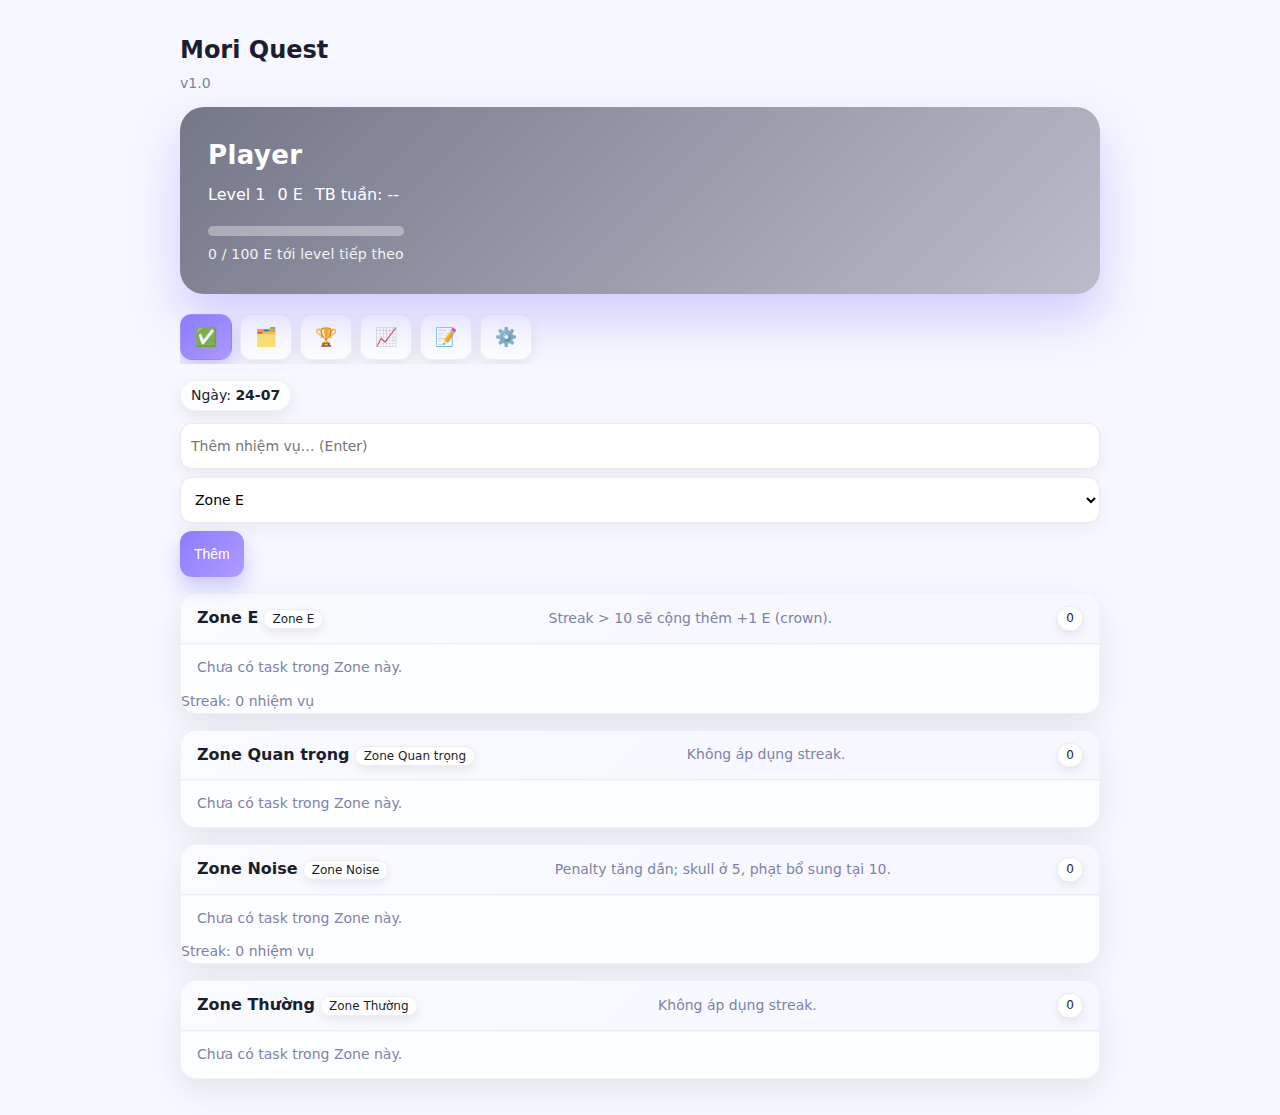
<file: index_Backup.html>
<!doctype html>
<html lang="vi">
<head>
<meta charset="utf-8">
<meta name="viewport" content="width=device-width, initial-scale=1, viewport-fit=cover">
<link rel="icon" type="image/png" sizes="192x192" href="image/icon-192.png">
<link rel="icon" type="image/png" sizes="512x512" href="image/icon-512.png">
<link rel="apple-touch-icon" sizes="180x180" href="image/icon-180.png">
<link rel="apple-touch-icon" sizes="192x192" href="image/icon-192.png">
<link rel="apple-touch-icon" sizes="512x512" href="image/icon-512.png">
<link rel="apple-touch-icon" sizes="1024x1024" href="image/icon-1024.png">
<link rel="manifest" href="manifest.json">
<meta name="theme-color" content="#8b7cff">
<title data-app="document-title">Mori Quest</title>
<style>
:root{
  --ink:#1b1e2e;
  --muted:#7d82a8;
  --tap:46px;
  --radius-card:16px;
  --radius-pill:999px;
  --gradient-main:linear-gradient(135deg,#8b7cff 0%,#b09bff 100%);
  --panel-bg:rgba(255,255,255,.85);
  --panel-border:rgba(0,0,0,.05);
  --panel-shadow:0 16px 40px rgba(0,0,0,.1);
  --glass-bg:rgba(255,255,255,.08);
}

*{box-sizing:border-box}
html,body{height:100%}
body{
  margin:0;
  color:var(--ink);
  font:16px/1.55 system-ui,-apple-system,Segoe UI,Roboto,sans-serif;
  background:#f6f7ff;
  background-attachment:fixed;
}

.wrap{
  max-width:960px;
  margin:12px auto;
  padding:20px;
}

h1{
  margin:0 0 12px;
  display:flex;
  flex-direction:column;
  align-items:flex-start;
  gap:4px
}

h1 .app-title{
  font-size:24px;
  font-weight:600;
  color:#1b1e2e;
}

h1 .app-version{
  font-size:14px;
  font-weight:500;
  color:var(--muted);
}

/* Hero */
.hero{
  position:relative;
  border-radius:24px;
  background:var(--gradient-main);
  background-size:cover;
  background-position:center;
  color:#fff;
  overflow:hidden;
  margin-bottom:20px;
  box-shadow:0 24px 48px rgba(139,124,255,.35);
}
.hero::before{
  content:"";
  position:absolute;
  inset:0;
  background:linear-gradient(135deg,rgba(10,14,39,.55),rgba(10,14,39,.25));
}
.hero-inner{
  position:relative;
  z-index:1;
  display:flex;
  flex-direction:column;
  align-items:flex-start;
  gap:20px;
  padding:28px;
  text-align:left;
}
.hero-info{flex:1;min-width:0}
.hero-name{
  margin:0;
  font-size:26px;
  font-weight:700;
  letter-spacing:.4px;
}
.hero-meta{
  margin-top:8px;
  display:flex;
  flex-wrap:wrap;
  gap:12px;
  font-size:16px;
  font-weight:500;
}
.hero-meta span{display:inline-flex;align-items:center;gap:6px}
.hero-progress{margin-top:18px;width:100%}
.hero-progress-bar{
  height:10px;
  background:rgba(255,255,255,.35);
  border-radius:999px;
  overflow:hidden;
}
.hero-progress-fill{
  height:100%;
  width:0;
  background:linear-gradient(90deg,#ff5f6d,#ffc371,#f9f871,#a8ff78,#78ffd6,#57c7ff,#9d50bb);
  background-size:300% 100%;
  box-shadow:0 6px 18px rgba(255,255,255,.35);
  border-radius:999px;
  transition:width .6s ease;
  animation:hero-progress-rainbow 6s linear infinite;
}
@keyframes hero-progress-rainbow{
  0%{background-position:0% 50%}
  50%{background-position:100% 50%}
  100%{background-position:0% 50%}
}
.hero-progress-label{
  margin-top:8px;
  font-size:14px;
  letter-spacing:.2px;
  opacity:.9;
}

/* Tabs bar */
.tabs{
  display:flex;
  flex-wrap:wrap;
  gap:8px;
  margin-bottom:16px;
  overflow-x:auto;
  padding-bottom:4px;
}
.tabs::-webkit-scrollbar{height:6px}
.tabs::-webkit-scrollbar-thumb{background:#ddd;border-radius:6px}

.tab-btn{
  display:flex;
  align-items:center;
  justify-content:center;
  min-height:var(--tap);
  padding:8px 14px;
  border:1px solid var(--panel-border);
  background:rgba(255,255,255,.8);
  border-radius:12px;
  cursor:pointer;
  white-space:nowrap;
  font-weight:500;
  box-shadow:0 6px 16px rgba(0,0,0,.08);
  color:#1b1e2e;
  font-size:18px;
}
.tab-btn.active{
  background:var(--gradient-main);
  color:#fff;
  border-color:transparent;
  box-shadow:0 10px 20px rgba(139,124,255,.4);
}

/* generic buttons */
.btn-primary{
  min-height:var(--tap);
  background:var(--gradient-main);
  color:#fff;border:none;border-radius:12px;
  padding:10px 14px;font-weight:500;
  cursor:pointer;
  box-shadow:0 10px 20px rgba(139,124,255,.4);
  font-size:14px;
}
.btn-ghost{
  min-height:var(--tap);
  background:rgba(255,255,255,.8);
  border:1px solid var(--panel-border);
  border-radius:12px;
  padding:10px 14px;
  font-size:14px;
  font-weight:500;
  color:#1b1e2e;
  box-shadow:0 6px 16px rgba(0,0,0,.08);
  cursor:pointer;
}
.btn-ghost:active{
  transform:translateY(1px);
  box-shadow:0 4px 12px rgba(0,0,0,.12);
}
.btn-ghost[disabled],
.btn-ghost[data-loading]{
  cursor:progress;
  opacity:.6;
  box-shadow:none;
  transform:none;
}
.btn-danger{
  min-height:var(--tap);
  background:linear-gradient(135deg,#ff5f48 0%,#ff3425 100%);
  color:#fff;border:none;border-radius:12px;
  padding:10px 14px;font-weight:500;
  cursor:pointer;
  box-shadow:0 10px 20px rgba(255,60,48,.4);
  font-size:14px;
}
.btn-primary.btn-sm,
.btn-ghost.btn-sm,
.btn-danger.btn-sm{
  min-height:36px;
  padding:6px 12px;
  font-size:13px;
}

/* pills */
.pill{
  background:rgba(255,255,255,.8);
  border:1px solid var(--panel-border);
  border-radius:var(--radius-pill);
  padding:4px 10px;
  font-size:14px;
  font-weight:500;
  color:#1b1e2e;
  box-shadow:0 6px 16px rgba(0,0,0,.08);
}
.task-points {
  font-weight: bold;
  margin-left: 8px;
  font-size: 14px;
  display: inline-flex;
  align-items: center;
  gap: 4px;
}
.task-points.positive { color: #16a34a; }
.task-points.negative { color: #dc2626; }
.task-points.neutral { color: #4b5563; }
.task-point-icon {
  display: inline-flex;
  align-items: center;
  font-size: 14px;
}
.task-kind{
  display:inline-flex;
  align-items:center;
  padding:2px 8px;
  margin-left:8px;
  font-size:11px;
  font-weight:600;
  border-radius:999px;
  text-transform:uppercase;
  letter-spacing:.4px;
  background:rgba(139,124,255,.18);
  color:#5a4cc1;
}
.task-kind.single{
  background:rgba(34,197,94,.18);
  color:#1f9d55;
}
.task-kind.recurring{
  background:rgba(59,130,246,.18);
  color:#2563eb;
}
.task-kind.recurring.negative{
  background:rgba(248,113,113,.18);
  color:#dc2626;
}
.task.done .task-kind{opacity:.7}
.muted{color:var(--muted);font-size:14px}
.top{
  display:flex;
  align-items:center;
  gap:8px;
  margin-bottom:12px;
  flex-wrap:wrap
}

/* Inputs */
input,select,textarea{
  height:var(--tap);
  padding:10px;
  border-radius:12px;
  border:1px solid rgba(0,0,0,.08);
  width:100%;
  font:inherit;
  font-size:14px;
  background:#fff;
  box-shadow:0 6px 16px rgba(0,0,0,.05);
}
input[type="checkbox"]{
  height:auto;width:auto;box-shadow:none;
}

/* layout (Settings rows) */
.grid{display:grid;gap:10px}
.row{
  display:grid;
  grid-template-columns:200px 1fr;
  gap:10px;
  align-items:flex-start;
}

.card{
  padding:16px;
  border:1px solid var(--panel-border);
  border-radius:16px;
  background:var(--panel-bg);
  margin-top:16px;
  box-shadow:var(--panel-shadow);
  position:relative;
  overflow:hidden;
}
.card h3{
  margin:0 0 12px;
  font-size:16px;
  font-weight:600;
  color:#1b1e2e;
}

.notes-header{
  display:flex;
  align-items:center;
  justify-content:space-between;
  gap:12px;
}

.notes-status{
  font-size:13px;
  color:var(--muted);
}

.notes-subtitle{
  margin:0 0 12px;
  font-size:14px;
  color:var(--muted);
}

.notes-editor{
  width:100%;
  min-height:260px;
  padding:14px;
  border-radius:12px;
  border:1px solid var(--panel-border);
  background:rgba(255,255,255,.9);
  box-shadow:inset 0 4px 12px rgba(0,0,0,.06);
  resize:vertical;
  font:16px/1.55 system-ui,-apple-system,Segoe UI,Roboto,sans-serif;
  color:var(--ink);
}

.notes-editor:focus{
  outline:none;
  border-color:rgba(139,124,255,.7);
  box-shadow:0 0 0 3px rgba(139,124,255,.18);
}

.bar{
  height:10px;
  background:rgba(0,0,0,.07);
  border-radius:6px;
  overflow:hidden;
  margin-bottom:10px;
  box-shadow:inset 0 2px 4px rgba(0,0,0,.12);
}
.fill{
  height:100%;
  background:linear-gradient(90deg,#8b7cff 0%,#b09bff 100%);
}

/* task lists */
ul{list-style:none;margin:0;padding:0}
.archive-toolbar{
  display:flex;
  justify-content:flex-end;
  gap:8px;
  flex-wrap:wrap;
  margin-top:12px;
}
.archive-list{
  display:flex;
  flex-direction:column;
  gap:12px;
  margin:16px 0 0;
}
.archive-item{
  display:flex;
  gap:12px;
  padding:12px;
  border:1px solid var(--panel-border);
  border-radius:12px;
  background:rgba(255,255,255,.8);
  box-shadow:0 6px 16px rgba(0,0,0,.06);
}
.archive-info{flex:1;min-width:0;}
.archive-title{font-weight:600;word-break:break-word;}
.archive-meta{
  display:flex;
  flex-wrap:wrap;
  gap:6px;
  margin-top:6px;
  font-size:12px;
  color:var(--muted);
  align-items:center;
}
.archive-meta .sep{color:rgba(0,0,0,.25);}
.archive-reason{
  margin-top:8px;
  font-size:13px;
  color:var(--muted);
  word-break:break-word;
}
.archive-actions{display:flex;align-items:center;gap:8px;}
.archive-empty{
  margin-top:12px;
  color:var(--muted);
}

.zone{
  border:1px solid rgba(0,0,0,.05);
  border-radius:16px;
  margin:16px 0;
  background:rgba(255,255,255,.8);
  box-shadow:0 12px 32px rgba(0,0,0,.08);
  overflow:hidden;
}
.zone header{
  display:flex;
  justify-content:space-between;
  align-items:center;
  padding:12px 16px;
  border-bottom:1px solid rgba(0,0,0,.05);
  background:linear-gradient(135deg,#fafbff 0%,#f6f7ff 100%);
  font-weight:500;
  color:#1b1e2e;
}
.zone header.imgHead{
  color:#fff;
  border-bottom:1px solid rgba(255,255,255,.3);
  background-size:cover;
  background-position:center;
  background-repeat:no-repeat;
  background-blend-mode:normal;
}
.zone header.imgHead .badge{
  background:rgba(0,0,0,.4);
  color:#fff;
  border:1px solid rgba(255,255,255,.3);
}

.badge{
  font-size:12px;
  padding:2px 8px;
  border-radius:var(--radius-pill);
  background:#fff;
  border:1px solid rgba(0,0,0,.07);
  color:#1b1e2e;
  font-weight:500;
  box-shadow:0 4px 10px rgba(0,0,0,.08);
}

/* swipe task row */
li.task{
  position:relative;
  border-top:1px solid rgba(0,0,0,.03);
  background:transparent;
  padding:0;
  overflow:hidden;
}
.task-inner{
  display:flex;
  align-items:center;
  justify-content:space-between;
  padding:12px 16px;
  background:transparent;
  transition:transform .2s;
}
.left{display:flex;align-items:center;gap:10px}
.done .txt{text-decoration:line-through;color:#9aa}
.creator{display:flex;gap:8px;flex-wrap:wrap;margin:10px 0}
.left input[type="checkbox"]{transform:scale(1.25)}

.del-btn{
  position:absolute;
  right:0;
  top:0;
  bottom:0;
  width:60px;
  min-width:60px;
  padding:0;
  border:none;
  border-radius:0;
  background:linear-gradient(135deg,#ff5f48 0%,#ff3425 100%);
  color:#fff;
  font-size:20px;
  font-weight:600;
  line-height:1;
  display:flex;
  align-items:center;
  justify-content:center;
  box-shadow:-4px 0 16px rgba(0,0,0,.2);
  transition:transform .2s;
  transform:translateX(60px); /* ẩn ban đầu */
}

li.task.show-del .task-inner{
  transform:translateX(-60px);
}
li.task.show-del .del-btn{
  transform:translateX(0);
}

/* tắt transition khi đang kéo */
li.task.dragging .task-inner{
  transition:none;
}
li.task.dragging .del-btn{
  transition:none;
}

/* Leaderboard table */
.table-wrap{
  overflow:auto;
  border:1px solid rgba(0,0,0,.05);
  border-radius:16px;
  background:rgba(255,255,255,.8);
  box-shadow:0 16px 32px rgba(0,0,0,.08);
}
table{
  width:100%;
  border-collapse:collapse;
  background:transparent;
  font-size:14px;
}
th,td{
  padding:12px 16px;
  border-bottom:1px solid rgba(0,0,0,.05);
  text-align:left;
  white-space:nowrap;
}
th{
  font-weight:600;
  color:#1b1e2e;
  background:rgba(255,255,255,.6)
}
.lb-medal{
  margin-left:6px;
  font-size:16px;
}

/* Charts */
.chart-card canvas{
  width:100%;
  max-width:100%;
  height:160px;
  display:block;
}

/* thumb preview */
.thumb{
  width:48px;
  height:48px;
  border-radius:10px;
  border:1px solid rgba(0,0,0,.1);
  background-size:cover;
  background-position:center;
  background-color:#eee;
  box-shadow:0 6px 16px rgba(0,0,0,.08);
}

  @media (max-width:768px){
    .row{grid-template-columns:1fr}
    .creator{flex-direction:column}
    h1 .app-title{font-size:20px}
  .hero-inner{gap:18px;padding:22px}
  .hero-name{font-size:22px}
  .hero-meta{font-size:15px}
}
@media (max-width:480px){
  body{font-size:15px}
  .tab-btn{padding:8px 12px}
  .tabs{gap:6px}
}
</style>
</head>
<body>

<div class="wrap">
  <h1>
    <span class="app-title" data-app="title">Mori Quest</span>
    <span class="app-version" data-app="version"></span>
  </h1>

  <section id="hero" class="hero">
    <div class="hero-inner">
      <div class="hero-info">
        <div class="hero-name" data-hero="name">Player</div>
        <div class="hero-meta">
          <span class="hero-level" data-hero="level">Level 1</span>
          <span class="hero-xp" data-hero="xp">0 E</span>
          <span class="hero-weekly" data-hero="weekly-avg">TB tuần: --</span>
        </div>
        <div class="hero-progress">
          <div class="hero-progress-bar">
            <div class="hero-progress-fill" data-hero="xp-fill"></div>
          </div>
          <div class="hero-progress-label" data-hero="xp-label">0 / 100 E</div>
        </div>
      </div>
    </div>
  </section>

  <div class="tabs" id="tabsBar"></div>

  <div id="view">Đang nạp…</div>
</div>

<script>
/* ==============================
   CONFIG
============================== */
const APP_NAME = 'Mori Quest';

const CONFIG = {
  VERSION:'1.0',
  ENDPOINT:'https://script.google.com/macros/s/AKfycbyQ3imjnhKrzmuz4-KbPNsHzpYGY_Mv45os1bZEPoQrQ-UM8RjJvCznfP5x6RB6QX_Qpw/exec',
  SETTINGS_PASS:'1000',
  HERO_LEVELS:[
    {
      minLevel:1,
      maxLevel:3,
      characterImg:"url('data:image/svg+xml;utf8,<svg xmlns=\"http://www.w3.org/2000/svg\" viewBox=\"0 0 100 120\"><circle cx=\"50\" cy=\"38\" r=\"26\" fill=\"%23f97316\"/><rect x=\"22\" y=\"64\" width=\"56\" height=\"44\" rx=\"18\" fill=\"%23fb923c\"/></svg>')",
      backgroundImg:'linear-gradient(135deg,#fde68a 0%,#f97316 100%)'
    },
    {
      minLevel:4,
      maxLevel:6,
      characterImg:"url('data:image/svg+xml;utf8,<svg xmlns=\"http://www.w3.org/2000/svg\" viewBox=\"0 0 100 120\"><circle cx=\"50\" cy=\"38\" r=\"26\" fill=\"%232563eb\"/><rect x=\"22\" y=\"64\" width=\"56\" height=\"44\" rx=\"18\" fill=\"%2393c5fd\"/></svg>')",
      backgroundImg:'linear-gradient(135deg,#bae6fd 0%,#2563eb 100%)'
    },
    {
      minLevel:7,
      characterImg:"url('data:image/svg+xml;utf8,<svg xmlns=\"http://www.w3.org/2000/svg\" viewBox=\"0 0 100 120\"><circle cx=\"50\" cy=\"38\" r=\"26\" fill=\"%237c3aed\"/><rect x=\"22\" y=\"64\" width=\"56\" height=\"44\" rx=\"18\" fill=\"%23c4b5fd\"/></svg>')",
      backgroundImg:'linear-gradient(135deg,#e9d5ff 0%,#7c3aed 100%)'
    }
  ]
};

// Dùng link RAW để ảnh hiển thị trong CSS
const RAW_APP_BG =
  "https://raw.githubusercontent.com/PuongLee269/HelloWorld/cc1ea4b1d90dab277ff5138dc9eb9e928986d9ef/image/ChatGPT%20Image%2022_24_20%2031%20thg%2010%2C%202025.png";

const RAW_LEVEL_BG =
  "https://raw.githubusercontent.com/PuongLee269/HelloWorld/747e7bfebad622025035376e42939a217dde236b/image/ChatGPT%20Image%2016_04_12%2028%20thg%2010%2C%202025.png";

// Ghi đè phần BACKGROUND_THEME
CONFIG.BACKGROUND_THEME = {
  // App dùng ảnh 1
  appDefaultBgUrl: `url('${RAW_APP_BG}')`,
  // Áp dụng cùng 1 nền cho mọi khoảng level
  heroByLevel: [
    {
      minLevel: 1,
      maxLevel: 3,
      // Hero/Level area dùng ảnh 2
      heroBgUrl: `url('${RAW_LEVEL_BG}')`,
      appBgUrl: `url('${RAW_APP_BG}')`
    },
    {
      minLevel: 4,
      maxLevel: 6,
      heroBgUrl: `url('${RAW_LEVEL_BG}')`,
      appBgUrl: `url('${RAW_APP_BG}')`
    },
    {
      minLevel: 7,
      heroBgUrl: `url('${RAW_LEVEL_BG}')`,
      appBgUrl: `url('${RAW_APP_BG}')`
    }
  ]
};


window.APP_CONFIG = CONFIG;

const APP_VERSION = CONFIG.VERSION;

(function syncAppMeta(){
  const versionLabel = `v${APP_VERSION}`;
  document.title = `${APP_NAME} – ${versionLabel}`;

  const nameEl = document.querySelector('[data-app="title"]');
  if(nameEl){
    nameEl.textContent = APP_NAME;
  }

  const versionEl = document.querySelector('[data-app="version"]');
  if(versionEl){
    versionEl.textContent = versionLabel;
  }
})();

/* ==============================
   LOCAL STORAGE KEYS
============================== */
const LS = {
  PROFILE:'tq_profile',
  ZONES:'tq_zones',
  TASKS:'tq_tasks',
  RECUR:'tq_recurring',
  DAY:'tq_sim_day',
  BONUS:'tq_bonus_flags',
  SPAWN:'tq_spawned_day',
  LBCACHE:'tq_lb_cache',
  HIST:'tq_hist',
  REALDATE:'tq_real_date',
  ARCHIVE:'tq_archive',
  ZONE_E_BONUS_DAY:'tq_zone_e_bonus_day',
  NOISE_STREAKS:'tq_noise_streaks',
  THEME:'tq_theme',
  ZONE_E_STREAKS:'tq_zone_e_streaks',
  NOTES:'tq_notes'
};

function normalizeArchiveText(raw){
  const text = String(raw || '').trim();
  if(!text) return '';
  const normalized = typeof text.normalize === 'function'
    ? text.normalize('NFKC')
    : text;
  return normalized
    .toLowerCase()
    .replace(/\s+/g, ' ');
}

function normalizeArchiveEntry(raw){
  let text = '';
  if(typeof raw === 'string'){
    text = raw;
  }else if(raw && typeof raw === 'object'){
    text = raw.text != null ? raw.text : '';
  }
  const clean = String(text || '').trim();
  const key = normalizeArchiveText(clean);
  if(!key) return null;
  return { text: clean };
}

function getArchive(){
  const raw = load(LS.ARCHIVE, []);
  if(!Array.isArray(raw)) return [];
  const seen = new Set();
  const result = [];
  for(const item of raw){
    const entry = normalizeArchiveEntry(item);
    if(!entry) continue;
    const key = normalizeArchiveText(entry.text);
    if(seen.has(key)) continue;
    seen.add(key);
    result.push(entry);
  }
  return result;
}
function setArchive(list){
  if(!Array.isArray(list)) list = [];
  const seen = new Set();
  const normalized = [];
  for(const item of list){
    const entry = normalizeArchiveEntry(item);
    if(!entry) continue;
    const key = normalizeArchiveText(entry.text);
    if(seen.has(key)) continue;
    seen.add(key);
    normalized.push(entry);
  }
  save(LS.ARCHIVE, normalized);
}

const ZONE_KIND_LABELS = {
  'e':'Zone E',
  'priority':'Zone Quan trọng',
  'noise':'Zone Noise',
  'regular':'Zone Thường'
};
const ZONE_KIND_ORDER = ['e','priority','noise','regular'];
const DEFAULT_ZONES = ZONE_KIND_ORDER.map((kind)=>({
  name: ZONE_KIND_LABELS[kind],
  kind,
  bg:''
}));

const DAILY_ZONE_KINDS = new Set(['e','noise']);
const ARCHIVE_ZONE_KINDS = new Set(['priority','regular']);
let lbTimer = null;


/* ==============================
   HERO ELEMENTS
============================== */
const heroEl = document.getElementById('hero');
const heroRefs = heroEl ? {
  name: heroEl.querySelector('[data-hero="name"]'),
  level: heroEl.querySelector('[data-hero="level"]'),
  xp: heroEl.querySelector('[data-hero="xp"]'),
  weeklyAvg: heroEl.querySelector('[data-hero="weekly-avg"]'),
  xpFill: heroEl.querySelector('[data-hero="xp-fill"]'),
  xpLabel: heroEl.querySelector('[data-hero="xp-label"]')
} : {};

/* ==============================
   LEVEL CONFIG
============================== */
const LEVELS = [
  {lvl:1, need:100},
  {lvl:2, need:250},
  {lvl:3, need:500},
  {lvl:4, need:800},
  {lvl:5, need:1200},
  {lvl:6, need:1700},
  {lvl:7, need:2300},
  {lvl:8, need:3000},
  {lvl:9, need:3800},
];

function calcTotalE(level, xp){
  const lvl = Number(level) || 0;
  const currentXP = Number(xp) || 0;
  let total = currentXP;
  for(const cfg of LEVELS){
    if(cfg.lvl >= lvl) break;
    total += Number(cfg.need) || 0;
  }
  return total;
}

function calcWeeklyAverageEGain(profile){
  const currentProfile = (profile && typeof profile === 'object') ? profile : getProfile();
  const hist = getHist();
  if(!Array.isArray(hist) || hist.length < 6){
    return null;
  }

  const recent = hist.slice(-6).map((entry) => ({
    ts: Number(entry && entry.ts) || 0,
    total: calcTotalE(entry && entry.level, entry && entry.xp)
  }));

  if(recent.length < 6){
    return null;
  }

  const series = recent.concat({
    ts: Date.now(),
    total: calcTotalE(currentProfile && currentProfile.level, currentProfile && currentProfile.xp)
  });

  series.sort((a, b) => a.ts - b.ts);

  if(series.length < 7){
    return null;
  }

  let totalGain = 0;
  for(let i = 1; i < series.length; i++){
    totalGain += series[i].total - series[i - 1].total;
  }

  return totalGain / 7;
}

/* ==============================
   GENERIC HELPERS
============================== */
function load(key, def){ try{ return JSON.parse(localStorage.getItem(key)) ?? def }catch{ return def } }
function save(key, val){ localStorage.setItem(key, JSON.stringify(val)) }

function exportAllData(){
  try{
    const payload = {};
    for(const key of Object.values(LS)){
      payload[key] = localStorage.getItem(key);
    }
    const json = JSON.stringify(payload, null, 2);
    const blob = new Blob([json], {type:'application/json'});
    const url = URL.createObjectURL(blob);
    const a = document.createElement('a');
    a.href = url;
    a.download = `mori-quest-backup-${new Date().toISOString().slice(0,10)}.json`;
    document.body.appendChild(a);
    a.click();
    a.remove();
    URL.revokeObjectURL(url);

    if(navigator.clipboard && navigator.clipboard.writeText){
      navigator.clipboard.writeText(json).catch(()=>{});
    }

    alert('Đã xuất dữ liệu. File tải xuống và nội dung đã được copy nếu trình duyệt hỗ trợ.');
    return json;
  }catch(err){
    console.error(err);
    alert('Xuất dữ liệu thất bại.');
    return null;
  }
}

function importAllData(rawJson){
  try{
    const text = typeof rawJson === 'string' ? rawJson : '';
    const parsed = JSON.parse(text);
    if(!parsed || typeof parsed !== 'object'){
      throw new Error('Dữ liệu không hợp lệ.');
    }

    const allowedKeys = new Set(Object.values(LS));
    const entries = Object.entries(parsed).filter(([k]) => allowedKeys.has(k));
    if(!entries.length){
      throw new Error('Không tìm thấy key hợp lệ để import.');
    }

    for(const key of Object.values(LS)){
      if(!(key in parsed)) continue;
      const rawVal = parsed[key];
      if(rawVal == null){
        localStorage.removeItem(key);
      }else{
        localStorage.setItem(key, typeof rawVal === 'string' ? rawVal : String(rawVal));
      }
    }

    renderHero();
    render(currentTab || 'tasks');
    alert('Import dữ liệu thành công.');
    return true;
  }catch(err){
    console.error(err);
    alert('Import dữ liệu thất bại: ' + (err && err.message ? err.message : err));
    return false;
  }
}

function getNotes(){
  return localStorage.getItem(LS.NOTES) || '';
}

function saveNotes(text){
  const content = String(text || '');
  if(content){
    localStorage.setItem(LS.NOTES, content);
  }else{
    localStorage.removeItem(LS.NOTES);
  }
}

function getSavedThemeBackgrounds(){
  const raw = load(LS.THEME, {});
  const appBgUrl = raw && typeof raw.appBgUrl === 'string' ? raw.appBgUrl : '';
  const heroBgUrl = raw && typeof raw.heroBgUrl === 'string' ? raw.heroBgUrl : '';
  return { appBgUrl, heroBgUrl };
}

function updateSavedThemeBackgrounds(partial){
  partial = partial || {};
  const current = getSavedThemeBackgrounds();
  const next = Object.assign({}, current);
  if('appBgUrl' in partial){
    next.appBgUrl = partial.appBgUrl || '';
  }
  if('heroBgUrl' in partial){
    next.heroBgUrl = partial.heroBgUrl || '';
  }
  save(LS.THEME, next);
  return next;
}

const NOISE_STREAK_MIN_POINTS = -5;
const NOISE_SKULL_THRESHOLD = 5;
const NOISE_EXTRA_PENALTY_THRESHOLD = 10;
const ZONE_E_CROWN_THRESHOLD = 10;

function clampNoiseBasePoints(value){
  const n = Number(value);
  if(!Number.isFinite(n)) return -1;
  if(n > -1) return -1;
  if(n < NOISE_STREAK_MIN_POINTS) return NOISE_STREAK_MIN_POINTS;
  return Math.round(n);
}

function tryParseNoiseBase(value){
  const n = Number(value);
  if(!Number.isFinite(n)) return null;
  return clampNoiseBasePoints(n);
}

function pickNoiseBase(...candidates){
  for(const value of candidates){
    const parsed = tryParseNoiseBase(value);
    if(parsed !== null) return parsed;
  }
  return clampNoiseBasePoints(-1);
}

function parseNoiseStreak(value){
  const n = Number(value);
  if(!Number.isFinite(n) || n <= 0) return 0;
  return Math.floor(n);
}

function getNoiseStreakStore(){
  const raw = load(LS.NOISE_STREAKS, {});
  if(!raw || typeof raw !== 'object') return {};
  const result = {};
  Object.keys(raw).forEach((key)=>{
    const entry = raw[key];
    if(!entry || typeof entry !== 'object') return;
    const base = clampNoiseBasePoints(entry.basePoints);
    const rawStreak = Number(entry.streak);
    const streak = Number.isFinite(rawStreak) && rawStreak > 0 ? Math.floor(rawStreak) : 0;
    result[key] = { basePoints: base, streak };
  });
  return result;
}

function setNoiseStreakStore(store){
  const normalized = {};
  if(store && typeof store === 'object'){
    Object.keys(store).forEach((key)=>{
      const entry = store[key];
      if(!entry || typeof entry !== 'object') return;
      const base = clampNoiseBasePoints(entry.basePoints);
      const rawStreak = Number(entry.streak);
      const streak = Number.isFinite(rawStreak) && rawStreak > 0 ? Math.floor(rawStreak) : 0;
      normalized[key] = { basePoints: base, streak };
    });
  }
  save(LS.NOISE_STREAKS, normalized);
}

function normalizeZoneEEntry(raw){
  if(!raw || typeof raw !== 'object') return null;
  const baseVal = Number(raw.basePoints);
  const basePoints = Number.isFinite(baseVal) ? baseVal : 0;
  const streak = parseNoiseStreak(raw.streak);
  const crownActive = !!raw.crownActive;
  return { basePoints, streak, crownActive };
}

function getZoneEStreakStore(){
  const raw = load(LS.ZONE_E_STREAKS, {});
  if(!raw || typeof raw !== 'object') return {};
  const result = {};
  Object.keys(raw).forEach((key)=>{
    const entry = normalizeZoneEEntry(raw[key]);
    if(entry) result[key] = entry;
  });
  return result;
}

function setZoneEStreakStore(store){
  const normalized = {};
  if(store && typeof store === 'object'){
    Object.keys(store).forEach((key)=>{
      const entry = normalizeZoneEEntry(store[key]);
      if(entry) normalized[key] = entry;
    });
  }
  save(LS.ZONE_E_STREAKS, normalized);
}

function getNoiseTaskKey(task){
  if(!task || typeof task !== 'object') return null;
  if(typeof task.recurringId === 'number') return `rec:${task.recurringId}`;
  if(task.id != null) return `task:${task.id}`;
  return null;
}

function generateProfileId(){
  try {
    if(typeof crypto !== 'undefined'){
      if(typeof crypto.randomUUID === 'function'){
        return crypto.randomUUID();
      }
      if(typeof crypto.getRandomValues === 'function'){
        const arr = new Uint32Array(4);
        crypto.getRandomValues(arr);
        return Array.from(arr).map(n=>n.toString(16).padStart(8,'0')).join('');
      }
    }
  } catch(_err) {
    // ignore and fallback below
  }
  const time = Date.now().toString(36);
  const rand = Math.random().toString(36).slice(2,10);
  return `p-${time}-${rand}`;
}

function formatSignedNumber(n){
  const val = Number(n)||0;
  return `${val>=0?'+':''}${val}`;
}
function todayDM(){
  const d=new Date();
  const dd=String(d.getDate()).padStart(2,'0');
  const mm=String(d.getMonth()+1).padStart(2,'0');
  return `${dd}-${mm}`;
}
function getLastRealDate(){
  return localStorage.getItem(LS.REALDATE) || '';
}
function setLastRealDate(val){
  if(val){
    localStorage.setItem(LS.REALDATE, val);
  }
}
function lastLevelCfg(){ return LEVELS[LEVELS.length-1]; }

/* ==============================
   AI TASK SCORING (FINAL)
============================== */
const AI_ENDPOINT = "https://todo-quest-proxyp260992.vercel.app/api/score"; // sửa đúng URL proxy đang chạy


/**
 * Chấm điểm 1 task và trả về object đầy đủ từ proxy.
 * @param {string} taskText
 * @param {string} zoneKind: 'e' | 'priority' | 'noise' | 'regular'
 * @returns {{zone:string, category:string, points:number, reason:string}}
 */
async function getTaskPoints(taskText, zoneKind) {
  const zoneLabel = ZONE_KIND_LABELS[zoneKind] || "Zone Thường";
  const r = await fetch(AI_ENDPOINT, {
    method: "POST",
    headers: { "Content-Type": "application/json", "X-Scoring-Version": "v2" },
    body: JSON.stringify({ text: taskText, zone: zoneLabel })
  });
  if (!r.ok) return { points: 0, reason: "" };
  const data = await r.json();
  const reason = String(data.reason || "").trim().split(/\s+/).slice(0,10).join(" ");
  return { points: Number(data.points)||0, reason, category: data.category, zone: data.zone };
}

function normalizeAiScoreForZone(ai, zoneKind){
  const basePoints = Number(ai.points);
  const normalized = {
    points: Number.isFinite(basePoints) ? basePoints : 0,
    reason: String(ai.reason || '').trim(),
    category: ai.category,
    zone: ai.zone
  };

  if(zoneKind === 'noise'){
    const initialPoints = Number.isFinite(basePoints) ? basePoints : 0;
    let nextPoints = initialPoints;
    if(nextPoints > -1){
      nextPoints = -1;
    }
    if(nextPoints === 0){
      nextPoints = -1;
    }

    const segments = [];
    const addSegment = (part) => {
      const trimmed = String(part || '').trim();
      if(!trimmed) return;
      const lower = trimmed.toLowerCase();
      if(!segments.some(seg => seg.toLowerCase() === lower)){
        segments.push(trimmed);
      }
    };

    if(initialPoints >= 0){
      addSegment('Nhầm Zone');
    }

    normalized.reason.split(/—| - /).forEach(addSegment);

    normalized.points = nextPoints;
    normalized.reason = segments.join(' — ');
  }

  return normalized;
}

/* ==============================
   PROFILE / LEVEL / XP ("E")
============================== */
function getProfile(){
  let p = load(LS.PROFILE);
  let changed = false;

  if(!p || typeof p !== 'object' || Array.isArray(p)){
    p = { id: generateProfileId(), name:'', level:1, xp:0 };
    changed = true;
  } else {
    if(!p.id){
      p.id = generateProfileId();
      changed = true;
    }
    if(typeof p.name !== 'string'){
      p.name = '';
      changed = true;
    }
    const lvl = Number(p.level);
    if(!Number.isFinite(lvl) || lvl < 1){
      p.level = 1;
      changed = true;
    } else if(typeof p.level !== 'number'){
      p.level = lvl;
      changed = true;
    }
    const xpVal = Number(p.xp);
    if(!Number.isFinite(xpVal) || xpVal < 0){
      p.xp = 0;
      changed = true;
    } else if(typeof p.xp !== 'number'){
      p.xp = xpVal;
      changed = true;
    }
  }

  if(changed){
    save(LS.PROFILE, p);
  }
  return p;
}
function setName(name){
  const p=getProfile(); p.name=(name||'').trim(); save(LS.PROFILE,p);
  renderHero();
}
function addXP(delta){
  const p=getProfile();
  p.xp = Math.max(0, Number(p.xp||0)+Number(delta||0));
  while(true){
    const cfg = LEVELS.find(x=>x.lvl===p.level) || lastLevelCfg();
    const need = cfg.need || 0;
    if(need>0 && p.xp>=need){
      p.xp -= need;
      const maxLvl = lastLevelCfg().lvl;
      p.level = Math.min(maxLvl, p.level+1);
    } else {
      break;
    }
  }
  save(LS.PROFILE,p);
  scheduleAutoSync();
  renderHero();
}
function getLevelInfo(){
  const p=getProfile();
  const cfg = LEVELS.find(x=>x.lvl===p.level) || lastLevelCfg();
  return {level:p.level, xp:p.xp, need:cfg.need||0};
}
function resetPoints(){
  const p=getProfile(); p.level=1; p.xp=0; save(LS.PROFILE,p);
  renderHero();
}
function ensureName(){
  const p=getProfile();
  if(!p.name){
    const n=prompt('Nhập tên người chơi:');
    if(n) setName(n);
  }
}

/* ==============================
   HERO RENDERING
============================== */
function pickHeroConfigFor(level){
  const list = Array.isArray(CONFIG.HERO_LEVELS) ? CONFIG.HERO_LEVELS : [];
  const fallback = list[list.length-1] || null;
  for(const item of list){
    if(typeof item.level === 'number' && item.level === level) return item;
    if(Array.isArray(item.levels) && item.levels.includes(level)) return item;
    const min = typeof item.minLevel === 'number' ? item.minLevel : (typeof item.min === 'number' ? item.min : -Infinity);
    const max = typeof item.maxLevel === 'number' ? item.maxLevel : (typeof item.max === 'number' ? item.max : Infinity);
    if(level>=min && level<=max) return item;
  }
  return fallback;
}

function getBackgroundTheme(){
  const base = CONFIG && typeof CONFIG === 'object' ? (CONFIG.BACKGROUND_THEME || {}) : {};
  const saved = getSavedThemeBackgrounds();
  const theme = Object.assign({}, base);

  theme.customBackgrounds = saved;
  theme.customAppBgUrl = saved.appBgUrl || '';
  theme.customHeroBgUrl = saved.heroBgUrl || '';

  if(saved.appBgUrl){
    theme.appDefaultBgUrl = saved.appBgUrl;
  }

  return theme;
}

function pickHeroBackgroundThemeFor(level){
  const theme = getBackgroundTheme();
  const list = Array.isArray(theme.heroByLevel) ? theme.heroByLevel : [];
  const fallback = list[list.length-1] || null;
  for(const item of list){
    if(typeof item.level === 'number' && item.level === level) return item;
    if(Array.isArray(item.levels) && item.levels.includes(level)) return item;
    const min = typeof item.minLevel === 'number' ? item.minLevel : (typeof item.min === 'number' ? item.min : -Infinity);
    const max = typeof item.maxLevel === 'number' ? item.maxLevel : (typeof item.max === 'number' ? item.max : Infinity);
    if(level>=min && level<=max) return item;
  }
  return fallback;
}

function normalizeBackgroundValue(raw){
  const result = { image:'', color:'' };
  if(!raw) return result;
  const trimmed = `${raw}`.trim();
  if(!trimmed) return result;
  const lower = trimmed.toLowerCase();
  if(/^(#[0-9a-f]{3,8}|rgba?\(|hsla?\()/i.test(trimmed)){
    result.color = trimmed;
    return result;
  }
  const shouldWrap = !(lower.startsWith('url(') || lower.includes('gradient('));
  result.image = shouldWrap ? `url('${trimmed.replace(/'/g,"\\'")}')` : trimmed;
  return result;
}

function applyBackgroundToElement(el, value, fallbackValue, options){
  if(!el) return;
  const opts = Object.assign({ size:null, position:null, attachment:null, repeat:null }, options);
  const normalized = normalizeBackgroundValue(value);
  const fallbackNormalized = normalizeBackgroundValue(fallbackValue);
  const final = (normalized.image || normalized.color) ? normalized : fallbackNormalized;

  el.style.backgroundImage = final.image || '';
  el.style.backgroundColor = final.color || '';

  if(opts.size !== null){
    el.style.backgroundSize = opts.size;
  }
  if(opts.position !== null){
    el.style.backgroundPosition = opts.position;
  }
  if(opts.attachment !== null){
    el.style.backgroundAttachment = opts.attachment;
  }
  if(opts.repeat !== null){
    el.style.backgroundRepeat = opts.repeat;
  }
}

function renderHero(){
  if(!heroEl) return;

  const profile = getProfile();
  const {level,xp,need} = getLevelInfo();
  const preset = pickHeroConfigFor(level) || {};
  const backgroundTheme = getBackgroundTheme();
  const heroThemePreset = pickHeroBackgroundThemeFor(level) || {};
  const name = (profile.name || '').trim() || 'Player';
  const pct = need ? Math.min(100, Math.round(xp/need*100)) : 100;
  const weeklyAvgGain = calcWeeklyAverageEGain(profile);

  const customHeroBg = backgroundTheme.customHeroBgUrl || '';
  const customAppBg = backgroundTheme.customAppBgUrl || '';

  const defaultHeroBg = preset.backgroundImg || 'linear-gradient(135deg,#8b7cff 0%,#b09bff 100%)';
  const heroBgValue = customHeroBg || heroThemePreset.heroBgUrl || '';
  applyBackgroundToElement(heroEl, heroBgValue, defaultHeroBg, { size:'cover', position:'center' });

  const appBgFallback = backgroundTheme.appDefaultBgUrl || '';
  const appBgValue = customAppBg || heroThemePreset.appBgUrl || '';
  if(appBgValue || appBgFallback){
    applyBackgroundToElement(document.body, appBgValue, appBgFallback, { size:'cover', attachment:'fixed' });
  } else {
    applyBackgroundToElement(document.body, '', '', { size:'', attachment:'fixed' });
  }

  if(heroRefs.name){
    heroRefs.name.textContent = name;
  }
  if(heroRefs.level){
    heroRefs.level.textContent = `Level ${level}`;
  }
  if(heroRefs.xp){
    heroRefs.xp.textContent = `${xp} E`;
  }
  if(heroRefs.weeklyAvg){
    if(weeklyAvgGain === null){
      heroRefs.weeklyAvg.textContent = 'TB tuần: --';
    } else {
      const rounded = Math.round(weeklyAvgGain * 10) / 10;
      const decimals = Number.isInteger(rounded) ? 0 : 1;
      const valueText = `${rounded >= 0 ? '+' : '-'}${Math.abs(rounded).toFixed(decimals)}`;
      heroRefs.weeklyAvg.textContent = `TB tuần: ${valueText} E/ngày`;
    }
  }
  if(heroRefs.xpLabel){
    heroRefs.xpLabel.textContent = need ? `${xp} / ${need} E tới level tiếp theo` : `${xp} E (tối đa)`;
  }
  if(heroRefs.xpFill){
    heroRefs.xpFill.style.width = `${pct}%`;
  }
}

/* ==============================
   HISTORY SNAPSHOT (Stats)
============================== */
function getHist(){ return load(LS.HIST,[]); }
function setHist(h){ save(LS.HIST,h); }
function pushHistSnapshot(){
  const p=getProfile();
  const h=getHist();
  h.push({
    ts:Date.now(),
    level:p.level,
    xp:p.xp
  });
  if(h.length>60){
    h.splice(0, h.length-60);
  }
  setHist(h);
}

/* ==============================
   DAY / FLAGS
============================== */
function getDay(){
  let d=Number(localStorage.getItem(LS.DAY)||0);
  if(!d){ d=1; localStorage.setItem(LS.DAY,d); }
  return d;
}
function nextDay(){
  const d=getDay()+1;
  localStorage.setItem(LS.DAY,d);
  return d;
}
function loadFlags(){ return load(LS.BONUS,{}); }
function saveFlags(f){ save(LS.BONUS,f); }
function bonusGiven(zoneId){
  const day=getDay();
  const f=loadFlags();
  return !!(f[day] && f[day][zoneId]);
}
function markBonus(zoneId){
  const day=getDay();
  const f=loadFlags();
  if(!f[day]) f[day]={};
  f[day][zoneId]=true;
  saveFlags(f);
}
function clearFlagsFor(day){
  const f=loadFlags();
  delete f[day];
  saveFlags(f);
}

/* ==============================
   ZONES / TASKS / RECURRING
============================== */
function normalizeZoneRecord(raw, idx, idBase){
  if(!raw || typeof raw!=='object') return {changed:true, zone:null};
  const zone = {...raw};
  let changed=false;

  if(typeof zone.id!=='number'){
    zone.id = idBase + idx;
    changed=true;
  }

  zone.name = typeof zone.name==='string' ? zone.name.trim() : '';
  if(!zone.name){
    zone.name = `Zone ${idx+1}`;
    changed=true;
  }

  if(zone.kind === 'public'){
    zone.kind = 'regular';
    if(zone.name === 'Zone Giao việc'){
      zone.name = ZONE_KIND_LABELS['regular'];
    }
    changed = true;
  }

  if(typeof zone.bg!=='string'){
    zone.bg='';
    changed=true;
  }

  if(!ZONE_KIND_LABELS[zone.kind]){
    const fallbackKind = DEFAULT_ZONES.find(d=>d.name===zone.name)?.kind || 'regular';
    zone.kind = fallbackKind;
    changed=true;
  }

  return {changed, zone};
}

function getZones(){
  const loaded = load(LS.ZONES, []);
  const idBase = Date.now();
  let zones = [];
  let changed=false;

  if(Array.isArray(loaded) && loaded.length){
    loaded.forEach((item, idx)=>{
      const {changed: rowChanged, zone} = normalizeZoneRecord(item, idx, idBase+idx*10);
      if(rowChanged) changed=true;
      if(zone) zones.push(zone);
    });
  }

  if(!zones.length){
    const base = Date.now();
    zones = DEFAULT_ZONES.map((z, idx)=>({
      id: base + idx,
      name: z.name,
      kind: z.kind,
      bg: z.bg
    }));
    changed=true;
  }

  const existingKinds = new Set(zones.map(z=>z.kind));
  const missingDefaults = DEFAULT_ZONES.filter(def=>!existingKinds.has(def.kind));
  if(missingDefaults.length){
    const base = Date.now();
    missingDefaults.forEach((def, idx)=>{
      zones.push({
        id: base + idx,
        name: def.name,
        kind: def.kind,
        bg: def.bg
      });
    });
    changed=true;
  }

  if(changed){
    setZones(zones);
  }

  return zones;
}
function setZones(z){ save(LS.ZONES,z) }
function sanitizeZoneInput(z){
  return {
    name: typeof z.name==='string' ? z.name.trim() : '',
    kind: ZONE_KIND_LABELS[z.kind] ? z.kind : 'regular',
    bg: typeof z.bg==='string' ? z.bg : ''
  };
}
function renderZoneKindOptions(selected){
  return ZONE_KIND_ORDER.map(kind=>`<option value="${kind}" ${kind===selected?'selected':''}>${ZONE_KIND_LABELS[kind]}</option>`).join('');
}
function addZone(z){
  const list=getZones();
  const clean = sanitizeZoneInput(z);
  clean.id = Date.now() + Math.floor(Math.random()*1000);
  if(!clean.name){
    clean.name = `Zone ${list.length+1}`;
  }
  setZones([...list, clean]);
}
function updZone(id,patch){
  const clean={...patch};
  if('name' in clean){
    clean.name = (clean.name||'').trim();
    if(!clean.name) delete clean.name;
  }
  if('bg' in clean && typeof clean.bg!=='string'){
    delete clean.bg;
  }
  if('kind' in clean){
    clean.kind = ZONE_KIND_LABELS[clean.kind] ? clean.kind : 'regular';
  }
  setZones(getZones().map(z=>z.id===id?{...z,...clean}:z));
}
function delZone(id){
  setZones(getZones().filter(z=>z.id!==id));
}

async function addRecurring(r){
  const rec = {...r};
  rec.id = Date.now() + Math.floor(Math.random()*1000);

  // Lấy zone để biết kind
  const zones = getZones();
  const z = zones.find(z => z.id == rec.zoneId);
  const zoneKind = z ? z.kind : 'regular';

  const ai = await getTaskPoints(rec.text, zoneKind);
  const normalizedAi = normalizeAiScoreForZone(ai, zoneKind);
  rec.points = normalizedAi.points; // lưu điểm base cho recurring
  rec.reason = normalizedAi.reason;
  if(zoneKind === 'noise'){
    rec.noiseBasePoints = clampNoiseBasePoints(rec.points);
  }else if('noiseBasePoints' in rec){
    delete rec.noiseBasePoints;
  }

  const list = [...getRecurring(), rec];
  save(LS.RECUR, list);
  return rec;
}

function delRecurring(id){
  save(LS.RECUR,getRecurring().filter(r=>r.id!==id));
}

function getRecurring(){ return load(LS.RECUR,[]) }

function getTasks(){
  const raw = load(LS.TASKS, []);
  if(!Array.isArray(raw)) return [];

  const zones = getZones();
  const zoneKindMap = new Map(zones.map(z=>[Number(z.id), z.kind]));

  let recs = getRecurring();
  let recChanged=false;
  const adjustedRecs = recs.map((r)=>{
    if(!r || typeof r!=='object') return r;
    const zoneKind = zoneKindMap.get(Number(r.zoneId));
    if(zoneKind!=='noise') return r;

    const normalized = normalizeAiScoreForZone({ points: r.points, reason: r.reason }, 'noise');
    const next = { ...r };
    let changedRow = false;
    if(Number(next.points) !== normalized.points){
      next.points = normalized.points;
      changedRow = true;
    }
    const nextReason = normalized.reason;
    if(String(next.reason || '') !== nextReason){
      next.reason = nextReason;
      changedRow = true;
    }
    if(changedRow) recChanged = true;
    return changedRow ? next : r;
  });
  if(recChanged){
    save(LS.RECUR, adjustedRecs);
  }
  recs = adjustedRecs;

  const recIndex = new Map();
  for(const r of recs){
    const key = `${Number(r.zoneId)}|${String(r.text||'')}`;
    if(!recIndex.has(key)) recIndex.set(key, []);
    recIndex.get(key).push(r);
  }

  let changed=false;
  const normalized = raw.map(item=>{
    if(!item || typeof item!=='object'){
      changed=true;
      return null;
    }

    const zoneId = Number(item.zoneId);
    const zoneKind = zoneKindMap.get(zoneId);
    let kind = item.kind==='recurring' ? 'recurring' : (item.kind==='single' ? 'single' : null);
    let recurringId = typeof item.recurringId==='number' ? item.recurringId : null;
    let done = !!item.done;
    let points = Number(item.points) || 0;

    if(kind===null){
      const key = `${zoneId}|${String(item.text||'')}`;
      const match = recIndex.get(key) || [];
      if(recurringId!=null){
        kind='recurring';
      }else if(match.length===1){
        kind='recurring';
        recurringId = match[0].id;
      }else{
        kind='single';
      }
      if(kind==='recurring' && done){
        done=false;
      }
    }

    if(kind==='recurring' && recurringId==null){
      const key = `${zoneId}|${String(item.text||'')}`;
      const match = recIndex.get(key) || [];
      if(match.length===1){
        recurringId = match[0].id;
      }
    }

    const next = { ...item, zoneId, done, kind, points };
    if(kind==='recurring'){
      const existing = typeof next.recurringId==='number' ? next.recurringId : null;
      next.recurringId = recurringId!=null ? recurringId : existing;
      // Set points from recurring
      const rec = recs.find(r => r.id === next.recurringId);
      if (rec) {
        next.points = Number(rec.points) || 0;
      }
    }else if('recurringId' in next){
      delete next.recurringId;
    }

    if(zoneKind==='noise'){
      const normalizedNoise = normalizeAiScoreForZone({ points: next.points, reason: next.aiReason }, 'noise');
      if(next.points !== normalizedNoise.points){
        next.points = normalizedNoise.points;
        changed=true;
      }
      const nextReason = normalizedNoise.reason;
      if(String(next.aiReason || '') !== nextReason){
        next.aiReason = nextReason;
        changed=true;
      }
    }

    if(item.zoneId!==next.zoneId || item.done!==next.done || item.kind!==next.kind || (kind==='recurring' && item.recurringId!==next.recurringId) || (kind!=='recurring' && 'recurringId' in item) || item.points !== next.points || (zoneKind==='noise' && String(item.aiReason || '') !== String(next.aiReason || ''))){
      changed=true;
    }

    return next;
  }).filter(Boolean);

  if(changed){
    save(LS.TASKS, normalized);
  }

  return normalized;
}

function isTaskActiveToday(t){
  if(!t) return false;
  if(t.kind==='recurring') return true;
  if(t.kind==='single') return !t.done;
  return !t.done;
}

function doesTaskOccupyCapacity(task){
  if(!task) return false;
  if(task.kind==='recurring') return true;
  if(task.kind==='single') return true;
  return !task.done;
}

function getZoneActiveTasks(tasks, zoneId){
  return tasks.filter(t=>t.zoneId==zoneId && doesTaskOccupyCapacity(t));
}

function describeTaskKind(task, zone){
  if(task.kind==='recurring'){
    return zone && zone.kind==='noise' ? 'Hằng ngày (-)' : 'Hằng ngày';
  }
  return 'Một lần';
}

function taskKindClass(task, zone){
  if(task.kind==='recurring'){
    return zone && zone.kind==='noise' ? 'task-kind recurring negative' : 'task-kind recurring';
  }
  return 'task-kind single';
}

function renderTaskKindBadge(task, zone){
  return `<span class="${taskKindClass(task, zone)}">${describeTaskKind(task, zone)}</span>`;
}

function renderTaskPoints(points, reasonText, options) {
  const opts = options && typeof options === 'object' ? options : {};
  const sign = points >= 0 ? '+' : '';
  const className = points >= 0 ? 'positive' : 'negative';
  const rawReason = String(reasonText || '').trim();
  let prioritizedReason = rawReason;
  if(rawReason){
    const segments = rawReason.split(/—| - /).map(part=>part.trim()).filter(Boolean);
    if(segments.length){
      const seen = new Set();
      const noiseSegments = [];
      const otherSegments = [];
      segments.forEach(seg=>{
        const key = seg.toLowerCase();
        if(seen.has(key)) return;
        seen.add(key);
        if(key.startsWith('nhầm zone')){
          noiseSegments.push(seg);
        }else{
          otherSegments.push(seg);
        }
      });
      prioritizedReason = [...noiseSegments, ...otherSegments].join(' — ');
    }
  }
  const extraTooltip = opts.tooltip != null ? String(opts.tooltip).trim() : '';
  const tooltipParts = [];
  if(prioritizedReason){
    tooltipParts.push(prioritizedReason);
  }
  if(extraTooltip){
    tooltipParts.push(extraTooltip);
  }
  const tooltipText = tooltipParts.join(' — ');
  const safeTitle = tooltipText.replace(/"/g, '&quot;');
  const titleAttr = tooltipText ? ` title="${safeTitle}"` : '';
  const icon = opts.icon ? `<span class="task-point-icon" aria-hidden="true">${opts.icon}</span>` : '';
  return `<span class="task-points ${className}"${titleAttr}>${icon}${sign}${points}</span>`;
}

function getTaskPointExtras(task, zoneKind, stores){
  if(!task || !stores) return {};
  const noiseStore = stores.noise || {};
  const zoneEStore = stores.zoneE || {};
  if(zoneKind === 'noise' && task.kind === 'recurring'){
    const key = getNoiseTaskKey(task);
    if(key && noiseStore[key]){
      const streak = parseNoiseStreak(noiseStore[key].streak);
      if(streak >= NOISE_SKULL_THRESHOLD){
        const penaltyNote = streak >= NOISE_EXTRA_PENALTY_THRESHOLD ? ' — -1 E bổ sung' : '';
        return {
          icon:'💀',
          tooltip:`Streak Noise: ${streak}${penaltyNote}`
        };
      }
    }
  }
  if(zoneKind === 'e' && task.kind === 'recurring'){
    const key = getNoiseTaskKey(task);
    if(key && zoneEStore[key] && zoneEStore[key].crownActive){
      const streak = parseNoiseStreak(zoneEStore[key].streak);
      return {
        icon:'👑',
        tooltip:`Streak Zone E: ${streak}`
      };
    }
  }
  return {};
}
function setTasks(a){ save(LS.TASKS,a) }

/* ==============================
   ARCHIVE STORAGE HELPERS
============================== */
function isArchiveEligibleKind(kind){
  return ARCHIVE_ZONE_KINDS.has(kind);
}

function archiveTaskCompletion(task, zone){
  if(!task) return;

  const zoneKind = zone ? zone.kind : '';
  if(!isArchiveEligibleKind(zoneKind)) return;

  const text = String(task.text || '').trim();
  const key = normalizeArchiveText(text);
  if(!key) return;

  const current = getArchive();
  const index = current.findIndex(item => normalizeArchiveText(item.text) === key);
  const next = [...current];
  if(index>-1){
    next[index] = { text };
  }else{
    next.push({ text });
  }
  setArchive(next);
}

function removeTaskFromArchive(taskText){
  const key = normalizeArchiveText(taskText);
  if(!key) return;
  const list = getArchive();
  const next = list.filter(item => normalizeArchiveText(item.text) !== key);
  if(next.length !== list.length){
    setArchive(next);
  }
}

/* ==============================
   LB CACHE
============================== */
function getLBCache(){
  return load(LS.LBCACHE, { ts:0, list:[] });
}
function setLBCache(v){
  save(LS.LBCACHE, v);
}
function renderLBRows(rowsEl, list){
  if(!Array.isArray(list) || !list.length){
    rowsEl.innerHTML = '<tr><td colspan="5" class="muted">Chưa có dữ liệu</td></tr>';
    return;
  }
  const enriched = list.map(item=>({
    ...item,
    totalE: calcTotalE(item.level, item.xp)
  }));
  enriched.sort((a,b)=>
    (b.totalE-a.totalE) || (b.level-a.level) || (b.xp-a.xp) || (a.name||'').localeCompare(b.name||'')
  );
  rowsEl.innerHTML = enriched.map((u,i)=>{
    const medal = i===0?'🥇':i===1?'🥈':i===2?'🥉':'';
    const rankCell = medal ? `${i+1}<span class="lb-medal">${medal}</span>` : `${i+1}`;
    return `
    <tr>
      <td>${rankCell}</td>
      <td>${u.name||'-'}</td>
      <td>${u.level??'-'}</td>
      <td>${u.totalE??'-'}</td>
      <td>${u.updatedAt?new Date(u.updatedAt).toLocaleString():'-'}</td>
    </tr>
  `;
  }).join('');
}

/* ==============================
   SPAWN RECURRING EACH DAY
============================== */
function spawnRecurringIfNeeded(){
  const mark = Number(localStorage.getItem(LS.SPAWN)||0);
  if(mark===getDay()) return;

  const weekday = new Date().getDay();
  const recs = getRecurring();
  const zones = getZones();
  const tasks = getTasks();
  const existingRecurring = new Set(
    tasks
      .filter(t=>t.kind==='recurring' && typeof t.recurringId==='number')
      .map(t=>t.recurringId)
  );
  const fallbackRecurringKeys = new Set(
    tasks
      .filter(t=>t.kind==='recurring' && typeof t.recurringId!=='number')
      .map(t=>`${t.zoneId}|${String(t.text||'')}`)
  );

  for(const r of recs){
    const match = r.type==='daily' ||
      (r.type==='weekly' && Array.isArray(r.days)&&r.days.includes(weekday));
    if(!match) continue;

    const z = zones.find(z=>z.id==r.zoneId);
    if(!z) continue;

    const recKey = `${r.zoneId}|${String(r.text||'')}`;
    if(existingRecurring.has(r.id) || fallbackRecurringKeys.has(recKey)) continue;

    const newTask = {
	  id: Date.now() + Math.random(),
	  text: r.text,
	  zoneId: r.zoneId,
	  done: false,
	  kind: 'recurring',
	  recurringId: r.id,
	  points: Number(r.points) || 0,
	  aiReason: r.reason || ''
	};


    tasks.push(newTask);
    existingRecurring.add(r.id);
    fallbackRecurringKeys.add(recKey);
  }

  setTasks(tasks);
  localStorage.setItem(LS.SPAWN, String(getDay()));
}

/* ==============================
   SYNC / LB FETCH
============================== */
function getSyncCfg(){ return { endpoint: CONFIG.ENDPOINT, autosync: true }; }

async function autoSync(){
  const cfg = getSyncCfg();
  if(!cfg.autosync || !cfg.endpoint) return;
  const p = getProfile();

  const form = new URLSearchParams({
    id:    String(p.id || ''),
    name:  (p.name || 'Player'),
    level: String(p.level || 1),
    xp:    String(p.xp   || 0)
  }).toString();

  try {
    const res = await fetch(cfg.endpoint, {
      method:'POST',
      headers:{'Content-Type':'application/x-www-form-urlencoded'},
      body:form
    });
    if(!res.ok){
      console.warn('autoSync: server trả mã', res.status);
    }
  } catch(e){
    console.warn('autoSync failed', e);
  }
}

const scheduleAutoSync = (() => {
  let timer = null;
  const DELAY = 2000;
  return function scheduleAutoSync(){
    if(timer){
      clearTimeout(timer);
    }
    timer = setTimeout(()=>{
      timer = null;
      autoSync();
    }, DELAY);
  };
})();

async function fetchLeaderboardAndCache(){
  const cfg = getSyncCfg();
  if (!cfg.endpoint) return;

  // Tăng timeout và xử lý AbortError êm
  const controller = new AbortController();
  const timeoutMs = 15000; // 15s (trước là 8000)
  const t = setTimeout(() => controller.abort(), timeoutMs);

  try {
    const r = await fetch(cfg.endpoint, {
      signal: controller.signal,
      cache: 'no-store' // tránh cache treo
    });
    clearTimeout(t);

    if (!r.ok) throw new Error('HTTP ' + r.status);

    const data = await r.json();

    const leaderboardList = Array.isArray(data)
      ? data
      : Array.isArray(data.lb)
        ? data.lb
        : [];
    if (leaderboardList.length > 0) {
      setLBCache({ ts: Date.now(), list: leaderboardList });
    }

  } catch (e) {
    clearTimeout(t);
    // CHỈ SỬA LẠI 3 DÒNG NÀY: AbortError thì im lặng, không log cảnh báo
    if (e && e.name === 'AbortError') {
      // console.debug('Leaderboard fetch timed out');
      return;
    }
    console.warn('fetchLeaderboardAndCache failed', e);
  }
}


function backgroundBoardRefresh(){
  // Gọi nhẹ, không ném lỗi ra console
  fetchLeaderboardAndCache().catch(() => {});
}


/* ==============================
   DANGER LOCAL WIPE
============================== */
function wipeLocalPlayer(){
  localStorage.removeItem(LS.PROFILE);
  localStorage.removeItem(LS.LBCACHE);
  alert('Đã xoá hồ sơ local. Reload trang để tạo người chơi mới.');
  location.reload();
}

/* ==============================
   END DAY / RESET
============================== */
function handleResetPoints(){
  if(confirm('Reset Level=1 & E=0?')){
    resetPoints();
    alert('Đã reset điểm.');
    render('settings');
  }
}

function performDayRollover(opts={}){
  const auto=!!opts.auto;
  if(isRolloverRunning) return false;
  isRolloverRunning=true;
  try{
    const zones=getZones();
    const tasks=getTasks();
    const todaySim=getDay();

    const zoneKindMap = new Map(zones.map(z => [Number(z.id), z.kind]));
    const todayTasks = tasks.filter(t => isTaskActiveToday(t) && t.done);
    const completedZoneECount = todayTasks.reduce((count, task) => {
      const zoneKind = zoneKindMap.get(Number(task.zoneId));
      return zoneKind === 'e' ? count + 1 : count;
    }, 0);

    const lastZoneEBonusDay = Number(localStorage.getItem(LS.ZONE_E_BONUS_DAY) || 0);
    const isZoneEBonusEligible = completedZoneECount > 3;
    const isZoneEBonusApplied = lastZoneEBonusDay === todaySim;
    const shouldApplyZoneEBonus = isZoneEBonusEligible && !isZoneEBonusApplied;
    const zoneEBonus = shouldApplyZoneEBonus
      ? Math.min(5, Math.max(3, completedZoneECount))
      : 0;

    if (zoneEBonus > 0) {
      localStorage.setItem(LS.ZONE_E_BONUS_DAY, String(todaySim));
      addXP(zoneEBonus);
    }

    // Daily penalty
    addXP(-7);

    const recsRaw = getRecurring();
    const recs = Array.isArray(recsRaw) ? recsRaw : [];
    const recMap = new Map();
    const recZoneKind = new Map();
    const validNoiseKeys = new Set();
    const zoneEStreakStore = getZoneEStreakStore();
    const nextZoneEStreakStore = { ...zoneEStreakStore };
    const validZoneEKeys = new Set();
    let recsChanged = false;
    let zoneEStoreChanged = false;

    recs.forEach((rec) => {
      if(!rec || typeof rec !== 'object') return;
      recMap.set(rec.id, rec);
      const zoneKind = zoneKindMap.get(Number(rec.zoneId));
      recZoneKind.set(rec.id, zoneKind);
      if(zoneKind === 'noise'){
        const key = `rec:${rec.id}`;
        validNoiseKeys.add(key);
        const normalizedBase = pickNoiseBase(rec.noiseBasePoints, rec.points);
        if(rec.noiseBasePoints !== normalizedBase){
          rec.noiseBasePoints = normalizedBase;
          recsChanged = true;
        }
      }else if('noiseBasePoints' in rec){
        delete rec.noiseBasePoints;
        recsChanged = true;
      }
      if(zoneKind === 'e'){
        const key = `rec:${rec.id}`;
        validZoneEKeys.add(key);
      }else{
        const key = `rec:${rec.id}`;
        if(Object.prototype.hasOwnProperty.call(nextZoneEStreakStore, key)){
          delete nextZoneEStreakStore[key];
          zoneEStoreChanged = true;
        }
      }
    });

    const noiseStreakStore = getNoiseStreakStore();
    const nextNoiseStreakStore = { ...noiseStreakStore };
    let noiseStoreChanged = false;
    const processedNoiseKeys = new Set();

    recZoneKind.forEach((zoneKind, recId) => {
      if(zoneKind !== 'noise'){
        const key = `rec:${recId}`;
        if(Object.prototype.hasOwnProperty.call(nextNoiseStreakStore, key)){
          delete nextNoiseStreakStore[key];
          noiseStoreChanged = true;
        }
      }
    });

    for(const task of tasks){
      const zoneKind = zoneKindMap.get(Number(task.zoneId));
      if(task.kind !== 'recurring') continue;

      if(zoneKind === 'e'){
        const key = getNoiseTaskKey(task);
        if(key){
          validZoneEKeys.add(key);
          const rec = recMap.get(task.recurringId);
          const prevEntry = nextZoneEStreakStore[key];
          const recPoints = rec && Number(rec.points);
          const taskPoints = Number(task.points);
          let basePointsCandidate = Number.isFinite(recPoints) ? recPoints : taskPoints;
          if(prevEntry && prevEntry.crownActive){
            basePointsCandidate -= 1;
          }
          if(!Number.isFinite(basePointsCandidate)){
            basePointsCandidate = prevEntry ? prevEntry.basePoints : 0;
          }
          basePointsCandidate = Number.isFinite(basePointsCandidate) ? basePointsCandidate : 0;

          let streak = parseNoiseStreak(prevEntry && prevEntry.streak);
          if(task.done){
            streak = streak + 1;
          }else{
            streak = 0;
          }
          const crownActive = streak > ZONE_E_CROWN_THRESHOLD;
          const effectivePoints = basePointsCandidate + (crownActive ? 1 : 0);

          if(!prevEntry || prevEntry.basePoints !== basePointsCandidate || prevEntry.streak !== streak || prevEntry.crownActive !== crownActive){
            nextZoneEStreakStore[key] = { basePoints: basePointsCandidate, streak, crownActive };
            zoneEStoreChanged = true;
          }

          if(Number(task.points) !== effectivePoints){
            task.points = effectivePoints;
          }
          if(rec && Number(rec.points) !== effectivePoints){
            rec.points = effectivePoints;
            recsChanged = true;
          }
        }
      }

      if(zoneKind === 'noise'){
        const key = getNoiseTaskKey(task);
        if(!key) continue;
        processedNoiseKeys.add(key);
        validNoiseKeys.add(key);

        const rec = recMap.get(task.recurringId);
        const storedEntry = nextNoiseStreakStore[key];
        const basePoints = pickNoiseBase(
          storedEntry && storedEntry.basePoints,
          rec && rec.noiseBasePoints,
          rec && rec.points,
          task.points
        );
        if(rec && rec.noiseBasePoints !== basePoints){
          rec.noiseBasePoints = basePoints;
          recsChanged = true;
        }

        let streak = parseNoiseStreak(storedEntry && storedEntry.streak);
        const wasDoneToday = !!task.done;
        if(wasDoneToday){
          streak = streak + 1;
        }else{
          streak = 0;
        }
        const extraPenalty = wasDoneToday ? Math.min(4, Math.max(0, streak - 1)) : 0;
        const bonusPenalty = wasDoneToday && streak >= NOISE_EXTRA_PENALTY_THRESHOLD ? 1 : 0;
        const updatedPoints = wasDoneToday
          ? Math.max(NOISE_STREAK_MIN_POINTS, basePoints - extraPenalty - bonusPenalty)
          : basePoints;

        if(task.points !== updatedPoints){
          task.points = updatedPoints;
        }
        if(rec && rec.points !== updatedPoints){
          rec.points = updatedPoints;
          recsChanged = true;
        }

        const currentEntry = nextNoiseStreakStore[key];
        if(!currentEntry || currentEntry.basePoints !== basePoints || currentEntry.streak !== streak){
          nextNoiseStreakStore[key] = { basePoints, streak };
          noiseStoreChanged = true;
        }
      }
    }

    recs.forEach((rec) => {
      if(!rec || typeof rec !== 'object') return;
      const zoneKind = recZoneKind.get(rec.id);
      if(zoneKind !== 'noise') return;
      const key = `rec:${rec.id}`;
      if(processedNoiseKeys.has(key)) return;
      validNoiseKeys.add(key);
      const basePoints = pickNoiseBase(
        nextNoiseStreakStore[key] && nextNoiseStreakStore[key].basePoints,
        rec.noiseBasePoints,
        rec.points
      );
      if(rec.noiseBasePoints !== basePoints){
        rec.noiseBasePoints = basePoints;
        recsChanged = true;
      }
      if(rec.points !== basePoints){
        rec.points = basePoints;
        recsChanged = true;
      }
      const currentEntry = nextNoiseStreakStore[key];
      if(!currentEntry || currentEntry.basePoints !== basePoints || currentEntry.streak !== 0){
        nextNoiseStreakStore[key] = { basePoints, streak: 0 };
        noiseStoreChanged = true;
      }
    });

    Object.keys(nextNoiseStreakStore).forEach((key) => {
      if(!validNoiseKeys.has(key)){
        delete nextNoiseStreakStore[key];
        noiseStoreChanged = true;
      }
    });

    Object.keys(nextZoneEStreakStore).forEach((key) => {
      if(!validZoneEKeys.has(key)){
        delete nextZoneEStreakStore[key];
        zoneEStoreChanged = true;
      }
    });

    if(noiseStoreChanged){
      setNoiseStreakStore(nextNoiseStreakStore);
    }
    if(zoneEStoreChanged){
      setZoneEStreakStore(nextZoneEStreakStore);
    }
    if(recsChanged){
      save(LS.RECUR, recs);
    }

    pushHistSnapshot();

    clearFlagsFor(todaySim);
    nextDay();
    const remaining = tasks
      .filter(t => {
        if (t && t.kind === 'recurring') return true;
        return t && !t.done;
      })
      .map(t => t.kind === 'recurring' ? { ...t, done: false } : t);
    setTasks(remaining);
    localStorage.removeItem(LS.SPAWN);
    spawnRecurringIfNeeded();

    setLastRealDate(todayDM());

    if(!auto){
      alert('Đã qua ngày. Bạn bị trừ 7 E theo luật ngày mới.');
    }

    autoSync()
      .then(()=>fetchLeaderboardAndCache())
      .catch(()=>{});

    renderHero();
    return true;
  } finally {
    isRolloverRunning=false;
  }
}

function handleEndDay(){
  if(performDayRollover({auto:false})){
    render('settings');
  }
}

function syncDayWithCalendar(){
  const today = todayDM();
  const lastReal = getLastRealDate();
  if(!lastReal){
    setLastRealDate(today);
    return false;
  }
  if(lastReal===today){
    return false;
  }
  return performDayRollover({auto:true});
}

function startDaySyncMonitoring(){
  if(daySyncTimer!==null) return;
  daySyncTimer=setInterval(()=>{
    if(syncDayWithCalendar()){
      render('tasks');
    }
  }, 60*1000);

  if(!daySyncVisHandler){
    daySyncVisHandler=()=>{
      if(!document.hidden && syncDayWithCalendar()){
        render('tasks');
      }
    };
    document.addEventListener('visibilitychange', daySyncVisHandler);
  }
}

function stopDaySyncMonitoring(){
  if(daySyncTimer!==null){
    clearInterval(daySyncTimer);
    daySyncTimer=null;
  }
  if(daySyncVisHandler){
    document.removeEventListener('visibilitychange', daySyncVisHandler);
    daySyncVisHandler=null;
  }
}

/* ==============================
   MINI CHART DRAWER
============================== */
function drawChart(canvasId, values){
  const cvs = document.getElementById(canvasId);
  if(!cvs) return;
  const ctx = cvs.getContext('2d');

  const ratio = window.devicePixelRatio || 1;
  const displayWidth = Math.floor(cvs.clientWidth || cvs.offsetWidth || 300);
  const displayHeight = Math.floor(cvs.clientHeight || cvs.offsetHeight || 160);
  if(displayWidth === 0 || displayHeight === 0){
    return;
  }

  cvs.width = Math.round(displayWidth * ratio);
  cvs.height = Math.round(displayHeight * ratio);

  ctx.setTransform(1,0,0,1,0,0);
  ctx.scale(ratio, ratio);
  ctx.clearRect(0,0,displayWidth,displayHeight);
  ctx.lineJoin = ctx.lineCap = 'round';

  ctx.fillStyle = "rgba(255,255,255,0.6)";
  ctx.fillRect(0,0,displayWidth,displayHeight);

  if(!values || !values.length){
    ctx.fillStyle="#555";
    ctx.font="14px system-ui";
    ctx.textBaseline = 'top';
    ctx.fillText("Chưa có dữ liệu", 10, 24);
    return;
  }

  const minV = Math.min(...values);
  const maxV = Math.max(...values);
  const padX = 24;
  const padY = 24;
  const span = (maxV-minV)||1;
  const usableW = (displayWidth-2*padX);
  const usableH = (displayHeight-2*padY);

  const points = values.map((v,i)=>{
    const ratioX = (values.length===1)?0:(i/(values.length-1));
    const x = padX + (usableW * ratioX);
    const y = displayHeight - padY - (usableH * ((v-minV)/span));
    return {x,y,value:v};
  });

  ctx.save();
  ctx.strokeStyle = 'rgba(27,30,46,0.08)';
  ctx.lineWidth = 1;
  ctx.setLineDash([4,6]);
  const gridLines = 4;
  for(let i=0;i<=gridLines;i++){
    const gy = padY + (usableH * (i/gridLines));
    ctx.beginPath();
    ctx.moveTo(padX, gy);
    ctx.lineTo(displayWidth-padX, gy);
    ctx.stroke();
  }
  ctx.restore();

  ctx.save();
  ctx.strokeStyle = 'rgba(27,30,46,0.14)';
  ctx.lineWidth = 1;
  ctx.beginPath();
  ctx.moveTo(padX, padY-4);
  ctx.lineTo(padX, displayHeight-padY);
  ctx.lineTo(displayWidth-padX+4, displayHeight-padY);
  ctx.stroke();
  ctx.restore();

  const gradLine = ctx.createLinearGradient(padX,0,displayWidth-padX,0);
  gradLine.addColorStop(0,"#8b7cff");
  gradLine.addColorStop(1,"#b09bff");

  ctx.beginPath();
  points.forEach((pt,i)=>{
    if(i===0){
      ctx.moveTo(pt.x, pt.y);
    }else{
      ctx.lineTo(pt.x, pt.y);
    }
  });
  ctx.lineWidth = 3;
  ctx.strokeStyle = gradLine;
  ctx.shadowColor = 'rgba(139,124,255,0.35)';
  ctx.shadowBlur = 12;
  ctx.stroke();
  ctx.shadowColor = 'transparent';
  ctx.shadowBlur = 0;

  ctx.beginPath();
  points.forEach((pt,i)=>{
    if(i===0){
      ctx.moveTo(pt.x, pt.y);
    }else{
      ctx.lineTo(pt.x, pt.y);
    }
  });
  ctx.lineTo(points[points.length-1].x, displayHeight-padY);
  ctx.lineTo(points[0].x, displayHeight-padY);
  ctx.closePath();
  const gradFill = ctx.createLinearGradient(0,padY,0,displayHeight-padY);
  gradFill.addColorStop(0,'rgba(139,124,255,0.18)');
  gradFill.addColorStop(1,'rgba(139,124,255,0)');
  ctx.fillStyle = gradFill;
  ctx.fill();

  ctx.beginPath();
  points.forEach((pt,i)=>{
    if(i===0){
      ctx.moveTo(pt.x, pt.y);
    }else{
      ctx.lineTo(pt.x, pt.y);
    }
  });
  ctx.lineWidth = 3;
  ctx.strokeStyle = gradLine;
  ctx.stroke();

  points.forEach((pt,i)=>{
    ctx.beginPath();
    const isLast = i === points.length-1;
    const radius = isLast ? 5 : 3;
    ctx.arc(pt.x, pt.y, radius, 0, Math.PI*2);
    if(isLast){
      ctx.fillStyle = '#ff3425';
      ctx.strokeStyle = 'rgba(255,255,255,0.85)';
      ctx.lineWidth = 3;
    }else{
      ctx.fillStyle = '#fff';
      ctx.strokeStyle = 'rgba(139,124,255,0.6)';
      ctx.lineWidth = 2;
    }
    ctx.fill();
    ctx.stroke();
  });

  const lastPoint = points[points.length-1];
  const lastVal = lastPoint.value;
  const label = String(lastVal);
  ctx.font = '600 13px system-ui';
  ctx.textBaseline = 'middle';
  ctx.textAlign = 'left';
  const metrics = ctx.measureText(label);
  const labelPadX = 8;
  const labelHeight = 24;
  const labelWidth = metrics.width + labelPadX*2;
  let labelX = lastPoint.x + 12;
  let labelY = lastPoint.y - labelHeight/2 - 6;
  if(labelX + labelWidth > displayWidth - padX){
    labelX = displayWidth - padX - labelWidth;
  }
  if(labelY < padY){
    labelY = padY;
  }
  if(labelY + labelHeight > displayHeight - padY){
    labelY = displayHeight - padY - labelHeight;
  }

  const radiusRect = 10;
  ctx.beginPath();
  const r = Math.min(radiusRect, labelHeight/2, labelWidth/2);
  ctx.moveTo(labelX + r, labelY);
  ctx.lineTo(labelX + labelWidth - r, labelY);
  ctx.quadraticCurveTo(labelX + labelWidth, labelY, labelX + labelWidth, labelY + r);
  ctx.lineTo(labelX + labelWidth, labelY + labelHeight - r);
  ctx.quadraticCurveTo(labelX + labelWidth, labelY + labelHeight, labelX + labelWidth - r, labelY + labelHeight);
  ctx.lineTo(labelX + r, labelY + labelHeight);
  ctx.quadraticCurveTo(labelX, labelY + labelHeight, labelX, labelY + labelHeight - r);
  ctx.lineTo(labelX, labelY + r);
  ctx.quadraticCurveTo(labelX, labelY, labelX + r, labelY);
  ctx.closePath();
  ctx.fillStyle = 'rgba(27,30,46,0.9)';
  ctx.shadowColor = 'rgba(0,0,0,0.12)';
  ctx.shadowBlur = 6;
  ctx.fill();
  ctx.shadowColor = 'transparent';
  ctx.shadowBlur = 0;

  ctx.fillStyle = '#fff';
  ctx.fillText(label, labelX + labelPadX, labelY + labelHeight/2);
}

/* ==============================
   SWIPE TASK HANDLERS
============================== */
function attachSwipeHandlersForTasks(){
  const rows = [...document.querySelectorAll('li.task')];

  rows.forEach(li=>{
    const inner  = li.querySelector('.task-inner');
    const delBtn = li.querySelector('.del-btn');

    let startX = 0;
    let currentX = 0;
    let isDown = false;
    let opened = li.classList.contains('show-del');
    let justSwiped = false;
    let swipeResetTimer = null;
    let hasDragged = false;
    let pendingDragFromDel = false;
    let pendingStartX = 0;

    function openRow(){
      li.classList.add('show-del');
      li.classList.remove('dragging');
      inner.style.transform = '';
      delBtn.style.transform = '';
      opened = true;
    }

    function closeRow(){
      li.classList.remove('show-del');
      li.classList.remove('dragging');
      inner.style.transform = '';
      delBtn.style.transform = 'translateX(60px)';
      opened = false;
      justSwiped = false;
      if(swipeResetTimer){
        clearTimeout(swipeResetTimer);
        swipeResetTimer = null;
      }
    }

    function applyDrag(dx){
      let offset = dx;
      if(offset < -60) offset = -60;
      if(offset > 0)   offset = 0;

      inner.style.transform = `translateX(${offset}px)`;

      const btnOffset = 60 + offset;
      delBtn.style.transform = `translateX(${btnOffset}px)`;
    }

    function startDrag(clientX){
      isDown = true;
      hasDragged = false;
      pendingDragFromDel = false;
      startX = clientX;
      currentX = clientX;
      li.classList.add('dragging');

      if(opened){
        inner.style.transform   = 'translateX(-60px)';
        delBtn.style.transform  = 'translateX(0px)';
      }
    }

    function canStartDrag(target, clientX){
      if(target.closest('.del-btn')){
        return true;
      }

      if(target.closest('input, button, select, textarea, a, label')){
        return false;
      }

      if(target.closest('.task-inner') || target.closest('.txt')){
        return true;
      }

      const liRect = li.getBoundingClientRect();
      return clientX >= (liRect.right - 60);
    }

    function moveDrag(clientX){
      if(!isDown) return;
      currentX = clientX;
      const dx = currentX - startX;

      if(opened){
        applyDrag(-60 + dx);
      }else{
        applyDrag(dx);
      }
    }

    function endDrag(){
      if(!isDown) return;
      isDown = false;

      const dx = currentX - startX;

      let openedViaSwipe = false;

      if(opened){
        if(dx > 30){
          closeRow();
        }else{
          openRow();
          openedViaSwipe = true;
        }
      }else{
        if(dx < -30){
          openRow();
          openedViaSwipe = true;
        }else{
          closeRow();
        }
      }

      if(openedViaSwipe){
        justSwiped = true;
        if(swipeResetTimer){
          clearTimeout(swipeResetTimer);
        }
        swipeResetTimer = setTimeout(()=>{
          justSwiped = false;
          swipeResetTimer = null;
        }, 250);
      }

      hasDragged = false;
    }

    // Touch
    li.addEventListener('touchstart', e=>{
      const clientX = e.touches[0].clientX;
      if(e.target.closest('.del-btn')){
        pendingDragFromDel = true;
        pendingStartX = clientX;
        return;
      }

      pendingDragFromDel = false;
      pendingStartX = 0;

      if(!canStartDrag(e.target, clientX)) return;
      startDrag(clientX);
    }, {passive:false});

    li.addEventListener('touchmove', e=>{
      const clientX = e.touches[0].clientX;

      if(pendingDragFromDel){
        const dx = clientX - pendingStartX;
        if(Math.abs(dx) > 3){
          startDrag(pendingStartX);
          hasDragged = true;
          moveDrag(clientX);
          e.preventDefault();
        }
        return;
      }

      if(!isDown) return;

      const dx = clientX - startX;
      if(!hasDragged && Math.abs(dx) > 3){
        hasDragged = true;
      }

      if(hasDragged){
        moveDrag(clientX);
        e.preventDefault();
      }
    }, {passive:false});

    li.addEventListener('touchend', ()=>{
      if(pendingDragFromDel){
        pendingDragFromDel = false;
        pendingStartX = 0;
        return;
      }
      endDrag();
    });

    // Mouse
    li.addEventListener('mousedown', e=>{
      if(!canStartDrag(e.target, e.clientX)) return;
      startDrag(e.clientX);
      e.preventDefault();
    });

    li.addEventListener('mousemove', e=>{
      if(!isDown) return;
      moveDrag(e.clientX);
    });

    li.addEventListener('mouseup', ()=>{
      endDrag();
    });

    li.addEventListener('mouseleave', ()=>{
      if(isDown){
        endDrag();
      }
    });

    inner.addEventListener('click', e=>{
      if(li.classList.contains('show-del')){
        if(justSwiped){
          e.preventDefault();
          e.stopPropagation();
          return;
        }
        e.preventDefault();
        e.stopPropagation();
        closeRow();
      }
    });
  });

  document.querySelectorAll('.del-btn').forEach(btn=>{
    btn.onclick = (e)=>{
      e.stopPropagation();
      const id = Number(btn.dataset.id);
      const tasks = getTasks();
      const targetTask = tasks.find(t=>t.id===id);

      if(targetTask && targetTask.kind === 'recurring'){
        const recId = Number(targetTask.recurringId);
        if(recId){
          delRecurring(recId);
        }
      }

      const nextTasks = tasks.filter(t=>t.id!==id);
      setTasks(nextTasks);

      const wasSettingsOpen = currentTab === 'settings';
      render('tasks');
      if(wasSettingsOpen){
        render('settings');
      }
    };
  });
}

/* ==============================
   VIEW FUNCTIONS
============================== */
const view = document.getElementById('view');
const tabsBar = document.getElementById('tabsBar');
let settingsUnlocked=false;
let daySyncTimer=null;
let daySyncVisHandler=null;
let isRolloverRunning=false;

function ensureSettingsAuth(){
  if(settingsUnlocked) return true;
  const pass=prompt('Nhập mật khẩu Settings:');
  if(pass===CONFIG.SETTINGS_PASS){
    settingsUnlocked=true;
    return true;
  }
  alert('Sai mật khẩu');
  return false;
}

/* Build tabs bar */
function buildTabsBar(active){
  tabsBar.innerHTML = [
    {id:'tasks', label:'Nhiệm vụ', icon:'✅'},
    {id:'archive', label:'Lưu trữ', icon:'🗂️'},
    {id:'leaderboard', label:'Leaderboard', icon:'🏆'},
    {id:'stats', label:'Biểu đồ', icon:'📈'},
    {id:'notes', label:'Ghi chú', icon:'📝'},
    {id:'settings', label:'Settings', icon:'⚙️'}
  ].map(t=>`
    <button class="tab-btn ${t.id===active?'active':''}" data-tab="${t.id}" aria-label="${t.label}" title="${t.label}">
      ${t.icon}
    </button>
  `).join('');

  [...tabsBar.querySelectorAll('.tab-btn')].forEach(btn=>{
    btn.onclick=()=>{
      render(btn.dataset.tab);
    };
  });
}

/* TASKS */
async function viewTasks(){
  spawnRecurringIfNeeded();

  let zones=getZones();
  const tasks=getTasks();
  const noiseStore = getNoiseStreakStore();
  const zoneEStore = getZoneEStreakStore();
  const pointExtraStores = { noise: noiseStore, zoneE: zoneEStore };
  const dateNowDM = todayDM();
  let priorityZone = zones.find(z => z.kind === 'priority');

  if (!priorityZone) {
    const fallback = DEFAULT_ZONES.find(z=>z.kind==='priority') || {name: 'Zone Quan trọng', kind: 'priority', bg: ''};
    const restored = {
      id: Date.now(),
      name: fallback.name,
      kind: fallback.kind,
      bg: fallback.bg
    };
    zones = [...zones, restored];
    setZones(zones);
    priorityZone = restored;
    alert('Không tìm thấy Zone Quan trọng, hệ thống đã tạo mới để bạn tiếp tục.');
  }

  const groups = zones.map(z=>{
    const zoneTasks = tasks
      .filter(t=>t.zoneId==z.id)
      .sort((a,b)=>{
        if(a.kind===b.kind) return Number(a.done)-Number(b.done);
        return a.kind==='recurring' ? -1 : 1;
      });

    const list = zoneTasks;
    const activeList = list.filter(isTaskActiveToday);
    const capacityList = list.filter(doesTaskOccupyCapacity);
    const completedCount = list.filter(t=>t.done).length;
    const totalCount = list.length;
    return {
      z,
      list,
      activeList,
      capacityList,
      activeDone: completedCount,
      activeTotal: totalCount,
      kindLabel: ZONE_KIND_LABELS[z.kind] || 'Zone',
      progressText: totalCount ? `${completedCount}/${totalCount}` : '0'
    };
  });

  view.innerHTML = `
    <div class="top">
      <span class="pill">Ngày: <b>${dateNowDM}</b></span>
    </div>

    <div class="creator">
      <input id="taskText" placeholder="Thêm nhiệm vụ… (Enter)">
      <select id="taskZone">${zones.map(z=>`<option value="${z.id}">${z.name}</option>`).join('')}</select>
      <button class="btn-primary" id="btnAdd">Thêm</button>
    </div>

    ${groups.map(g=>{
      const z=g.z;
      const headerClass = z.bg ? 'imgHead' : '';
      const headerStyle = z.bg
        ? `background-image:linear-gradient(0deg,rgba(0,0,0,.5),rgba(0,0,0,.15)),url('${z.bg}');`
        : '';
      const emptyStateHtml = `
        <li class="task">
          <div class="task-inner">
            <span class="muted">Chưa có task trong Zone này.</span>
          </div>
        </li>`;

      const listHtml = g.list.length
        ? g.list.map(t=>{
            return `
              <li class="task ${t.done?'done':''}" data-id="${t.id}" data-kind="${t.kind||'single'}">
                <div class="task-inner">
                  <div class="left">
                    <input type="checkbox" data-id="${t.id}" ${t.done?'checked':''}>
                    <span class="txt">${t.text}</span>
                    ${renderTaskKindBadge(t, z)}
                    ${renderTaskPoints(t.points, t.aiReason, getTaskPointExtras(t, z.kind, pointExtraStores))}
                  </div>
                </div>
                <button class="del-btn" data-id="${t.id}">×</button>
              </li>
            `;
          }).join('')
        : emptyStateHtml;

      let streakInfoHtml = '';
      if(z.kind === 'noise' || z.kind === 'e'){
        const targetStore = z.kind === 'noise' ? noiseStore : zoneEStore;
        const streakCount = g.list
          .filter(task => task.kind === 'recurring')
          .reduce((count, task) => {
            const key = getNoiseTaskKey(task);
            if(!key || !targetStore[key]) return count;
            const streakValue = parseNoiseStreak(targetStore[key].streak);
            return streakValue > 0 ? count + 1 : count;
          }, 0);
        streakInfoHtml = `<div class="muted">Streak: ${streakCount} nhiệm vụ</div>`;
      }

      const zoneHeaderNote = (() => {
        switch(z.kind){
          case 'e':
            return `Streak > ${ZONE_E_CROWN_THRESHOLD} sẽ cộng thêm +1 E (crown).`;
          case 'noise':
            return `Penalty tăng dần; skull ở ${NOISE_SKULL_THRESHOLD}, phạt bổ sung tại ${NOISE_EXTRA_PENALTY_THRESHOLD}.`;
          default:
            return 'Không áp dụng streak.';
        }
      })();

      return `
      <section class="zone">
        <header class="${headerClass}" style="${headerStyle}">
          <div><b>${z.name}</b> <span class="badge">${g.kindLabel}</span></div>
          <div class="muted zone-note">${zoneHeaderNote}</div>
          <div class="badge">${g.progressText}</div>
        </header>
        <ul>
          ${listHtml}
        </ul>
        ${streakInfoHtml}
      </section>`;
    }).join('')}
  `;

  const inp = document.getElementById('taskText');
  const sel = document.getElementById('taskZone');

  async function addNow(){
    const text=(inp.value||'').trim(); if(!text) return;
    const zoneId = Number(sel.value);
    const z = zones.find(z=>z.id==zoneId);
    if(!z) return;

    const currentTasks = getTasks();

    // Limit for Zone E
    if (z.kind === 'e') {
      const { level } = getLevelInfo();
      const zoneELimit = level >= 2 ? 6 : 5;
      const activeInE = getZoneActiveTasks(currentTasks, z.id).length;
      if (activeInE >= zoneELimit) {
        alert(`Zone E hiện giới hạn ${zoneELimit} task/ngày (Level 1: 5 task, từ Level 2: 6 task). Hãy hoàn thành bớt trước khi thêm mới nhé!`);
        return;
      }
    }

    // Limit for Priority Zone
    if (z.kind === 'priority') {
      const activePriorityTasks = getZoneActiveTasks(currentTasks, z.id).length;
      if (activePriorityTasks >= 3) {
        alert('Zone Quan trọng chỉ có thể có tối đa 3 nhiệm vụ đang hoạt động. Hãy hoàn thành bớt trước khi thêm mới nhé!');
        return;
      }
    }

    const ai = await getTaskPoints(text, z.kind);
    const normalizedAi = normalizeAiScoreForZone(ai, z.kind);
    const newTasks = [...currentTasks];

    if(DAILY_ZONE_KINDS.has(z.kind)){
      const recs = getRecurring();
      const existingRec = recs.find(r=>r.zoneId==z.id && r.type==='daily' && (r.text||'')===text);
      let rec = existingRec;
      if(!rec){
        rec = await addRecurring({
          text,
          zoneId:z.id,
          type:'daily',
          autoKind:z.kind
        });
      }else{
        let recChanged = false;
        if(Number(rec.points) !== normalizedAi.points){
          recChanged = true;
        }
        if(String(rec.reason || '') !== normalizedAi.reason){
          recChanged = true;
        }
        if(recChanged){
          const updatedRecs = recs.map(r=>r.id===rec.id?{...r, points: normalizedAi.points, reason: normalizedAi.reason}:r);
          save(LS.RECUR, updatedRecs);
          rec = { ...rec, points: normalizedAi.points, reason: normalizedAi.reason };
        }
      }
      const duplicate = newTasks.some(t=>t.zoneId==z.id && t.kind==='recurring' && t.recurringId===rec.id);
      if(!duplicate){
        newTasks.push({
                  id: Date.now() + Math.random(),
                  text,
                  zoneId: z.id,
                  done: false,
                  kind: 'recurring',
                  recurringId: rec.id,
                  points: normalizedAi.points,
                  aiCategory: normalizedAi.category,
                  aiReason: normalizedAi.reason,
                  zoneLabel: normalizedAi.zone
                });

      }
    } else {
      newTasks.push({
                  id: Date.now(),
                  text,
                  zoneId: z.id,
                  done: false,
                  kind: 'single',
                  points: normalizedAi.points,
                  aiCategory: normalizedAi.category,
                  aiReason: normalizedAi.reason,
                  zoneLabel: normalizedAi.zone
                });
    }

    setTasks(newTasks);
    inp.value='';
    render('tasks');
  }

  document.getElementById('btnAdd').onclick = addNow;
  inp.onkeydown=(e)=>{ if(e.key==='Enter') addNow(); };

  window.onkeydown=(e)=>{
    const tag=(document.activeElement?.tagName||'').toLowerCase();
    if(e.key==='Tab' && !['input','select','textarea','button'].includes(tag)){
      e.preventDefault();
      inp.focus();
    }
  };

  // tick task
  view.querySelectorAll('input[type="checkbox"]').forEach(cb=>{
    cb.onchange=()=>{
      const id = Number(cb.dataset.id);
      const list = getTasks();
      const index = list.findIndex(task=>task.id===id);
      if(index<0) return;

      const original = list[index];
      const updated = { ...original, done: cb.checked };
      const delta = cb.checked ? (Number(original.points) || 0) : -(Number(original.points) || 0);
      const zone = zones.find(z=>z.id==updated.zoneId);
      const zoneKind = zone ? zone.kind : '';

      const nextTasks = list.map(task=>task.id===id?updated:task);
      addXP(delta);
      setTasks(nextTasks);

      if(cb.checked){
        if(isArchiveEligibleKind(zoneKind)){
          archiveTaskCompletion(updated, zone);
        }
      }else{
        removeTaskFromArchive(updated.text);
      }

      render('tasks');
    };
  });

  attachSwipeHandlersForTasks();
}

function formatArchiveDisplayTime(iso){
  if(!iso) return '';
  const date = new Date(iso);
  if(Number.isNaN(date.getTime())) return '';
  return date.toLocaleString('vi-VN');
}

function renderArchiveItem(item){
  const key = normalizeArchiveText(item.text);
  const safeKey = key
    .replace(/&/g, '&amp;')
    .replace(/"/g, '&quot;')
    .replace(/</g, '&lt;')
    .replace(/>/g, '&gt;');
  return `
    <li class="archive-item" data-archive-key="${safeKey}">
      <div class="archive-info">
        <div class="archive-title">${item.text}</div>
      </div>
      <div class="archive-actions">
        <button class="btn-ghost btn-sm" type="button" data-copy="${safeKey}" title="Copy tiêu đề nhiệm vụ">Copy</button>
      </div>
    </li>
  `;
}

function formatArchiveCopyText(item){
  return String(item?.text || '').trim();
}

function viewArchive(){
  const archived = getArchive();
  const sorted = [...archived].sort((a,b)=>
    a.text.localeCompare(b.text, 'vi', { sensitivity: 'base' })
  );

  const listHtml = sorted.length
    ? `<ul class="archive-list">${sorted.map(renderArchiveItem).join('')}</ul>`
    : `<p class="archive-empty">Chưa có nhiệm vụ nào được lưu trữ.</p>`;

  view.innerHTML = `
    <div class="card" style="margin-top:0">
      <h3>Lưu trữ nhiệm vụ</h3>
      <div class="muted">Các nhiệm vụ đã hoàn thành từ Zone Quan trọng và Zone Thường.</div>
      <div class="archive-toolbar">
        <button class="btn-danger btn-sm" type="button" id="btnClearArchive" ${sorted.length?'':'disabled'}>Xóa tất cả</button>
      </div>
      ${listHtml}
    </div>
  `;

  const archiveMap = new Map(sorted.map(item=>[normalizeArchiveText(item.text), item]));
  view.querySelectorAll('[data-copy]').forEach(btn=>{
    btn.onclick = async ()=>{
      const key = normalizeArchiveText(btn.dataset.copy || '');
      const entry = archiveMap.get(key);
      if(!entry) return;
      if(!navigator.clipboard || typeof navigator.clipboard.writeText !== 'function'){
        alert('Trình duyệt không hỗ trợ copy vào clipboard.');
        return;
      }
      try{
        await navigator.clipboard.writeText(formatArchiveCopyText(entry));
        btn.textContent = 'Đã copy!';
        btn.disabled = true;
        setTimeout(()=>{ render('archive'); }, 800);
      }catch(err){
        console.error(err);
        alert('Không thể copy vào clipboard. Vui lòng thử lại.');
      }
    };
  });

  const clearBtn = document.getElementById('btnClearArchive');
  if(clearBtn){
    clearBtn.onclick = ()=>{
      if(!sorted.length) return;
      if(confirm('Bạn có chắc muốn xóa tất cả nhiệm vụ đã lưu?')){
        setArchive([]);
        render('archive');
      }
    };
  }
}

/* LEADERBOARD */
function viewLeaderboard(){
  const cache = getLBCache();

  view.innerHTML = `
    <div class="card" style="margin-top:0">
      <h3>Leaderboard</h3>
      <div class="muted">
        Dữ liệu được tải nền khi mở app. Nhấn "Tải lại" để cập nhật.
      </div>
      <div style="margin:10px 0;display:flex;gap:8px;flex-wrap:wrap">
        <button class="btn-ghost" id="reload">Tải lại</button>
        <p id="lbStatus" class="muted" style="margin:0"></p>
      </div>
      <div class="table-wrap">
        <table id="tbl">
          <thead>
            <tr>
              <th>#</th><th>Người chơi</th><th>Level</th><th>E</th><th>Cập nhật</th>
            </tr>
          </thead>
          <tbody id="rows"></tbody>
        </table>
      </div>
    </div>
  `;

  const rows = document.getElementById('rows');

  function fallbackLocalProfileList(){
    const p=getProfile();
    const totalE = calcTotalE(p.level, p.xp);
    return [{
      name:p.name||'Player',
      level:p.level||1,
      xp:p.xp||0,
      totalE,
      updatedAt:new Date().toISOString()
    }];
  }

  renderLBRows(rows, cache.list.length ? cache.list : fallbackLocalProfileList());

  const reloadBtn = document.getElementById('reload');
  const statusEl = document.getElementById('lbStatus');
  reloadBtn.dataset.defaultLabel = reloadBtn.textContent;

  function setLoadingState(isLoading){
    if(isLoading){
      reloadBtn.disabled = true;
      reloadBtn.dataset.loading = 'true';
      reloadBtn.textContent = 'Đang tải...';
    }else{
      reloadBtn.disabled = false;
      reloadBtn.removeAttribute('data-loading');
      reloadBtn.textContent = reloadBtn.dataset.defaultLabel;
    }
  }

  reloadBtn.onclick = async ()=>{
    setLoadingState(true);
    statusEl.textContent = 'Đang tải bảng xếp hạng...';
    try{
      await fetchLeaderboardAndCache();
      const fresh = getLBCache();
      renderLBRows(rows, fresh.list.length ? fresh.list : fallbackLocalProfileList());
      statusEl.textContent = `Đã cập nhật lúc ${new Date().toLocaleTimeString('vi-VN')}`;
    }catch(err){
      console.error(err);
      statusEl.textContent = 'Không thể tải leaderboard. Vui lòng thử lại sau.';
    }finally{
      setLoadingState(false);
    }
  };
}

/* STATS */
function viewStats(){
  const hist = getHist();
  const toTotalE = (entry)=>{
    if(entry && typeof entry === 'object'){
      const total = calcTotalE(entry.level, entry.xp);
      return Number.isFinite(total) ? total : (Number(entry.xp) || 0);
    }
    return Number(entry) || 0;
  };
  const last7  = hist.slice(-7 ).map(toTotalE);
  const last30 = hist.slice(-30).map(toTotalE);

  view.innerHTML = `
    <div class="card chart-card" style="margin-top:0">
      <h3>Biểu đồ 7 ngày (E)</h3>
      <canvas id="chart7"></canvas>
    </div>

    <div class="card chart-card">
      <h3>Biểu đồ 30 ngày (E)</h3>
      <canvas id="chart30"></canvas>
    </div>

    <div class="muted" style="margin-top:12px;font-size:13px">
      Lịch sử được lưu mỗi lần bạn bấm "Qua ngày".
    </div>
  `;

  drawChart("chart7", last7);
  drawChart("chart30", last30);
}

/* NOTES */
function viewNotes(){
  const existing = getNotes();

  view.innerHTML = `
    <div class="card notes-card" style="margin-top:0">
      <div class="notes-header">
        <h3>Ghi chú</h3>
        <span class="notes-status" id="notesStatus"></span>
      </div>
      <p class="notes-subtitle">Nội dung được lưu tự động trên thiết bị này.</p>
      <textarea id="notesEditor" class="notes-editor" placeholder="Viết kế hoạch, ý tưởng hoặc nhật ký trong ngày..."></textarea>
    </div>
  `;

  const textarea = document.getElementById('notesEditor');
  const statusEl = document.getElementById('notesStatus');
  if(textarea){
    textarea.value = existing;
  }

  const setStatus = (text)=>{
    if(statusEl){
      statusEl.textContent = text;
    }
  };

  setStatus(existing ? 'Đã lưu' : '');

  if(!textarea) return;

  let saveTimer = null;
  const commitSave = ()=>{
    saveNotes(textarea.value);
    setStatus('Đã lưu');
  };

  textarea.addEventListener('input', ()=>{
    setStatus('Đang lưu...');
    if(saveTimer){
      clearTimeout(saveTimer);
    }
    saveTimer = setTimeout(()=>{
      commitSave();
      saveTimer = null;
    }, 250);
  });

  textarea.addEventListener('blur', ()=>{
    if(saveTimer){
      clearTimeout(saveTimer);
      saveTimer = null;
    }
    commitSave();
  });
}

/* SETTINGS */
function viewSettings(){
  const p=getProfile();
  const zones=getZones();
  const recs=getRecurring();
  const {level,xp,need}=getLevelInfo();
  const dateNowDM=todayDM();
  const savedThemeBackgrounds = getSavedThemeBackgrounds();
  const backupKeysLabel = Object.values(LS).join(', ');

  view.innerHTML = `
    <div class="card" style="margin-top:0">
      <h3>Ngày & Điểm</h3>
      <div class="row">
        <div>Thông tin hiện tại</div>
        <div class="grid" style="grid-template-columns:repeat(auto-fit,minmax(140px,1fr));gap:8px">
          <div class="pill">Ngày: <b>${dateNowDM}</b></div>
          <div class="pill">Level: <b>${level}</b></div>
          <div class="pill">E: <b>${xp}</b>${need?` / ${need}`:''}</div>
        </div>
      </div>
      <div class="bar"><div class="fill" style="width:${need?Math.min(100,Math.round(xp/need*100)):100}%;"></div></div>

      <div class="row" style="display:none">
        <div>Hành động</div>
        <div class="grid" style="grid-template-columns:repeat(auto-fit,minmax(140px,1fr));gap:8px">
          <button class="btn-ghost" id="btnEnd">Qua ngày</button>
          <button class="btn-danger" id="btnReset">Reset điểm</button>
        </div>
      </div>
    </div>

    <div class="card">
      <h3>Hồ sơ người chơi</h3>
      <div class="row">
        <div>Tên người chơi</div>
        <div class="grid" style="grid-template-columns:1fr auto;align-items:center">
          <input id="name" value="${p.name||''}">
          <button class="btn-primary" id="saveName">Lưu</button>
        </div>
      </div>
    </div>

    <div class="card">
      <h3>Tùy chỉnh nền</h3>
      <div class="row">
        <div>Nền giao diện</div>
        <div class="grid" style="grid-template-columns:minmax(0,1fr) auto;gap:8px;align-items:center">
          <input id="appBgUpload" type="file" accept="image/*">
          ${savedThemeBackgrounds.appBgUrl?`<button class="btn-ghost" id="resetAppBg">Reset</button>`:''}
          <div style="grid-column:1/-1;font-size:12px;color:var(--muted);">
            ${savedThemeBackgrounds.appBgUrl?'Đang dùng ảnh tuỳ chỉnh.':'Đang dùng nền mặc định.'}
          </div>
        </div>
      </div>
      <div class="row">
        <div>Nền mô tả level</div>
        <div class="grid" style="grid-template-columns:minmax(0,1fr) auto;gap:8px;align-items:center">
          <input id="heroBgUpload" type="file" accept="image/*">
          ${savedThemeBackgrounds.heroBgUrl?`<button class="btn-ghost" id="resetHeroBg">Reset</button>`:''}
          <div style="grid-column:1/-1;font-size:12px;color:var(--muted);">
            ${savedThemeBackgrounds.heroBgUrl?'Đang dùng ảnh tuỳ chỉnh.':'Đang dùng nền mặc định.'}
          </div>
        </div>
      </div>
    </div>

    <div class="card">
      <h3>Sao lưu dữ liệu</h3>
      <div class="muted" style="margin-top:-4px;font-size:13px;display:grid;gap:4px">
        <div>Lưu dữ liệu: nhấn "Lưu dữ liệu" để tải file backup (.json) về máy.</div>
        <div>Khôi phục: nhấn "Load dữ liệu" rồi chọn file backup đã sao lưu.</div>
        <div>Phạm vi sao lưu: ${backupKeysLabel}</div>
      </div>
      <div class="row">
        <div>Hành động</div>
        <div class="grid" style="grid-template-columns:repeat(auto-fit,minmax(160px,1fr));gap:8px">
          <button class="btn-primary" id="exportDataBtn">Lưu dữ liệu</button>
          <button class="btn-ghost" id="importDataBtn">Load dữ liệu</button>
        </div>
      </div>
      <div class="row">
        <div>Chọn file backup để khôi phục dữ liệu</div>
        <input id="importFileInput" type="file" accept="application/json,text/json">
      </div>
    </div>

    <div class="card">
      <h3>Zones</h3>
      <div class="table-wrap" style="margin-top:12px">
        <table>
          <thead>
            <tr>
              <th>Tên</th>
              <th>Loại</th>
              <th>Nền</th>
              <th></th>
            </tr>
          </thead>
          <tbody id="zoneT">
            ${zones.map(z=>`
              <tr data-id="${z.id}">
                <td><input name="name" value="${z.name}"></td>
                <td>
                  <select name="kind">${renderZoneKindOptions(z.kind)}</select>
                </td>
                <td>
                  <div class="thumb" style="background-image:url('${z.bg||''}')"></div>
                  <input class="bgUpload" data-id="${z.id}" type="file" accept="image/*" style="margin-top:6px">
                </td>
                <td><button class="btn-danger zdel" data-id="${z.id}">Xoá</button></td>
              </tr>
            `).join('')}
          </tbody>
        </table>
      </div>
    </div>

    <div class="card">
      <h3>Tasks lặp (Hằng ngày / Theo tuần)</h3>
      <div class="row"><div>Mô tả</div><input id="rText" placeholder="Tập thể dục 15’"></div>
      <div class="row"><div>Zone</div>
        <select id="rZone">
          ${zones.filter(z => !DAILY_ZONE_KINDS.has(z.kind)).map(z=>`<option value="${z.id}">${z.name}</option>`).join('')}
        </select>
      </div>
      <div class="row"><div>Kiểu</div>
        <select id="rType">
          <option value="daily">Hằng ngày</option>
          <option value="weekly">Theo thứ</option>
        </select>
      </div>
      <div class="row" id="rDaysRow" style="display:none">
        <div>Chọn thứ</div>
        <div class="grid" style="grid-template-columns:repeat(7, minmax(40px,1fr));gap:4px;font-size:14px">
          ${['CN','T2','T3','T4','T5','T6','T7'].map((l,i)=>`
            <label style="display:flex;align-items:center;gap:4px">
              <input type="checkbox" value="${i}"> ${l}
            </label>
          `).join('')}
        </div>
      </div>
      <div class="row">
        <div></div>
        <button class="btn-primary" id="addRec">+ Thêm Task lặp</button>
      </div>

      <div class="table-wrap" style="margin-top:12px">
        <table>
          <thead>
            <tr>
              <th>Mô tả</th><th>Zone</th><th>Kiểu</th><th>Thứ</th><th>Điểm</th><th></th>
            </tr>
          </thead>
          <tbody id="recT">
            ${recs.map(r=>{
              const zn = zones.find(z=>z.id==r.zoneId)?.name||'(xoá)';
              return `
                <tr>
                  <td>${r.text}</td>
                  <td>${zn}</td>
                  <td>${r.type}</td>
                  <td>${r.type==='weekly'?(r.days||[]).join(', '):'-'}</td>
                  <td>${formatSignedNumber(r.points || 0)}</td>
                  <td><button class="btn-danger rdel" data-id="${r.id}">Xoá</button></td>
                </tr>`;
            }).join('')}
          </tbody>
        </table>
      </div>
    </div>

    <div class="card" style="display:none">
      <h3>Quản trị / Dữ liệu cục bộ</h3>
      <div class="row">
        <div>Xoá hồ sơ người chơi LOCAL (máy này)</div>
        <div><button class="btn-danger" id="wipeLocalBtn">Xoá hồ sơ local</button></div>
      </div>
    </div>
  `;

  // helper đọc file => base64
  function readFileAsDataURL(file, cb){
    const reader=new FileReader();
    reader.onload=()=>cb(reader.result);
    reader.readAsDataURL(file);
  }

  /* Ngày & Điểm buttons */
  document.getElementById('btnEnd').onclick = ()=>{ handleEndDay(); };
  document.getElementById('btnReset').onclick = ()=>{ handleResetPoints(); };

  /* Hồ sơ người chơi */
  document.getElementById('saveName').onclick=()=>{
    setName(document.getElementById('name').value);
    alert('Đã lưu');
  };

  /* Tùy chỉnh nền */
  const appBgUpload=document.getElementById('appBgUpload');
  if(appBgUpload){
    appBgUpload.onchange=()=>{
      const file=appBgUpload.files[0];
      if(!file) return;
      readFileAsDataURL(file, data=>{
        updateSavedThemeBackgrounds({appBgUrl:data});
        renderHero();
        viewSettings();
      });
      appBgUpload.value='';
    };
  }

  const heroBgUpload=document.getElementById('heroBgUpload');
  if(heroBgUpload){
    heroBgUpload.onchange=()=>{
      const file=heroBgUpload.files[0];
      if(!file) return;
      readFileAsDataURL(file, data=>{
        updateSavedThemeBackgrounds({heroBgUrl:data});
        renderHero();
        viewSettings();
      });
      heroBgUpload.value='';
    };
  }

  const resetAppBg=document.getElementById('resetAppBg');
  if(resetAppBg){
    resetAppBg.onclick=()=>{
      updateSavedThemeBackgrounds({appBgUrl:''});
      renderHero();
      viewSettings();
    };
  }

  const resetHeroBg=document.getElementById('resetHeroBg');
  if(resetHeroBg){
    resetHeroBg.onclick=()=>{
      updateSavedThemeBackgrounds({heroBgUrl:''});
      renderHero();
      viewSettings();
    };
  }

  /* Sao lưu / Phục hồi dữ liệu */
  const exportDataBtn = document.getElementById('exportDataBtn');
  const importDataBtn = document.getElementById('importDataBtn');
  const importFileInput = document.getElementById('importFileInput');

  const handleImportRaw = (raw)=>{
    const ok = importAllData(raw);
    if(ok){
      if(importFileInput){
        importFileInput.value = '';
      }
    }
  };

  if(exportDataBtn){
    exportDataBtn.onclick = ()=>{ exportAllData(); };
  }

  if(importDataBtn && importFileInput){
    importDataBtn.onclick = ()=>{ importFileInput.click(); };
  }

  if(importFileInput){
    importFileInput.onchange = ()=>{
      const file = importFileInput.files && importFileInput.files[0];
      if(!file) return;
      const reader = new FileReader();
      reader.onload = ()=>{ handleImportRaw(reader.result); };
      reader.onerror = ()=>{ alert('Không đọc được file backup.'); };
      reader.readAsText(file);
    };
  }

  /* Zone chỉnh sửa */
  const zoneTable=document.getElementById('zoneT');
  const handleZoneChange=(e)=>{
    const tr=e.target.closest('tr[data-id]'); if(!tr) return;
    const id=Number(tr.dataset.id);
    const name=e.target.name;
    if(!name) return;
    const val=e.target.value;
    updZone(id,{[name]:val});
  };
  zoneTable.oninput=handleZoneChange;
  zoneTable.onchange=handleZoneChange;

  /* Zone đổi hình nền */
  document.querySelectorAll('.bgUpload').forEach(inp=>{
    inp.onchange=()=>{
      const file=inp.files[0];
      const id=Number(inp.dataset.id);
      if(!file) return;
      readFileAsDataURL(file, data=>{
        updZone(id,{bg:data});
        viewSettings();
      });
    };
  });

  /* Zone xoá */
  document.querySelectorAll('.zdel').forEach(b=> b.onclick=()=>{
    delZone(Number(b.dataset.id));
    viewSettings();
  });

  /* Recurring */
  const typeSel=document.getElementById('rType');
  const daysRow=document.getElementById('rDaysRow');
  typeSel.onchange=()=>{
    daysRow.style.display = typeSel.value==='weekly'?'grid':'none';
  };

  document.getElementById('addRec').onclick=async ()=>{
    const text=document.getElementById('rText').value.trim();
    if(!text){ alert('Nhập mô tả'); return; }
    const zoneId=Number(document.getElementById('rZone').value);
    const type=typeSel.value;
    const days=[...daysRow.querySelectorAll('input:checked')].map(c=>Number(c.value));
    if(type==='weekly' && !days.length){
      alert('Chọn thứ');
      return;
    }
    await addRecurring({text, zoneId, type, days});
    document.getElementById('rText').value = '';
    document.getElementById('rZone').selectedIndex = 0;
    typeSel.value = 'daily';
    daysRow.style.display = 'none';
    [...daysRow.querySelectorAll('input[type="checkbox"]')].forEach(cb => cb.checked = false);
    viewSettings();
  };

  document.querySelectorAll('.rdel').forEach(b=> b.onclick=()=>{
    delRecurring(Number(b.dataset.id));
    viewSettings();
  });

  /* Local wipe */
  document.getElementById('wipeLocalBtn').onclick = ()=>{
    if(confirm('Xoá hồ sơ local và cache leaderboard trên máy này?')){
      wipeLocalPlayer();
    }
  };
}

/* ==============================
   ROUTER
============================== */
let currentTab='tasks';

function render(tab){
  currentTab = tab;
  renderHero();
  buildTabsBar(tab);

  if(tab==='tasks'){
    stopDaySyncMonitoring();
    syncDayWithCalendar();
    viewTasks();
    startDaySyncMonitoring();
    return;
  }

  stopDaySyncMonitoring();

  if(tab==='archive'){
    viewArchive();
  } else if(tab==='leaderboard'){
    viewLeaderboard();
  } else if(tab==='stats'){
    viewStats();
  } else if(tab==='notes'){
    viewNotes();
  } else if(tab==='settings'){
    if(ensureSettingsAuth()){
      viewSettings();
    } else {
      render('tasks');
    }
  } else {
    render('tasks');
  }
}

/* ==============================
   BOOT
============================== */
ensureName();
render('tasks');
fetchLeaderboardAndCache().catch(()=>{});
backgroundBoardRefresh();
if(lbTimer===null){
  // Runs for the duration of the session to keep leaderboard data fresh.
  lbTimer = setInterval(()=>{
    fetchLeaderboardAndCache().catch(()=>{});
  }, 60000);
}
</script>
</body>
</html>
</file>
